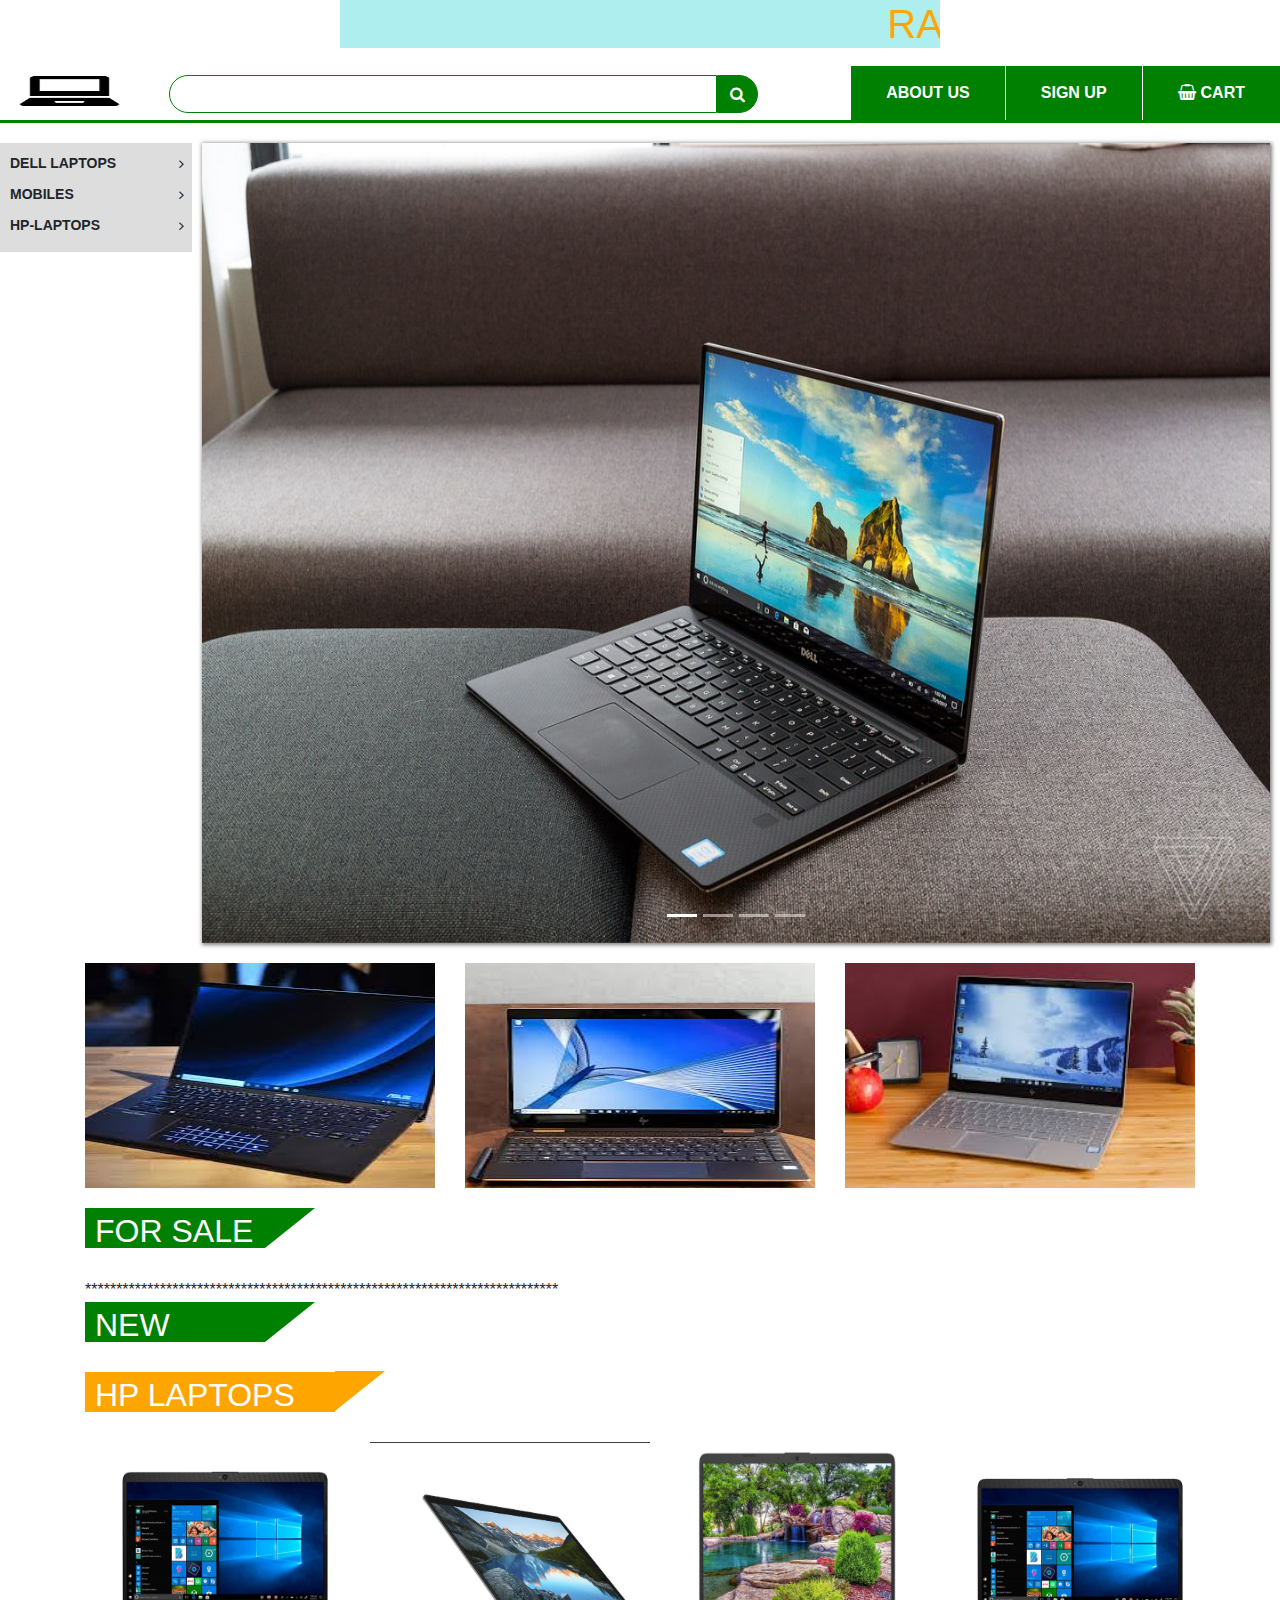
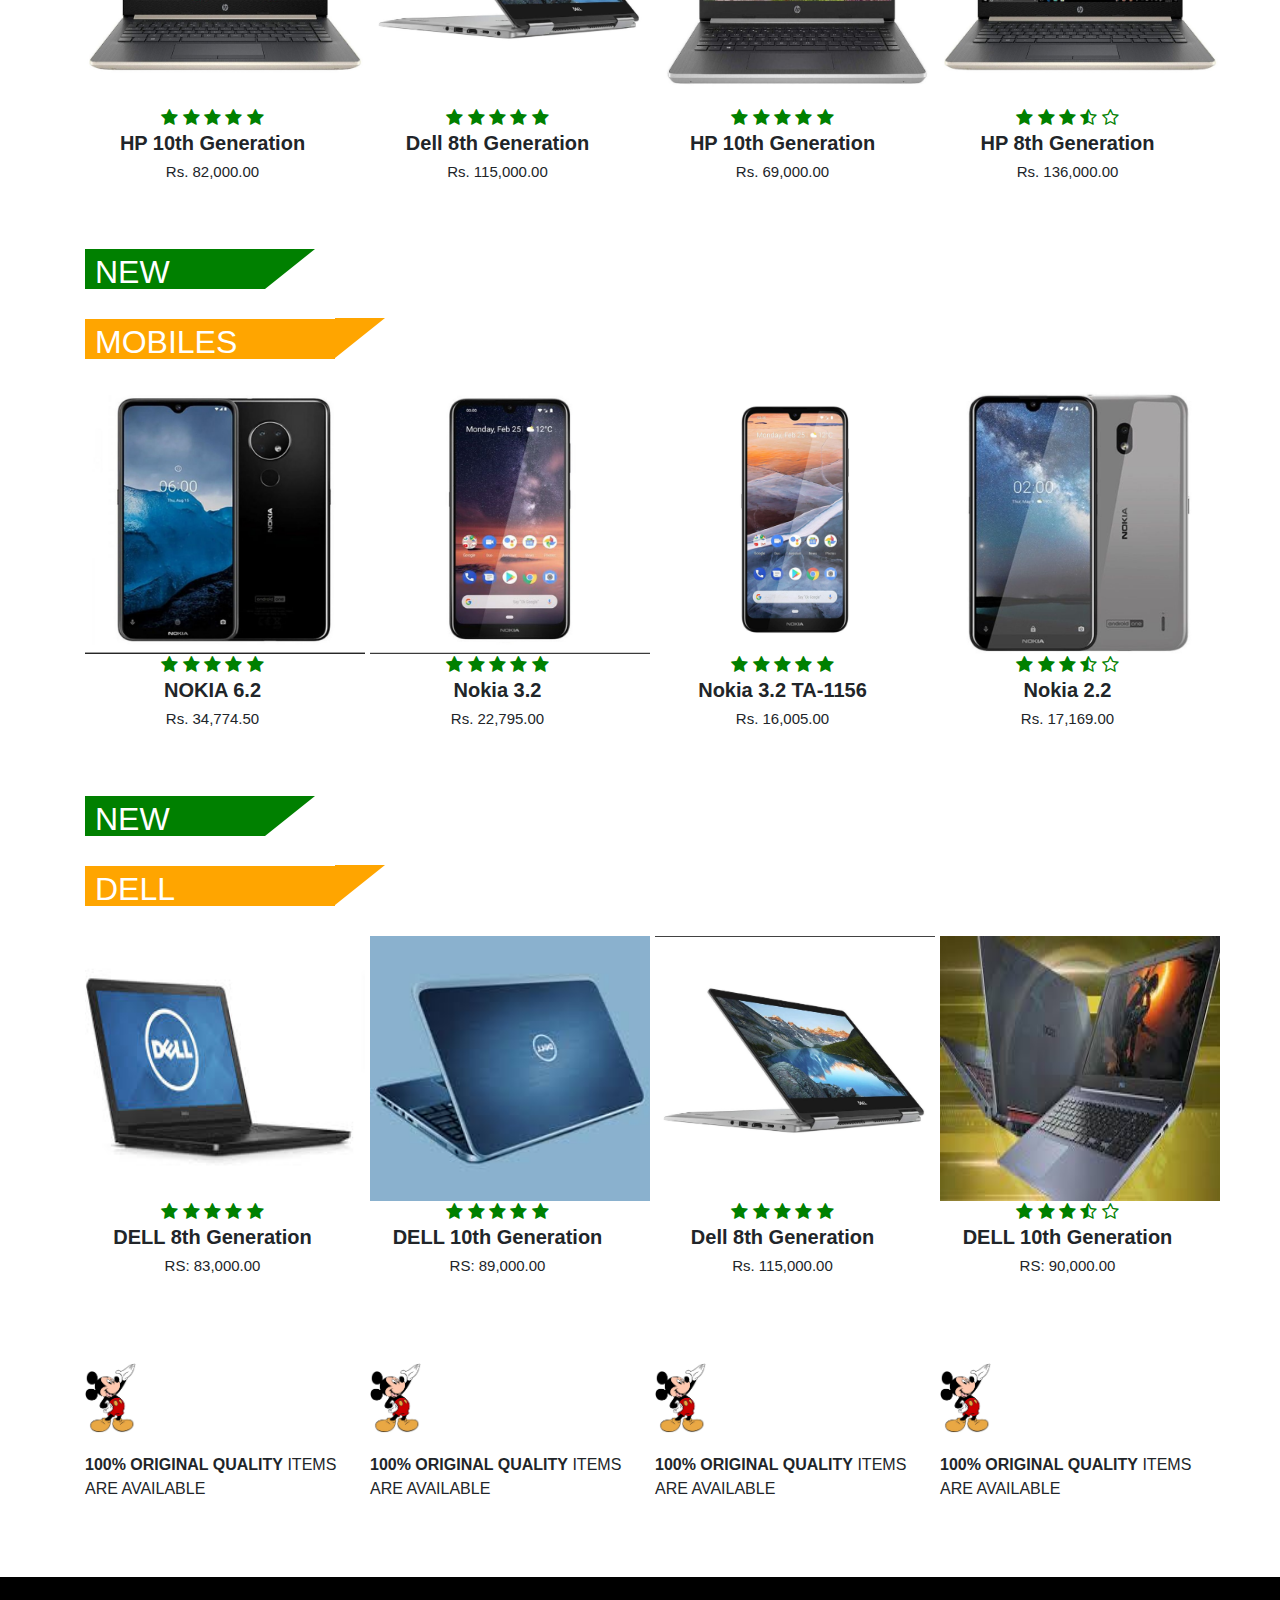
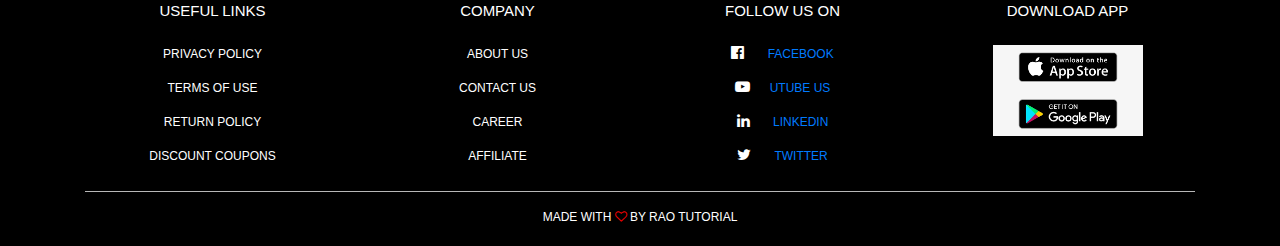
<file: index.html>
<!DOCTYPE html>
<html lang="en">
<head>
    <meta charset="UTF-8">
    <meta name="viewport" content="width=device-width, initial-scale=1.0">
    <title>Document</title>


<!-- css -->

    <link rel="stylesheet" href="Style.css">
    <link rel="stylesheet" href="https://stackpath.bootstrapcdn.com/bootstrap/4.4.1/css/bootstrap.min.css">


    <link rel="stylesheet" href="https://stackpath.bootstrapcdn.com/font-awesome/4.7.0/css/font-awesome.min.css">
<!-- javascript -->

<script src="https://code.jquery.com/jquery-3.4.1.slim.min.js"></script>

<script src="https://stackpath.bootstrapcdn.com/bootstrap/4.4.1/js/bootstrap.min.js" ></script>




</head>

<body>
    <h1 class="name"><marquee>RAO BABER LAPTOP AND MOBILE SHOP </marquee></h1>
   
    <div class="top-nav-bar">
        <div class="search-box">
            <i class="fa fa-bars" id="menu-btn" onclick="openmenu()"></i>
            <i class="fa fa-times" id="close-btn" onclick="closemenu()"></i>


            <img src="images/laptop logo.png" width="170px" class="logo" >
            <input type="text" class="form-control">
            <span class="input-group-text"><i class="fa fa-search"></i></span>
        </div>

        <div class="menu-bar">
            <ul>
                <li><a href="#"><i class="fa fa-shopping-basket"></i>CART</a></li>
                <li><a href="#">SIGN UP</a></li>
                <li><a href="about.html">ABOUT US</a></li>
                
            </ul>
        </div>

    </div>

    <section class="header">
<div class="side-menu" id="side-menu">
<ul>
<li>DELL LAPTOPS <i class="fa fa-angle-right"></i>

    <ul>
<li>Sub Menu-1</li>
<li>Sub Menu-1</li>
<li>Sub Menu-1</li>
    </ul>



</li>
<li>MOBILES<i class="fa fa-angle-right"></i>

    <ul>


<li>Sub Menu-2</li>
<li>Sub Menu-2</li>
<li>Sub Menu-2</li>
<li>Sub Menu-2</li>

    </ul>



</li>
<li>HP-LAPTOPS<i class="fa fa-angle-right"></i>
    <ul>


        <li>Sub Menu-3</li>
        <li>Sub Menu-3</li>
        <li>Sub Menu-3</li>
        <li>Sub Menu-3</li>
        
            </ul>
        
        
</li>
</ul>
</div>
<div class="slider">

    <div id="slider" class="carousel slide carousel-fade" data-ride="carousel">
        <div class="carousel-inner">
          <div class="carousel-item active">
            <img src="images/laptop 16.jpg" class="d-block w-100" width="300px" height="800px">
          </div>
          <div class="carousel-item">
            <img src="images/laptop 15.jpg" class="d-block w-100" width="300px" height="800px">
          </div>
          <div class="carousel-item">
            <img src="images/mobile 15.jpg" class="d-block w-100"width="300px" height="800px">
          </div>
          <div class="carousel-item">
            <img src="images/mobile 16.jpg" class="d-block w-100" width="300px" height="800px">
          </div>
        </div>
        <ol class="carousel-indicators">
            <li data-target="#slider" data-slide-to="0" class="active"></li>
            <li data-target="#slider" data-slide-to="1"></li>
            <li data-target="#slider" data-slide-to="2"></li>
            <li data-target="#slider" data-slide-to="3"></li>
         
        </ol>
      </div>
         </div>
    </section>

    <!-- ----------------------FEATURES-------------------------------------------------- -->
<section class="featured-categories">
    <div class="container">
        <div class="row">
            <div class="col-md-4">
                <img src="images/LAPTOP 2.jpg" width="280px" height="265px">
            </div>
            <div class="col-md-4">
                <img src="images/LAPTOP 3.jpg" width="280px" height="265px">
            </div>
            <div class="col-md-4">
                <img src="images/LAPTOP 5.jpg">
            </div>
        </div>
    </div>
</section>

<!-- --------------------------------SALE POODUCT-------------------------- -->

<section class="on-scale">
    <div class="container">

        <div class="title-box">
            <h2>FOR SALE</h2>
        </div>
        <div>****************************************************************************</div>
        <div class="title-box">
            <h2>NEW</h2>
        </div>
      
        <div class="title-boxer">
            <h2>HP LAPTOPS </h2>
        </div>
        <div class="row">
            <div class="col-md-3">
            <div class="product-top">
            <a href="lap1.html"><img src="images/L1.png" width="280px" height="265px"></a>
   <div class="overlay-right">
       <button type="button" class="btn-btn-secondary" title="Quick Shop">
           <i class="fa fa-eye"></i>
       </button>
  
   <button type="button" class="btn-btn-secondary" title="Add to Whishlist">
    <i class="fa fa-heart-o"></i>
</button>
<button type="button" class="btn-btn-secondary" title="Add To Cart">
    <i class="fa fa-shopping-cart"></i>
</button>
          
</div>
</div>

<div class="product-bottom text-center">

    <i class="fa fa-star"></i>
    <i class="fa fa-star"></i>
    <i class="fa fa-star"></i>
    <i class="fa fa-star"></i>
    <i class="fa fa-star"></i>

    <h3>HP 10th Generation</h3>
    <h5>Rs. 82,000.00</h5>
</div>
</div>



<div class="col-md-3">
    <div class="product-top">
        <a href="lap2.html">   <img src="images/L14.png" width="280px" height="265px"></a>
<div class="overlay-right">
<button type="button" class="btn-btn-secondary" title="Quick Shop">
   <i class="fa fa-eye"></i>
</button>

<button type="button" class="btn-btn-secondary" title="Add to Whishlist">
<i class="fa fa-heart-o"></i>
</button>
<button type="button" class="btn-btn-secondary" title="Add To Cart">
<i class="fa fa-shopping-cart"></i>
</button>
  
</div>
</div>

<div class="product-bottom text-center">

<i class="fa fa-star"></i>
<i class="fa fa-star"></i>
<i class="fa fa-star"></i>
<i class="fa fa-star"></i>
<i class="fa fa-star"></i>

<h3>Dell 8th Generation</h3>
<h5>Rs. 115,000.00</h5>
</div>
</div>







<div class="col-md-3">
    <div class="product-top">
        <a href="lap3.html">    <img src="images/L21.png" width="280px" height="265px"></a>
<div class="overlay-right">
<button type="button" class="btn-btn-secondary" title="Quick Shop">
   <i class="fa fa-eye"></i>
</button>

<button type="button" class="btn-btn-secondary" title="Add to Whishlist">
<i class="fa fa-heart-o"></i>
</button>
<button type="button" class="btn-btn-secondary" title="Add To Cart">
<i class="fa fa-shopping-cart"></i>
</button>
  
</div>
</div>

<div class="product-bottom text-center">

<i class="fa fa-star"></i>
<i class="fa fa-star"></i>
<i class="fa fa-star"></i>
<i class="fa fa-star"></i>
<i class="fa fa-star"></i>

<h3>HP 10th Generation</h3>
<h5>Rs. 69,000.00</h5>
</div>
</div>








<div class="col-md-3">
    <div class="product-top">
        <a href="lap4.html">   <img src="images/L31.png" width="280px" height="265px"></a>
<div class="overlay-right">
<button type="button" class="btn-btn-secondary" title="Quick Shop">
   <i class="fa fa-eye"></i>
</button>

<button type="button" class="btn-btn-secondary" title="Add to Whishlist">
<i class="fa fa-heart-o"></i>
</button>
<button type="button" class="btn-btn-secondary" title="Add To Cart">
<i class="fa fa-shopping-cart"></i>
</button>
  
</div>
</div>

<div class="product-bottom text-center">

<i class="fa fa-star"></i>
<i class="fa fa-star"></i>
<i class="fa fa-star"></i>
<i class="fa fa-star-half-o"></i>
<i class="fa fa-star-o"></i>

<h3>HP 8th Generation</h3>
<h5>Rs. 136,000.00</h5>
</div>
</div>
        </div>
    </div>
</section>



<!-- ---------------------------NEW PRODUCTS------------ -->

<section class="new-products">
    <div class="container">
        <div class="title-box">
            <h2>NEW </h2>
        </div>
        <div class="title-boxer">
            <h2>MOBILES </h2>
        </div>
        <div class="row">
            <div class="col-md-3">
            <div class="product-top">
                <a href="mob1.html"> <img src="images/M1.png" width="280px" height="265px"> </a>
   <div class="overlay-right">
       <button type="button" class="btn-btn-secondary" title="Quick Shop">
           <i class="fa fa-eye"></i>
       </button>
  
   <button type="button" class="btn-btn-secondary" title="Add to Whishlist">
    <i class="fa fa-heart-o"></i>
</button>
<button type="button" class="btn-btn-secondary" title="Add To Cart">
    <i class="fa fa-shopping-cart"></i>
</button>
          
</div>
</div>

<div class="product-bottom text-center">

    <i class="fa fa-star"></i>
    <i class="fa fa-star"></i>
    <i class="fa fa-star"></i>
    <i class="fa fa-star"></i>
    <i class="fa fa-star"></i>

    <h3>NOKIA 6.2</h3>
    <h5>Rs. 34,774.50</h5>
</div>
</div>



<div class="col-md-3">
    <div class="product-top">
        <a href="mob2.html">  <img src="images/M11.png" width="280px" height="265px"></a>
<div class="overlay-right">
<button type="button" class="btn-btn-secondary" title="Quick Shop">
   <i class="fa fa-eye"></i>
</button>

<button type="button" class="btn-btn-secondary" title="Add to Whishlist">
<i class="fa fa-heart-o"></i>
</button>
<button type="button" class="btn-btn-secondary" title="Add To Cart">
<i class="fa fa-shopping-cart"></i>
</button>
  
</div>
</div>

<div class="product-bottom text-center">

<i class="fa fa-star"></i>
<i class="fa fa-star"></i>
<i class="fa fa-star"></i>
<i class="fa fa-star"></i>
<i class="fa fa-star"></i>

<h3>Nokia 3.2</h3>
<h5>Rs. 22,795.00</h5>
</div>
</div>







<div class="col-md-3">
    <div class="product-top">
        <a href="mob3.html">  <img src="images/M21.png" width="280px" height="265px"> </a>
<div class="overlay-right">
<button type="button" class="btn-btn-secondary" title="Quick Shop">
   <i class="fa fa-eye"></i>
</button>

<button type="button" class="btn-btn-secondary" title="Add to Whishlist">
<i class="fa fa-heart-o"></i>
</button>
<button type="button" class="btn-btn-secondary" title="Add To Cart">
<i class="fa fa-shopping-cart"></i>
</button>
  
</div>
</div>

<div class="product-bottom text-center">

<i class="fa fa-star"></i>
<i class="fa fa-star"></i>
<i class="fa fa-star"></i>
<i class="fa fa-star"></i>
<i class="fa fa-star"></i>

<h3>Nokia 3.2 TA-1156</h3>
<h5>Rs. 16,005.00</h5>
</div>
</div>








<div class="col-md-3">
    <div class="product-top">
        <a href="mob4.html">  <img src="images/M31.png" width="280px" height="265px"> </a>
<div class="overlay-right">
<button type="button" class="btn-btn-secondary" title="Quick Shop">
   <i class="fa fa-eye"></i>
</button>

<button type="button" class="btn-btn-secondary" title="Add to Whishlist">
<i class="fa fa-heart-o"></i>
</button>
<button type="button" class="btn-btn-secondary" title="Add To Cart">
<i class="fa fa-shopping-cart"></i>
</button>
  
</div>
</div>

<div class="product-bottom text-center">

<i class="fa fa-star"></i>
<i class="fa fa-star"></i>
<i class="fa fa-star"></i>
<i class="fa fa-star-half-o"></i>
<i class="fa fa-star-o"></i>

<h3>Nokia 2.2</h3>
<h5>Rs. 17,169.00</h5>
</div>
</div>


</div>
</div>

</sectio>


<!-- -------------------------------------------------- -->





<section class="new-products">
    <div class="container">
        <div class="title-box">
            <h2>NEW </h2>
        </div>
        <div class="title-boxer">
            <h2>DELL LAPTOPS</h2>
        </div>
        <div class="row">
<div class="col-md-3">
    <div class="product-top">
        <a href="del1.html">  <img src="images/D1.jpg" width="280px" height="265px"> </a>
<div class="overlay-right">
<button type="button" class="btn-btn-secondary" title="Quick Shop">
   <i class="fa fa-eye"></i>
</button>

<button type="button" class="btn-btn-secondary" title="Add to Whishlist">
<i class="fa fa-heart-o"></i>
</button>
<button type="button" class="btn-btn-secondary" title="Add To Cart">
<i class="fa fa-shopping-cart"></i>
</button>
  
</div>
</div>

<div class="product-bottom text-center">

<i class="fa fa-star"></i>
<i class="fa fa-star"></i>
<i class="fa fa-star"></i>
<i class="fa fa-star"></i>
<i class="fa fa-star"></i>

<h3>DELL 8th Generation</h3>
<h5>RS: 83,000.00</h5>
</div>
</div>



<div class="col-md-3">
<div class="product-top">
    <a href="del2.html"> <img src="images/D11.jpg" width="280px" height="265px"> </a>
<div class="overlay-right">
<button type="button" class="btn-btn-secondary" title="Quick Shop">
<i class="fa fa-eye"></i>
</button>

<button type="button" class="btn-btn-secondary" title="Add to Whishlist">
<i class="fa fa-heart-o"></i>
</button>
<button type="button" class="btn-btn-secondary" title="Add To Cart">
<i class="fa fa-shopping-cart"></i>
</button>

</div>
</div>

<div class="product-bottom text-center">

<i class="fa fa-star"></i>
<i class="fa fa-star"></i>
<i class="fa fa-star"></i>
<i class="fa fa-star"></i>
<i class="fa fa-star"></i>

<h3>DELL 10th Generation</h3>
<h5>RS: 89,000.00</h5>
</div>
</div>







<div class="col-md-3">
    <div class="product-top">
        <a href="lap2.html">   <img src="images/L14.png" width="280px" height="265px"></a>
<div class="overlay-right">
<button type="button" class="btn-btn-secondary" title="Quick Shop">
   <i class="fa fa-eye"></i>
</button>

<button type="button" class="btn-btn-secondary" title="Add to Whishlist">
<i class="fa fa-heart-o"></i>
</button>
<button type="button" class="btn-btn-secondary" title="Add To Cart">
<i class="fa fa-shopping-cart"></i>
</button>
  
</div>
</div>

<div class="product-bottom text-center">

<i class="fa fa-star"></i>
<i class="fa fa-star"></i>
<i class="fa fa-star"></i>
<i class="fa fa-star"></i>
<i class="fa fa-star"></i>

<h3>Dell 8th Generation</h3>
<h5>Rs. 115,000.00</h5>
</div>
</div>











<div class="col-md-3">
<div class="product-top">
 <a href="del4.html"><img src="images/LAPTOP 8.jpg" width="280px" height="265px"> </a>
<div class="overlay-right">
<button type="button" class="btn-btn-secondary" title="Quick Shop">
<i class="fa fa-eye"></i>
</button>

<button type="button" class="btn-btn-secondary" title="Add to Whishlist">
<i class="fa fa-heart-o"></i>
</button>
<button type="button" class="btn-btn-secondary" title="Add To Cart">
<i class="fa fa-shopping-cart"></i>
</button>

</div>
</div>

<div class="product-bottom text-center">

<i class="fa fa-star"></i>
<i class="fa fa-star"></i>
<i class="fa fa-star"></i>
<i class="fa fa-star-half-o"></i>
<i class="fa fa-star-o"></i>

<h3>DELL 10th Generation</h3>
<h5>RS: 90,000.00</h5>
</div>
</div>



        </div>
    </div>

</section>


<!-- .............WEBSITE FEATURES.............. -->
<section class="website-features">
    <div class="container">
        <div class="row">
            <div class="col-md-3 feature-box">
                <img src="images/mickymouse.jpg" >
                <div class="feature-text">
                    <p><b>100% ORIGINAL QUALITY</b> ITEMS ARE AVAILABLE</p>
                </div>
            </div>

            <div class="col-md-3 feature-box">
                <img src="images/mickymouse.jpg" >
                <div class="feature-text">
                    <p><b>100% ORIGINAL QUALITY</b> ITEMS ARE AVAILABLE</p>
                </div>
            </div>

            <div class="col-md-3 feature-box">
                <img src="images/mickymouse.jpg" >
                <div class="feature-text">
                    <p><b>100% ORIGINAL QUALITY</b> ITEMS ARE AVAILABLE</p>
                </div>
            </div>

            <div class="col-md-3 feature-box">
                <img src="images/mickymouse.jpg" >
                <div class="feature-text">
                    <p><b>100% ORIGINAL QUALITY</b> ITEMS ARE AVAILABLE</p>
                </div>
            </div>
            
            
        </div>
    </div>
</section>



<!-- .............FOOTER............. -->
<section class="footer">
    <div class="container text-center">
        <div class="row">
            <div class="col-md-3">
                <h1>USEFUL LINKS</h1>
                <P>PRIVACY POLICY</P>
                <p>TERMS OF USE</p>
                <P>RETURN POLICY</P>
                <p>DISCOUNT COUPONS</p>
            </div>


            <div class="col-md-3">
              <h1>COMPANY</h1>
                <P>ABOUT US</P>
                <p>CONTACT US</p>
                <P>CAREER</P>
                <p>AFFILIATE</p>
            </div>



            <div class="col-md-3">
                <h1>FOLLOW US ON</h1>
                <P><i class="fa fa-facebook-official"></i> <a href="https://www.facebook.com/profile.php?id=100007139746553&ref=bookmarks" target="_blank" >FACEBOOK </P></a>
                <p><i class="fa fa-youtube-play"></i><a href="https://www.youtube.com/" target="_balnk">UTUBE US</p></a>
                <P><i class="fa fa-linkedin"></i> <a href="https://www.linkedin.com/home?originalSubdomain=pk" target="_balnk">LINKEDIN</P></a>
                <p><i class="fa fa-twitter"></i> <a href="https://twitter.com/" target="_balnk">TWITTER</p></a>
            </div>
<div class="col-md-3 footer-image">
    <h1>DOWNLOAD APP</h1>
   <a href="https://play.google.com/store/apps?hl=en" target="_blank"> <img src="images/downloadapp logo.png" >   </a>
</div>

        </div>

        <hr>
        <p class="copyright"> MADE WITH   <i class="fa fa-heart-o"></i>   BY RAO TUTORIAL</p>
    </div>
</section>









    <script>
function openmenu()
{
    document.getElementById("side-menu").style.display="block";
    document.getElementById("menu-btn").style.display="none";
    document.getElementById("close-btn").style.display="block";
}
function closemenu()
{
    document.getElementById("side-menu").style.display="none";
    document.getElementById("menu-btn").style.display="block";
    document.getElementById("close-btn").style.display="none";
}


    </script>
    
</body>
</html>
</file>
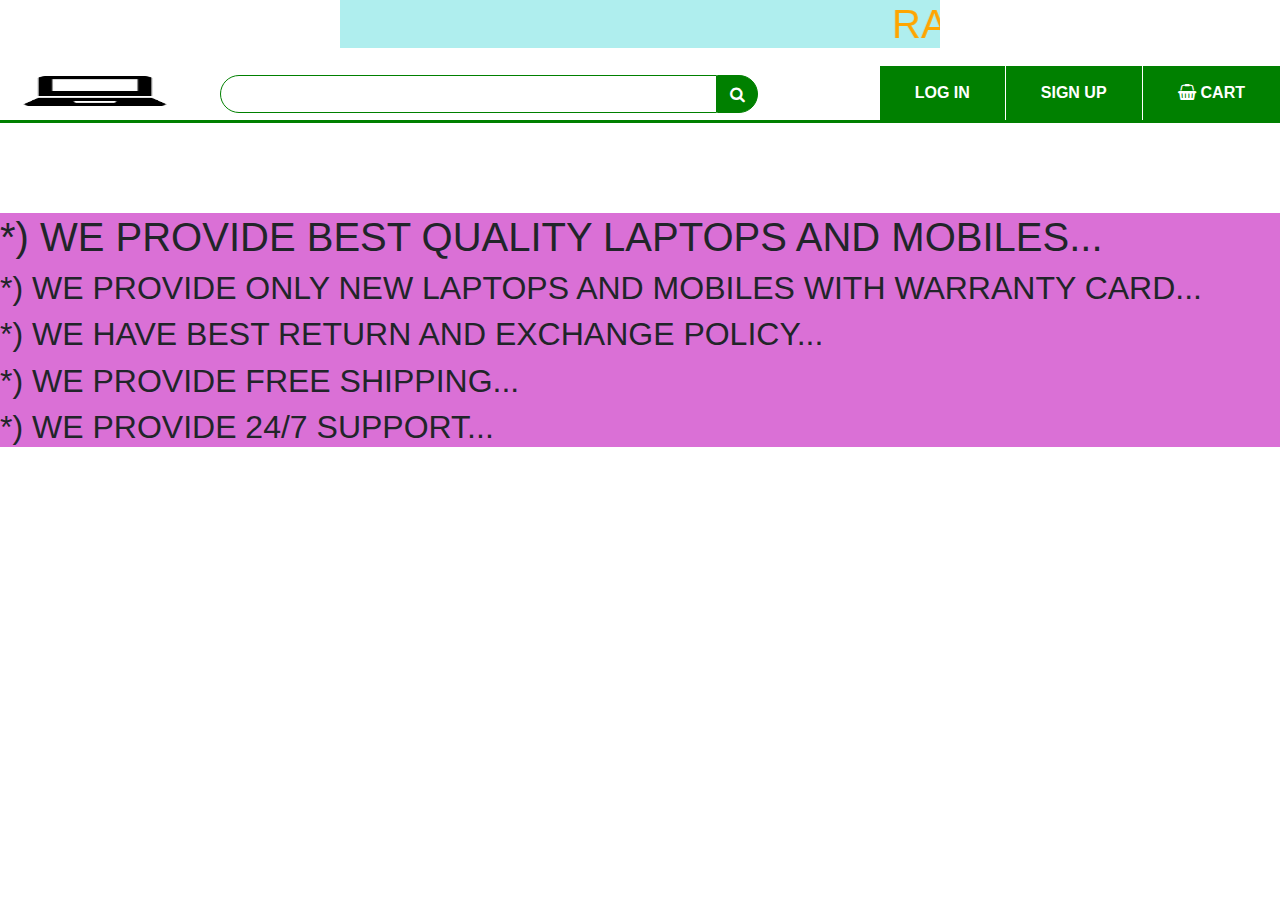
<file: about.html>
<!DOCTYPE html>
<html lang="en">
<head>
    <meta charset="UTF-8">
    <meta name="viewport" content="width=device-width, initial-scale=1.0">
    <title>ABOUT US</title>


    <link rel="stylesheet" href="Style.css">
    <link rel="stylesheet" href="https://stackpath.bootstrapcdn.com/bootstrap/4.4.1/css/bootstrap.min.css">


    <link rel="stylesheet" href="https://stackpath.bootstrapcdn.com/font-awesome/4.7.0/css/font-awesome.min.css">
<!------------ javascript ------------->

<script src="https://code.jquery.com/jquery-3.4.1.slim.min.js"></script>

<script src="https://stackpath.bootstrapcdn.com/bootstrap/4.4.1/js/bootstrap.min.js" ></script>




</head>
<body>
    <h1 class="name"><marquee>RAO BABER LAPTOP AND MOBILE SHOP </marquee></h1>
   
    <div class="top-nav-bar">
        <div class="search-box">
            <!-- <i class="fa fa-bars" id="menu-btn" onclick="openmenu()"></i>
            <i class="fa fa-times" id="close-btn" onclick="closemenu()"></i> -->


       <a href="index.html"><img src="images/laptop logo.png" width="170px" class="logo" ></a>
            <input type="text" class="form-control">
            <span class="input-group-text"><i class="fa fa-search"></i></span>
        </div>

        <div class="menu-bar">
            <ul>
                <li><a href="#"><i class="fa fa-shopping-basket"></i>CART</a></li>
                <li><a href="#">SIGN UP</a></li>
                <li><a href="#">LOG IN</a></li>
            </ul>
        </div>

    </div>

<div  class="about" style="background-color: orchid; margin-top: 90px; " >
    
<h1> *) WE PROVIDE BEST QUALITY LAPTOPS AND MOBILES...</h1>

<h2> *) WE PROVIDE ONLY NEW LAPTOPS AND MOBILES WITH WARRANTY CARD...</h2>

<h2> *) WE HAVE BEST RETURN AND EXCHANGE POLICY...</h2>

<h2> *) WE PROVIDE FREE SHIPPING...</h2>

<h2> *) WE PROVIDE 24/7 SUPPORT...</h2>

</div>

</body>
</html>
</file>
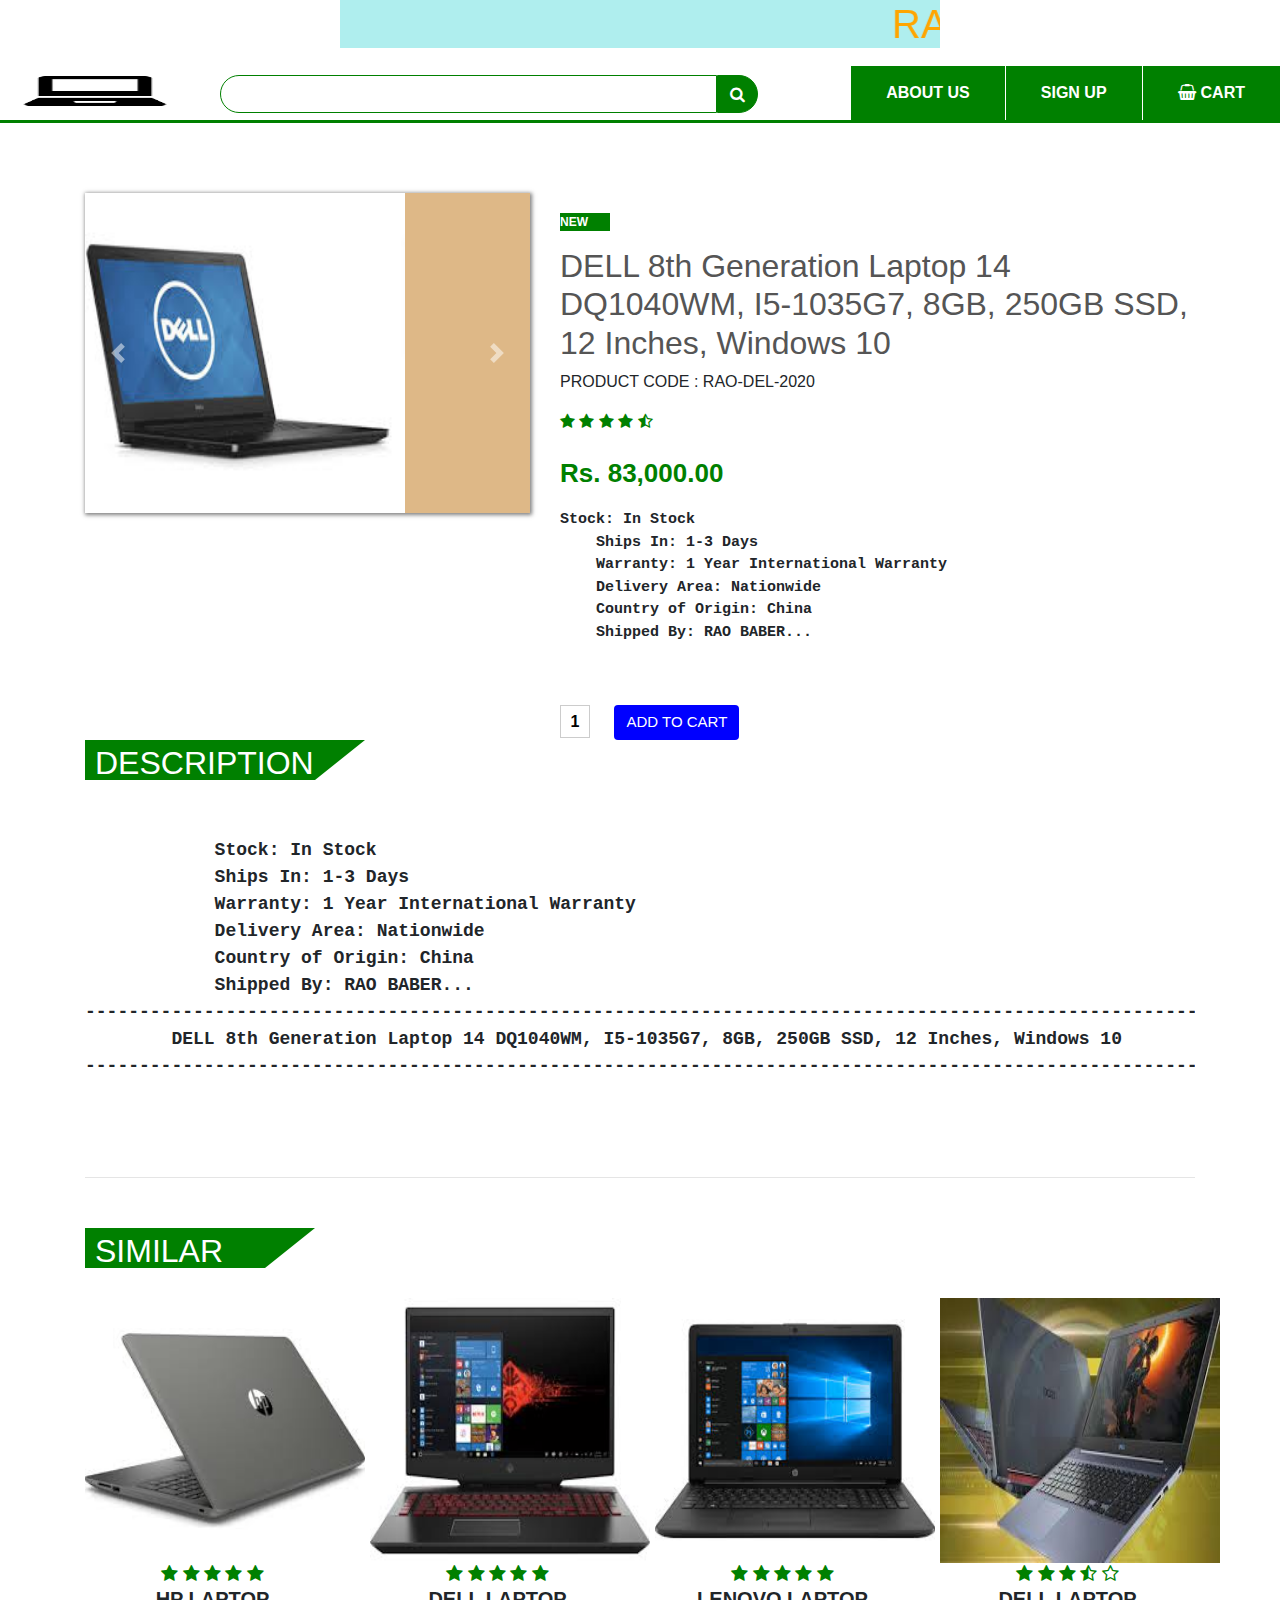
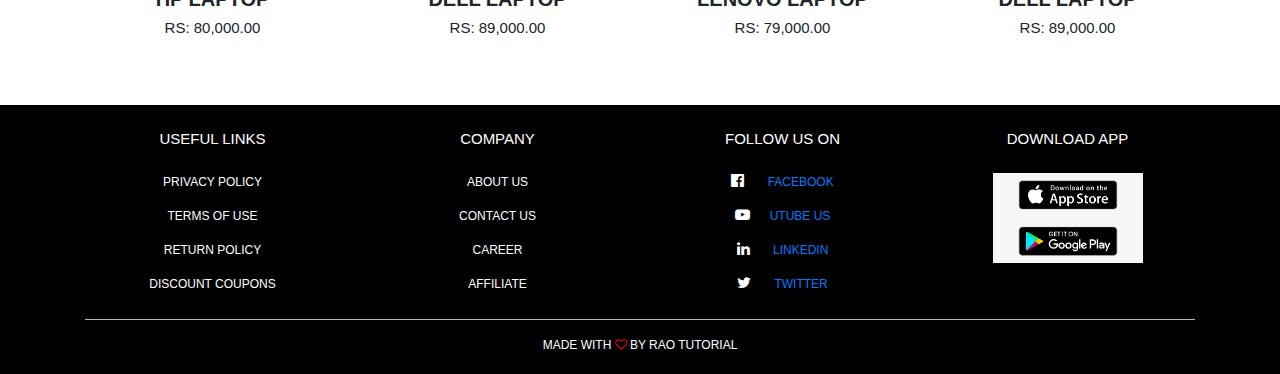
<file: del1.html>
<!DOCTYPE html>
<html lang="en">
<head>
    <meta charset="UTF-8">
    <meta name="viewport" content="width=device-width, initial-scale=1.0">
    <title>E-COMMERCE WESITE SINGLE PRODUCT</title>


<!-- css -->

    <link rel="stylesheet" href="Style.css">
    <link rel="stylesheet" href="https://stackpath.bootstrapcdn.com/bootstrap/4.4.1/css/bootstrap.min.css">


    <link rel="stylesheet" href="https://stackpath.bootstrapcdn.com/font-awesome/4.7.0/css/font-awesome.min.css">
<!-- javascript -->

<script src="https://code.jquery.com/jquery-3.4.1.slim.min.js"></script>

<script src="https://stackpath.bootstrapcdn.com/bootstrap/4.4.1/js/bootstrap.min.js" ></script>




</head>

<body>
    <h1 class="name"><marquee>RAO BABER LAPTOP AND MOBILE SHOP </marquee></h1>
   
    <div class="top-nav-bar">
        <div class="search-box">
            <i class="fa fa-bars" id="menu-btn" onclick="openmenu()"></i>
            <i class="fa fa-times" id="close-btn" onclick="closemenu()"></i>


       <a href="index.html"><img src="images/laptop logo.png" width="170px" class="logo" ></a>
            <input type="text" class="form-control">
            <span class="input-group-text"><i class="fa fa-search"></i></span>
        </div>

        <div class="menu-bar">
            <ul>
                <li><a href="#"><i class="fa fa-shopping-basket"></i>CART</a></li>
                <li><a href="#">SIGN UP</a></li>
                <li><a href="about.html">ABOUT US</a></li>
                
            </ul>
        </div>

    </div>


<!-- ..........SINGLE PRODUCT-------------------- -->


<section class="single-product">
    <div class="container">
        <div class="row">
            <div class="col-md-5">
                <div id="product-slider" style="background-color:black;" class="carousel slide carousel-fade" data-ride="carousel">
                    <div class="carousel-inner" style="background-color: blueviolet;">
                      <div class="carousel-item active" style="background-color: burlywood;">
                        <img src="images/D1.jpg" width="320px" height="320px" class="d-block">
                      </div>
                      <div class="carousel-item">
                        <img src="images/D2.jpg"  width="320px" height="320px" class="d-block" >
                      </div>
                      <div class="carousel-item">
                        <img src="images/D3.jpg"  width="320px" height="320px" class="d-block">
                      </div>
                      <div class="carousel-item">
                        <img src="images/D4.jpg" width="320px" height="320px" class="d-block">
                      </div>
                      <a class="carousel-control-prev" href="#product-slider" role="button" data-slide="prev">
                        <span class="carousel-control-prev-icon" aria-hidden="true"></span>
                        <span class="sr-only">Previous</span>
                      </a>
                      <a class="carousel-control-next" href="#product-slider" role="button" data-slide="next">
                        <span class="carousel-control-next-icon" aria-hidden="true"></span>
                        <span class="sr-only">Next</span>
                      </a>


                      
                      </div>
                  </div>
            </div>

        <div class="col-md-7">
            <p class="new-arrival text-canter">NEW</p>
                   <H2>DELL 8th Generation Laptop 14 DQ1040WM, I5-1035G7, 8GB, 250GB SSD, 12 Inches, Windows 10</H2>
                <P>PRODUCT CODE : RAO-DEL-2020</P>

                <i class="fa fa-star"></i>
<i class="fa fa-star"></i>
<i class="fa fa-star"></i>
<i class="fa fa-star"></i>
<i class="fa fa-star-half-o"></i>

<p class="price">Rs. 83,000.00</p>
<Pre style="font-weight: bold; font-size: 15px;"><b>Stock: In Stock
    Ships In: 1-3 Days
    Warranty: 1 Year International Warranty
    Delivery Area: Nationwide
    Country of Origin: China
    Shipped By: RAO BABER...
    
    </b></Pre>
<input type="text" value="1">

<button type="button" class="btn btn-primary">ADD TO CART</button>

</div>


        </div>
    </div>
</section>



<!-- ..........DESCRIPTION........ -->

<section class="product-description">
    <div class="container">
        <!-- <h6 style="font-size: 24px; color: white; font-weight: bolder; background-color: orange; padding: 10px 10px;margin-right: 800px;"><u>PRODUCT DESCRIPTION  :</u></h6>
        -->
        <div class="title-box1">
            <h2>DESCRIPTION </h2>
        </div>
       
        <pre style="font-size: 18px; font-weight: bold;">
            
            Stock: In Stock
            Ships In: 1-3 Days
            Warranty: 1 Year International Warranty
            Delivery Area: Nationwide
            Country of Origin: China
            Shipped By: RAO BABER...
---------------------------------------------------------------------------------------------------------------
        DELL 8th Generation Laptop 14 DQ1040WM, I5-1035G7, 8GB, 250GB SSD, 12 Inches, Windows 10
---------------------------------------------------------------------------------------------------------------
 

            
</pre>

        <hr>
    </div>


    <div class="container">
        <div class="title-box">
            <h2>SIMILAR</h2>
        </div>
        <div class="row">
            <div class="col-md-3">
            <div class="product-top">
                <img src="images/LAPTOP 6.jpg" width="280px" height="265px">
   <div class="overlay-right">
       <button type="button" class="btn-btn-secondary" title="Quick Shop">
           <i class="fa fa-eye"></i>
       </button>
  
   <button type="button" class="btn-btn-secondary" title="Add to Whishlist">
    <i class="fa fa-heart-o"></i>
</button>
<button type="button" class="btn-btn-secondary" title="Add To Cart">
    <i class="fa fa-shopping-cart"></i>
</button>
          
</div>
</div>

<div class="product-bottom text-center">

    <i class="fa fa-star"></i>
    <i class="fa fa-star"></i>
    <i class="fa fa-star"></i>
    <i class="fa fa-star"></i>
    <i class="fa fa-star"></i>

    <h3>HP LAPTOP</h3>
    <h5>RS: 80,000.00</h5>
</div>
</div>



<div class="col-md-3">
    <div class="product-top">
        <img src="images/LAPTOP 4.jpg" width="280px" height="265px">
<div class="overlay-right">
<button type="button" class="btn-btn-secondary" title="Quick Shop">
   <i class="fa fa-eye"></i>
</button>

<button type="button" class="btn-btn-secondary" title="Add to Whishlist">
<i class="fa fa-heart-o"></i>
</button>
<button type="button" class="btn-btn-secondary" title="Add To Cart">
<i class="fa fa-shopping-cart"></i>
</button>
  
</div>
</div>

<div class="product-bottom text-center">

<i class="fa fa-star"></i>
<i class="fa fa-star"></i>
<i class="fa fa-star"></i>
<i class="fa fa-star"></i>
<i class="fa fa-star"></i>

<h3>DELL LAPTOP</h3>
<h5>RS: 89,000.00</h5>
</div>
</div>







<div class="col-md-3">
    <div class="product-top">
        <img src="images/LAPTOP7.jpg" width="280px" height="265px">
<div class="overlay-right">
<button type="button" class="btn-btn-secondary" title="Quick Shop">
   <i class="fa fa-eye"></i>
</button>

<button type="button" class="btn-btn-secondary" title="Add to Whishlist">
<i class="fa fa-heart-o"></i>
</button>
<button type="button" class="btn-btn-secondary" title="Add To Cart">
<i class="fa fa-shopping-cart"></i>
</button>
  
</div>
</div>

<div class="product-bottom text-center">

<i class="fa fa-star"></i>
<i class="fa fa-star"></i>
<i class="fa fa-star"></i>
<i class="fa fa-star"></i>
<i class="fa fa-star"></i>

<h3>LENOVO LAPTOP</h3>
<h5>RS: 79,000.00</h5>
</div>
</div>








<div class="col-md-3">
    <div class="product-top">
        <img src="images/LAPTOP 8.jpg" width="280px" height="265px">
<div class="overlay-right">
<button type="button" class="btn-btn-secondary" title="Quick Shop">
   <i class="fa fa-eye"></i>
</button>

<button type="button" class="btn-btn-secondary" title="Add to Whishlist">
<i class="fa fa-heart-o"></i>
</button>
<button type="button" class="btn-btn-secondary" title="Add To Cart">
<i class="fa fa-shopping-cart"></i>
</button>
  
</div>
</div>

<div class="product-bottom text-center">

<i class="fa fa-star"></i>
<i class="fa fa-star"></i>
<i class="fa fa-star"></i>
<i class="fa fa-star-half-o"></i>
<i class="fa fa-star-o"></i>

<h3>DELL LAPTOP</h3>
<h5>RS: 89,000.00</h5>
</div>
</div>
        </div>
    </div>



</section>













<!-- .............FOOTER............. -->
<section class="footer">
    <div class="container text-center">
        <div class="row">
            <div class="col-md-3">
                <h1>USEFUL LINKS</h1>
                <P>PRIVACY POLICY</P>
                <p>TERMS OF USE</p>
                <P>RETURN POLICY</P>
                <p>DISCOUNT COUPONS</p>
            </div>


            <div class="col-md-3">
              <h1>COMPANY</h1>
                <P>ABOUT US</P>
                <p>CONTACT US</p>
                <P>CAREER</P>
                <p>AFFILIATE</p>
            </div>



            <div class="col-md-3">
                <h1>FOLLOW US ON</h1>
                <P><i class="fa fa-facebook-official"></i> <a href="https://www.facebook.com/profile.php?id=100007139746553&ref=bookmarks" target="_blank" >FACEBOOK </P></a>
                <p><i class="fa fa-youtube-play"></i><a href="https://www.youtube.com/" target="_balnk">UTUBE US</p></a>
                <P><i class="fa fa-linkedin"></i> <a href="https://www.linkedin.com/home?originalSubdomain=pk" target="_balnk">LINKEDIN</P></a>
                <p><i class="fa fa-twitter"></i> <a href="https://twitter.com/" target="_balnk">TWITTER</p></a>
            </div>
<div class="col-md-3 footer-image">
    <h1>DOWNLOAD APP</h1>
   <a href="https://play.google.com/store/apps?hl=en" target="_blank"> <img src="images/downloadapp logo.png" >   </a>
</div>

        </div>

        <hr>
        <p class="copyright"> MADE WITH   <i class="fa fa-heart-o"></i>   BY RAO TUTORIAL</p>
    </div>
</section>









    <script>
function openmenu()
{
    document.getElementById("side-menu").style.display="block";
    document.getElementById("menu-btn").style.display="none";
    document.getElementById("close-btn").style.display="block";
}
function closemenu()
{
    document.getElementById("side-menu").style.display="none";
    document.getElementById("menu-btn").style.display="block";
    document.getElementById("close-btn").style.display="none";
}


    </script>
    


    </body>
</file>
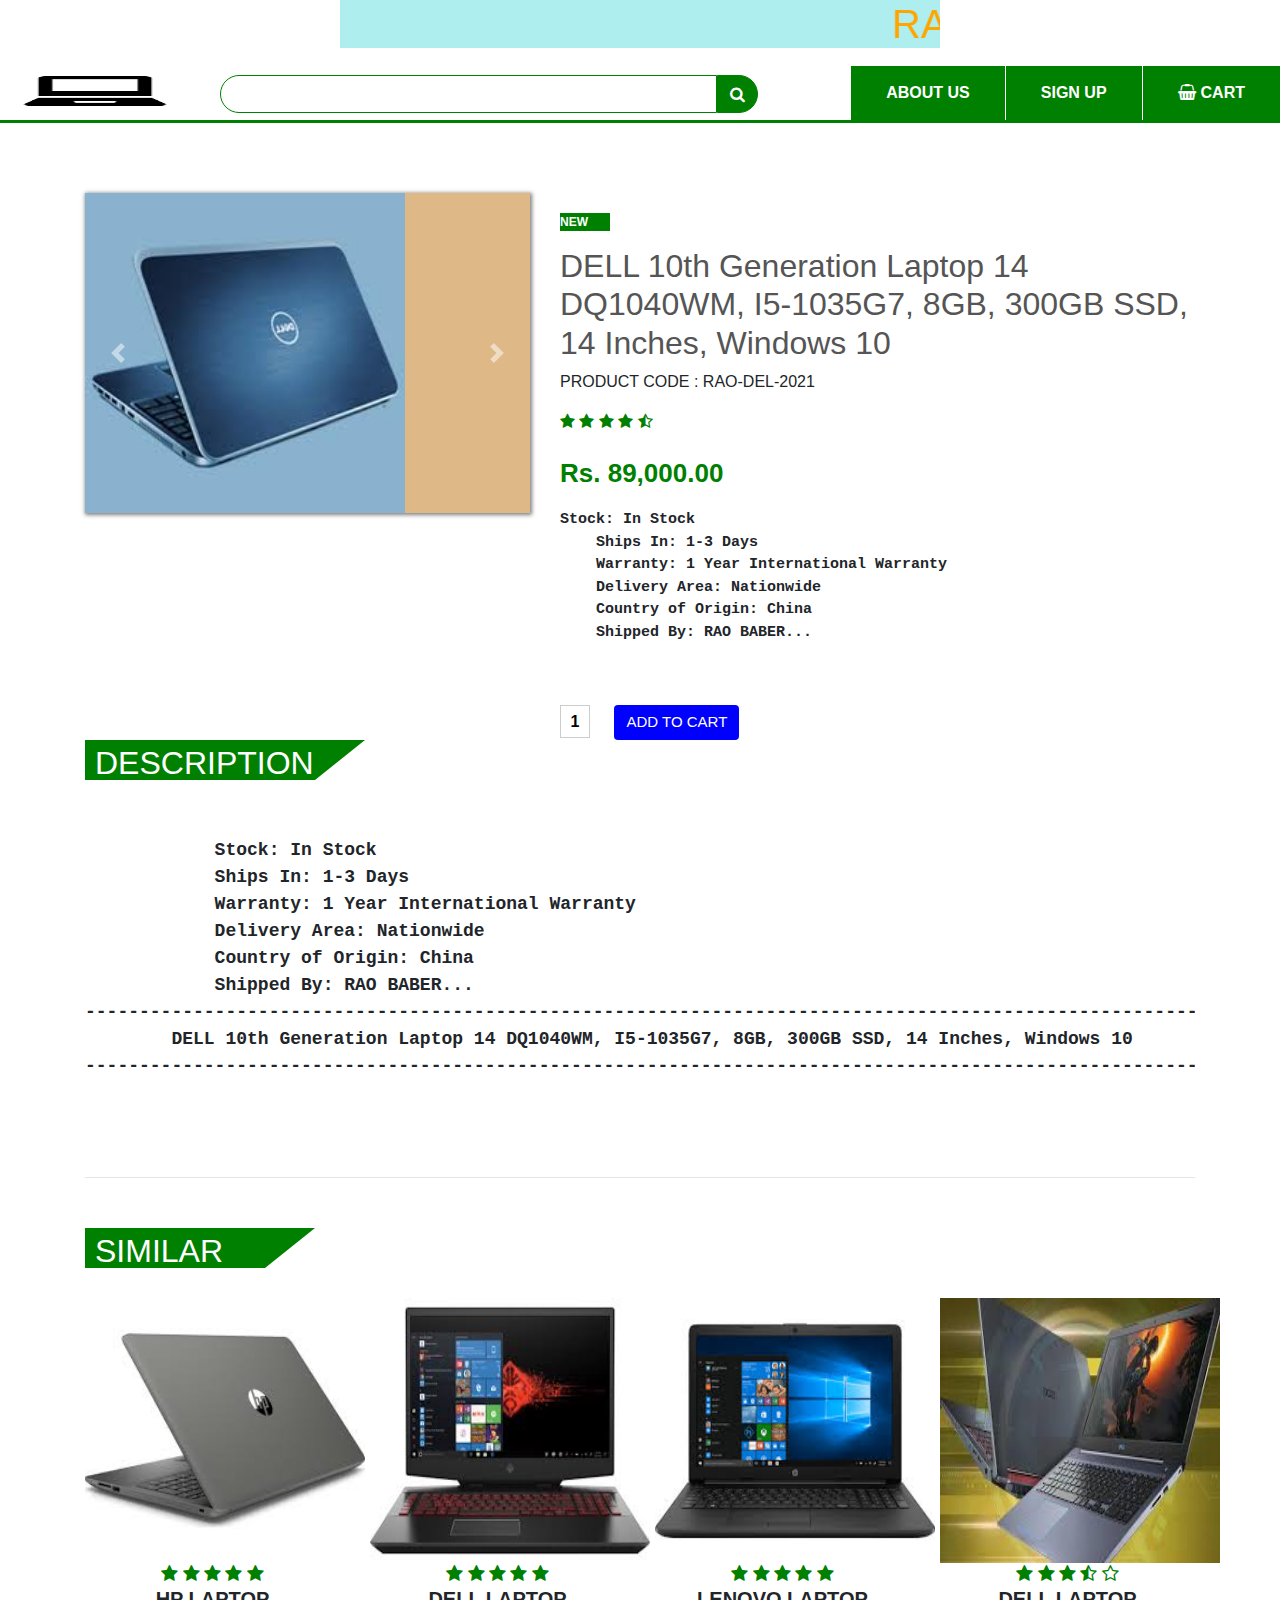
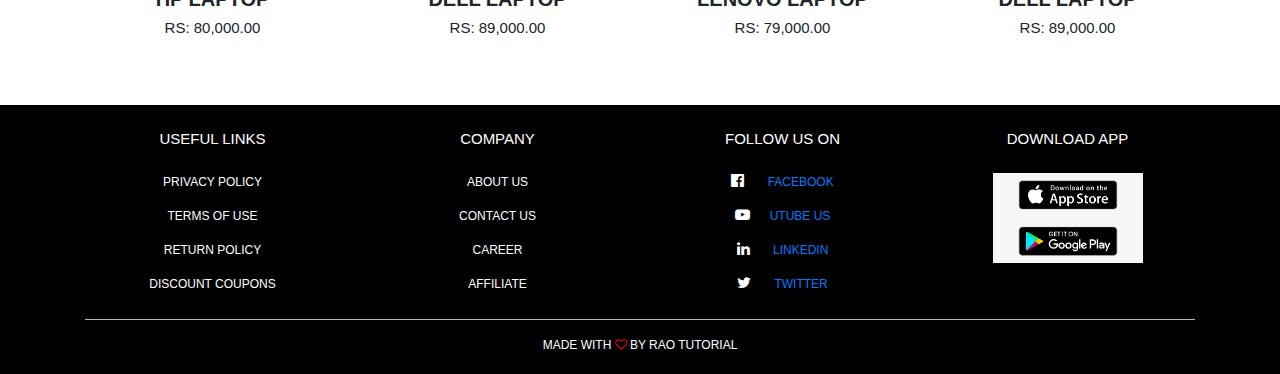
<file: del2.html>
<!DOCTYPE html>
<html lang="en">
<head>
    <meta charset="UTF-8">
    <meta name="viewport" content="width=device-width, initial-scale=1.0">
    <title>E-COMMERCE WESITE SINGLE PRODUCT</title>


<!-- css -->

    <link rel="stylesheet" href="Style.css">
    <link rel="stylesheet" href="https://stackpath.bootstrapcdn.com/bootstrap/4.4.1/css/bootstrap.min.css">


    <link rel="stylesheet" href="https://stackpath.bootstrapcdn.com/font-awesome/4.7.0/css/font-awesome.min.css">
<!-- javascript -->

<script src="https://code.jquery.com/jquery-3.4.1.slim.min.js"></script>

<script src="https://stackpath.bootstrapcdn.com/bootstrap/4.4.1/js/bootstrap.min.js" ></script>




</head>

<body>
    <h1 class="name"><marquee>RAO BABER LAPTOP AND MOBILE SHOP </marquee></h1>
   
    <div class="top-nav-bar">
        <div class="search-box">
            <i class="fa fa-bars" id="menu-btn" onclick="openmenu()"></i>
            <i class="fa fa-times" id="close-btn" onclick="closemenu()"></i>


       <a href="index.html"><img src="images/laptop logo.png" width="170px" class="logo" ></a>
            <input type="text" class="form-control">
            <span class="input-group-text"><i class="fa fa-search"></i></span>
        </div>

        <div class="menu-bar">
            <ul>
                <li><a href="#"><i class="fa fa-shopping-basket"></i>CART</a></li>
                <li><a href="#">SIGN UP</a></li>
                <li><a href="about.html">ABOUT US</a></li>
                
            </ul>
        </div>

    </div>


<!-- ..........SINGLE PRODUCT-------------------- -->


<section class="single-product">
    <div class="container">
        <div class="row">
            <div class="col-md-5">
                <div id="product-slider" style="background-color:black;" class="carousel slide carousel-fade" data-ride="carousel">
                    <div class="carousel-inner" style="background-color: blueviolet;">
                      <div class="carousel-item active" style="background-color: burlywood;">
                        <img src="images/D11.jpg" width="320px" height="320px" class="d-block">
                      </div>
                      <div class="carousel-item">
                        <img src="images/D12.jpg"  width="320px" height="320px" class="d-block" >
                      </div>
                      <div class="carousel-item">
                        <img src="images/D13.jpg"  width="320px" height="320px" class="d-block">
                      </div>
                      <div class="carousel-item">
                        <img src="images/D14.jpg" width="320px" height="320px" class="d-block">
                      </div>
                      <a class="carousel-control-prev" href="#product-slider" role="button" data-slide="prev">
                        <span class="carousel-control-prev-icon" aria-hidden="true"></span>
                        <span class="sr-only">Previous</span>
                      </a>
                      <a class="carousel-control-next" href="#product-slider" role="button" data-slide="next">
                        <span class="carousel-control-next-icon" aria-hidden="true"></span>
                        <span class="sr-only">Next</span>
                      </a>


                      
                      </div>
                  </div>
            </div>

        <div class="col-md-7">
            <p class="new-arrival text-canter">NEW</p>
                   <H2>DELL 10th Generation Laptop 14 DQ1040WM, I5-1035G7, 8GB, 300GB SSD, 14 Inches, Windows 10</H2>
                <P>PRODUCT CODE : RAO-DEL-2021</P>

                <i class="fa fa-star"></i>
<i class="fa fa-star"></i>
<i class="fa fa-star"></i>
<i class="fa fa-star"></i>
<i class="fa fa-star-half-o"></i>

<p class="price">Rs. 89,000.00</p>
<Pre style="font-weight: bold; font-size: 15px;"><b>Stock: In Stock
    Ships In: 1-3 Days
    Warranty: 1 Year International Warranty
    Delivery Area: Nationwide
    Country of Origin: China
    Shipped By: RAO BABER...
    
    </b></Pre>
<input type="text" value="1">

<button type="button" class="btn btn-primary">ADD TO CART</button>

</div>


        </div>
    </div>
</section>



<!-- ..........DESCRIPTION........ -->

<section class="product-description">
    <div class="container">
        <!-- <h6 style="font-size: 24px; color: white; font-weight: bolder; background-color: orange; padding: 10px 10px;margin-right: 800px;"><u>PRODUCT DESCRIPTION  :</u></h6>
        -->
        <div class="title-box1">
            <h2>DESCRIPTION </h2>
        </div>
       
        <pre style="font-size: 18px; font-weight: bold;">
            
            Stock: In Stock
            Ships In: 1-3 Days
            Warranty: 1 Year International Warranty
            Delivery Area: Nationwide
            Country of Origin: China
            Shipped By: RAO BABER...
---------------------------------------------------------------------------------------------------------------
        DELL 10th Generation Laptop 14 DQ1040WM, I5-1035G7, 8GB, 300GB SSD, 14 Inches, Windows 10
---------------------------------------------------------------------------------------------------------------
 

            
</pre>

        <hr>
    </div>


    <div class="container">
        <div class="title-box">
            <h2>SIMILAR</h2>
        </div>
        <div class="row">
            <div class="col-md-3">
            <div class="product-top">
                <img src="images/LAPTOP 6.jpg" width="280px" height="265px">
   <div class="overlay-right">
       <button type="button" class="btn-btn-secondary" title="Quick Shop">
           <i class="fa fa-eye"></i>
       </button>
  
   <button type="button" class="btn-btn-secondary" title="Add to Whishlist">
    <i class="fa fa-heart-o"></i>
</button>
<button type="button" class="btn-btn-secondary" title="Add To Cart">
    <i class="fa fa-shopping-cart"></i>
</button>
          
</div>
</div>

<div class="product-bottom text-center">

    <i class="fa fa-star"></i>
    <i class="fa fa-star"></i>
    <i class="fa fa-star"></i>
    <i class="fa fa-star"></i>
    <i class="fa fa-star"></i>

    <h3>HP LAPTOP</h3>
    <h5>RS: 80,000.00</h5>
</div>
</div>



<div class="col-md-3">
    <div class="product-top">
        <img src="images/LAPTOP 4.jpg" width="280px" height="265px">
<div class="overlay-right">
<button type="button" class="btn-btn-secondary" title="Quick Shop">
   <i class="fa fa-eye"></i>
</button>

<button type="button" class="btn-btn-secondary" title="Add to Whishlist">
<i class="fa fa-heart-o"></i>
</button>
<button type="button" class="btn-btn-secondary" title="Add To Cart">
<i class="fa fa-shopping-cart"></i>
</button>
  
</div>
</div>

<div class="product-bottom text-center">

<i class="fa fa-star"></i>
<i class="fa fa-star"></i>
<i class="fa fa-star"></i>
<i class="fa fa-star"></i>
<i class="fa fa-star"></i>

<h3>DELL LAPTOP</h3>
<h5>RS: 89,000.00</h5>
</div>
</div>







<div class="col-md-3">
    <div class="product-top">
        <img src="images/LAPTOP7.jpg" width="280px" height="265px">
<div class="overlay-right">
<button type="button" class="btn-btn-secondary" title="Quick Shop">
   <i class="fa fa-eye"></i>
</button>

<button type="button" class="btn-btn-secondary" title="Add to Whishlist">
<i class="fa fa-heart-o"></i>
</button>
<button type="button" class="btn-btn-secondary" title="Add To Cart">
<i class="fa fa-shopping-cart"></i>
</button>
  
</div>
</div>

<div class="product-bottom text-center">

<i class="fa fa-star"></i>
<i class="fa fa-star"></i>
<i class="fa fa-star"></i>
<i class="fa fa-star"></i>
<i class="fa fa-star"></i>

<h3>LENOVO LAPTOP</h3>
<h5>RS: 79,000.00</h5>
</div>
</div>








<div class="col-md-3">
    <div class="product-top">
        <img src="images/LAPTOP 8.jpg" width="280px" height="265px">
<div class="overlay-right">
<button type="button" class="btn-btn-secondary" title="Quick Shop">
   <i class="fa fa-eye"></i>
</button>

<button type="button" class="btn-btn-secondary" title="Add to Whishlist">
<i class="fa fa-heart-o"></i>
</button>
<button type="button" class="btn-btn-secondary" title="Add To Cart">
<i class="fa fa-shopping-cart"></i>
</button>
  
</div>
</div>

<div class="product-bottom text-center">

<i class="fa fa-star"></i>
<i class="fa fa-star"></i>
<i class="fa fa-star"></i>
<i class="fa fa-star-half-o"></i>
<i class="fa fa-star-o"></i>

<h3>DELL LAPTOP</h3>
<h5>RS: 89,000.00</h5>
</div>
</div>
        </div>
    </div>



</section>













<!-- .............FOOTER............. -->
<section class="footer">
    <div class="container text-center">
        <div class="row">
            <div class="col-md-3">
                <h1>USEFUL LINKS</h1>
                <P>PRIVACY POLICY</P>
                <p>TERMS OF USE</p>
                <P>RETURN POLICY</P>
                <p>DISCOUNT COUPONS</p>
            </div>


            <div class="col-md-3">
              <h1>COMPANY</h1>
                <P>ABOUT US</P>
                <p>CONTACT US</p>
                <P>CAREER</P>
                <p>AFFILIATE</p>
            </div>



            <div class="col-md-3">
                <h1>FOLLOW US ON</h1>
                <P><i class="fa fa-facebook-official"></i> <a href="https://www.facebook.com/profile.php?id=100007139746553&ref=bookmarks" target="_blank" >FACEBOOK </P></a>
                <p><i class="fa fa-youtube-play"></i><a href="https://www.youtube.com/" target="_balnk">UTUBE US</p></a>
                <P><i class="fa fa-linkedin"></i> <a href="https://www.linkedin.com/home?originalSubdomain=pk" target="_balnk">LINKEDIN</P></a>
                <p><i class="fa fa-twitter"></i> <a href="https://twitter.com/" target="_balnk">TWITTER</p></a>
            </div>
<div class="col-md-3 footer-image">
    <h1>DOWNLOAD APP</h1>
   <a href="https://play.google.com/store/apps?hl=en" target="_blank"> <img src="images/downloadapp logo.png" >   </a>
</div>

        </div>

        <hr>
        <p class="copyright"> MADE WITH   <i class="fa fa-heart-o"></i>   BY RAO TUTORIAL</p>
    </div>
</section>









    <script>
function openmenu()
{
    document.getElementById("side-menu").style.display="block";
    document.getElementById("menu-btn").style.display="none";
    document.getElementById("close-btn").style.display="block";
}
function closemenu()
{
    document.getElementById("side-menu").style.display="none";
    document.getElementById("menu-btn").style.display="block";
    document.getElementById("close-btn").style.display="none";
}


    </script>
    


    </body>
</file>
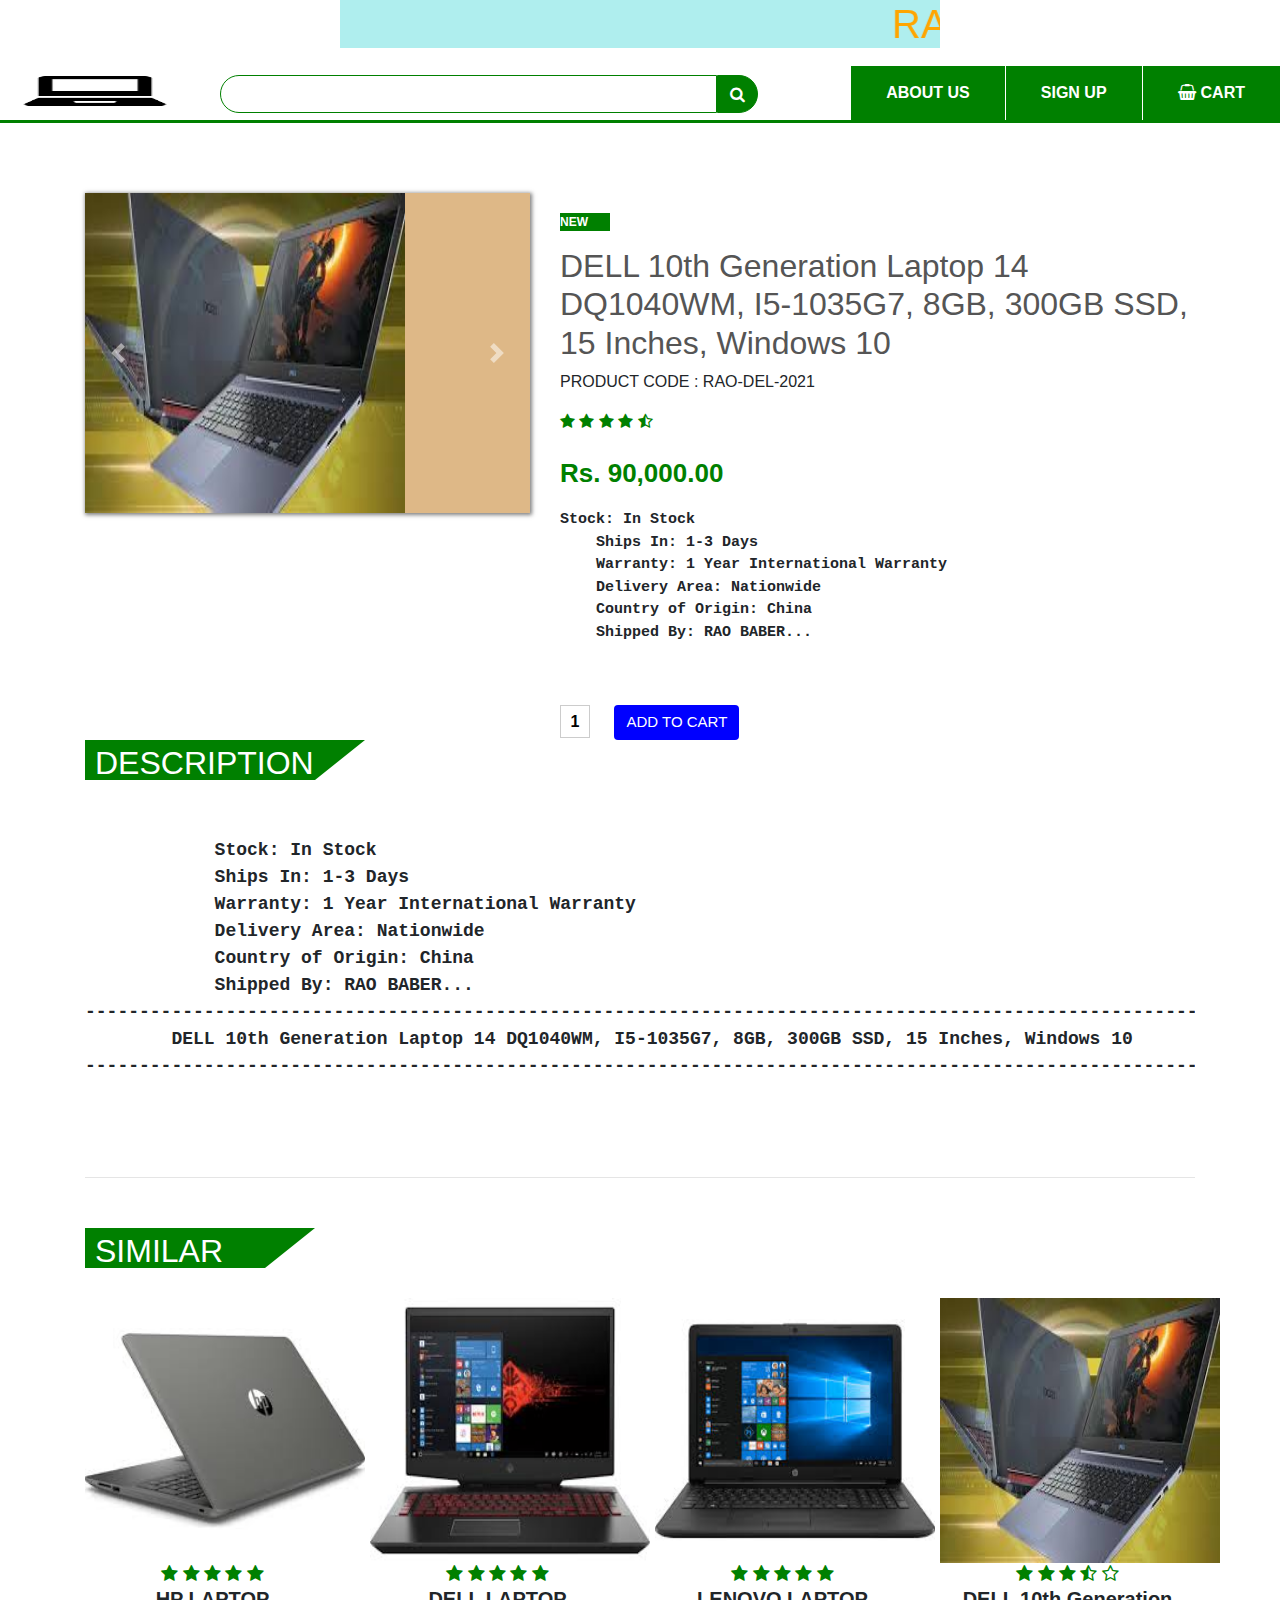
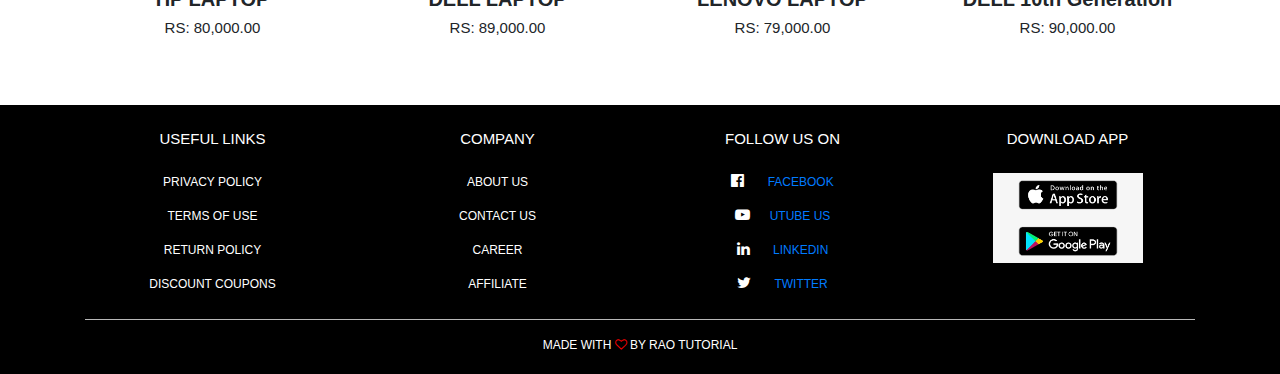
<file: del4.html>
<!DOCTYPE html>
<html lang="en">
<head>
    <meta charset="UTF-8">
    <meta name="viewport" content="width=device-width, initial-scale=1.0">
    <title>E-COMMERCE WESITE SINGLE PRODUCT</title>


<!-- css -->

    <link rel="stylesheet" href="Style.css">
    <link rel="stylesheet" href="https://stackpath.bootstrapcdn.com/bootstrap/4.4.1/css/bootstrap.min.css">


    <link rel="stylesheet" href="https://stackpath.bootstrapcdn.com/font-awesome/4.7.0/css/font-awesome.min.css">
<!-- javascript -->

<script src="https://code.jquery.com/jquery-3.4.1.slim.min.js"></script>

<script src="https://stackpath.bootstrapcdn.com/bootstrap/4.4.1/js/bootstrap.min.js" ></script>




</head>

<body>
    <h1 class="name"><marquee>RAO BABER LAPTOP AND MOBILE SHOP </marquee></h1>
   
    <div class="top-nav-bar">
        <div class="search-box">
            <i class="fa fa-bars" id="menu-btn" onclick="openmenu()"></i>
            <i class="fa fa-times" id="close-btn" onclick="closemenu()"></i>


       <a href="index.html"><img src="images/laptop logo.png" width="170px" class="logo" ></a>
            <input type="text" class="form-control">
            <span class="input-group-text"><i class="fa fa-search"></i></span>
        </div>

        <div class="menu-bar">
            <ul>
                <li><a href="#"><i class="fa fa-shopping-basket"></i>CART</a></li>
                <li><a href="#">SIGN UP</a></li>
                <li><a href="about.html">ABOUT US</a></li>
                
            </ul>
        </div>

    </div>


<!-- ..........SINGLE PRODUCT-------------------- -->


<section class="single-product">
    <div class="container">
        <div class="row">
            <div class="col-md-5">
                <div id="product-slider" style="background-color:black;" class="carousel slide carousel-fade" data-ride="carousel">
                    <div class="carousel-inner" style="background-color: blueviolet;">
                      <div class="carousel-item active" style="background-color: burlywood;">
                        <img src="images/LAPTOP 8.jpg" width="320px" height="320px" class="d-block">
                      </div>
                      <div class="carousel-item">
                        <img src="images/D21.jpg"  width="320px" height="320px" class="d-block" >
                      </div>
                      <div class="carousel-item">
                        <img src="images/D22.jpg"  width="320px" height="320px" class="d-block">
                      </div>
                      <div class="carousel-item">
                        <img src="images/D23.jpg" width="320px" height="320px" class="d-block">
                      </div>
                      <a class="carousel-control-prev" href="#product-slider" role="button" data-slide="prev">
                        <span class="carousel-control-prev-icon" aria-hidden="true"></span>
                        <span class="sr-only">Previous</span>
                      </a>
                      <a class="carousel-control-next" href="#product-slider" role="button" data-slide="next">
                        <span class="carousel-control-next-icon" aria-hidden="true"></span>
                        <span class="sr-only">Next</span>
                      </a>


                      
                      </div>
                  </div>
            </div>

        <div class="col-md-7">
            <p class="new-arrival text-canter">NEW</p>
                   <H2>DELL 10th Generation Laptop 14 DQ1040WM, I5-1035G7, 8GB, 300GB SSD, 15 Inches, Windows 10</H2>
                <P>PRODUCT CODE : RAO-DEL-2021</P>

                <i class="fa fa-star"></i>
<i class="fa fa-star"></i>
<i class="fa fa-star"></i>
<i class="fa fa-star"></i>
<i class="fa fa-star-half-o"></i>

<p class="price">Rs. 90,000.00</p>
<Pre style="font-weight: bold; font-size: 15px;"><b>Stock: In Stock
    Ships In: 1-3 Days
    Warranty: 1 Year International Warranty
    Delivery Area: Nationwide
    Country of Origin: China
    Shipped By: RAO BABER...
    
    </b></Pre>
<input type="text" value="1">

<button type="button" class="btn btn-primary">ADD TO CART</button>

</div>


        </div>
    </div>
</section>



<!-- ..........DESCRIPTION........ -->

<section class="product-description">
    <div class="container">
        <!-- <h6 style="font-size: 24px; color: white; font-weight: bolder; background-color: orange; padding: 10px 10px;margin-right: 800px;"><u>PRODUCT DESCRIPTION  :</u></h6>
        -->
        <div class="title-box1">
            <h2>DESCRIPTION </h2>
        </div>
       
        <pre style="font-size: 18px; font-weight: bold;">
            
            Stock: In Stock
            Ships In: 1-3 Days
            Warranty: 1 Year International Warranty
            Delivery Area: Nationwide
            Country of Origin: China
            Shipped By: RAO BABER...
---------------------------------------------------------------------------------------------------------------
        DELL 10th Generation Laptop 14 DQ1040WM, I5-1035G7, 8GB, 300GB SSD, 15 Inches, Windows 10
---------------------------------------------------------------------------------------------------------------
 

            
</pre>

        <hr>
    </div>


    <div class="container">
        <div class="title-box">
            <h2>SIMILAR</h2>
        </div>
        <div class="row">
            <div class="col-md-3">
            <div class="product-top">
                <img src="images/LAPTOP 6.jpg" width="280px" height="265px">
   <div class="overlay-right">
       <button type="button" class="btn-btn-secondary" title="Quick Shop">
           <i class="fa fa-eye"></i>
       </button>
  
   <button type="button" class="btn-btn-secondary" title="Add to Whishlist">
    <i class="fa fa-heart-o"></i>
</button>
<button type="button" class="btn-btn-secondary" title="Add To Cart">
    <i class="fa fa-shopping-cart"></i>
</button>
          
</div>
</div>

<div class="product-bottom text-center">

    <i class="fa fa-star"></i>
    <i class="fa fa-star"></i>
    <i class="fa fa-star"></i>
    <i class="fa fa-star"></i>
    <i class="fa fa-star"></i>

    <h3>HP LAPTOP</h3>
    <h5>RS: 80,000.00</h5>
</div>
</div>



<div class="col-md-3">
    <div class="product-top">
        <img src="images/LAPTOP 4.jpg" width="280px" height="265px">
<div class="overlay-right">
<button type="button" class="btn-btn-secondary" title="Quick Shop">
   <i class="fa fa-eye"></i>
</button>

<button type="button" class="btn-btn-secondary" title="Add to Whishlist">
<i class="fa fa-heart-o"></i>
</button>
<button type="button" class="btn-btn-secondary" title="Add To Cart">
<i class="fa fa-shopping-cart"></i>
</button>
  
</div>
</div>

<div class="product-bottom text-center">

<i class="fa fa-star"></i>
<i class="fa fa-star"></i>
<i class="fa fa-star"></i>
<i class="fa fa-star"></i>
<i class="fa fa-star"></i>

<h3>DELL LAPTOP</h3>
<h5>RS: 89,000.00</h5>
</div>
</div>







<div class="col-md-3">
    <div class="product-top">
        <img src="images/LAPTOP7.jpg" width="280px" height="265px">
<div class="overlay-right">
<button type="button" class="btn-btn-secondary" title="Quick Shop">
   <i class="fa fa-eye"></i>
</button>

<button type="button" class="btn-btn-secondary" title="Add to Whishlist">
<i class="fa fa-heart-o"></i>
</button>
<button type="button" class="btn-btn-secondary" title="Add To Cart">
<i class="fa fa-shopping-cart"></i>
</button>
  
</div>
</div>

<div class="product-bottom text-center">

<i class="fa fa-star"></i>
<i class="fa fa-star"></i>
<i class="fa fa-star"></i>
<i class="fa fa-star"></i>
<i class="fa fa-star"></i>

<h3>LENOVO LAPTOP</h3>
<h5>RS: 79,000.00</h5>
</div>
</div>








<div class="col-md-3">
    <div class="product-top">
    <a href="del4.html">    <img src="images/LAPTOP 8.jpg" width="280px" height="265px"> </a>
<div class="overlay-right">
<button type="button" class="btn-btn-secondary" title="Quick Shop">
   <i class="fa fa-eye"></i>
</button>

<button type="button" class="btn-btn-secondary" title="Add to Whishlist">
<i class="fa fa-heart-o"></i>
</button>
<button type="button" class="btn-btn-secondary" title="Add To Cart">
<i class="fa fa-shopping-cart"></i>
</button>
  
</div>
</div>

<div class="product-bottom text-center">

<i class="fa fa-star"></i>
<i class="fa fa-star"></i>
<i class="fa fa-star"></i>
<i class="fa fa-star-half-o"></i>
<i class="fa fa-star-o"></i>

<h3>DELL 10th Generation</h3>
<h5>RS: 90,000.00</h5>
</div>
</div>
        </div>
    </div>



</section>













<!-- .............FOOTER............. -->
<section class="footer">
    <div class="container text-center">
        <div class="row">
            <div class="col-md-3">
                <h1>USEFUL LINKS</h1>
                <P>PRIVACY POLICY</P>
                <p>TERMS OF USE</p>
                <P>RETURN POLICY</P>
                <p>DISCOUNT COUPONS</p>
            </div>


            <div class="col-md-3">
              <h1>COMPANY</h1>
                <P>ABOUT US</P>
                <p>CONTACT US</p>
                <P>CAREER</P>
                <p>AFFILIATE</p>
            </div>



            <div class="col-md-3">
                <h1>FOLLOW US ON</h1>
                <P><i class="fa fa-facebook-official"></i> <a href="https://www.facebook.com/profile.php?id=100007139746553&ref=bookmarks" target="_blank" >FACEBOOK </P></a>
                <p><i class="fa fa-youtube-play"></i><a href="https://www.youtube.com/" target="_balnk">UTUBE US</p></a>
                <P><i class="fa fa-linkedin"></i> <a href="https://www.linkedin.com/home?originalSubdomain=pk" target="_balnk">LINKEDIN</P></a>
                <p><i class="fa fa-twitter"></i> <a href="https://twitter.com/" target="_balnk">TWITTER</p></a>
            </div>
<div class="col-md-3 footer-image">
    <h1>DOWNLOAD APP</h1>
   <a href="https://play.google.com/store/apps?hl=en" target="_blank"> <img src="images/downloadapp logo.png" >   </a>
</div>

        </div>

        <hr>
        <p class="copyright"> MADE WITH   <i class="fa fa-heart-o"></i>   BY RAO TUTORIAL</p>
    </div>
</section>









    <script>
function openmenu()
{
    document.getElementById("side-menu").style.display="block";
    document.getElementById("menu-btn").style.display="none";
    document.getElementById("close-btn").style.display="block";
}
function closemenu()
{
    document.getElementById("side-menu").style.display="none";
    document.getElementById("menu-btn").style.display="block";
    document.getElementById("close-btn").style.display="none";
}


    </script>
    


    </body>
</file>
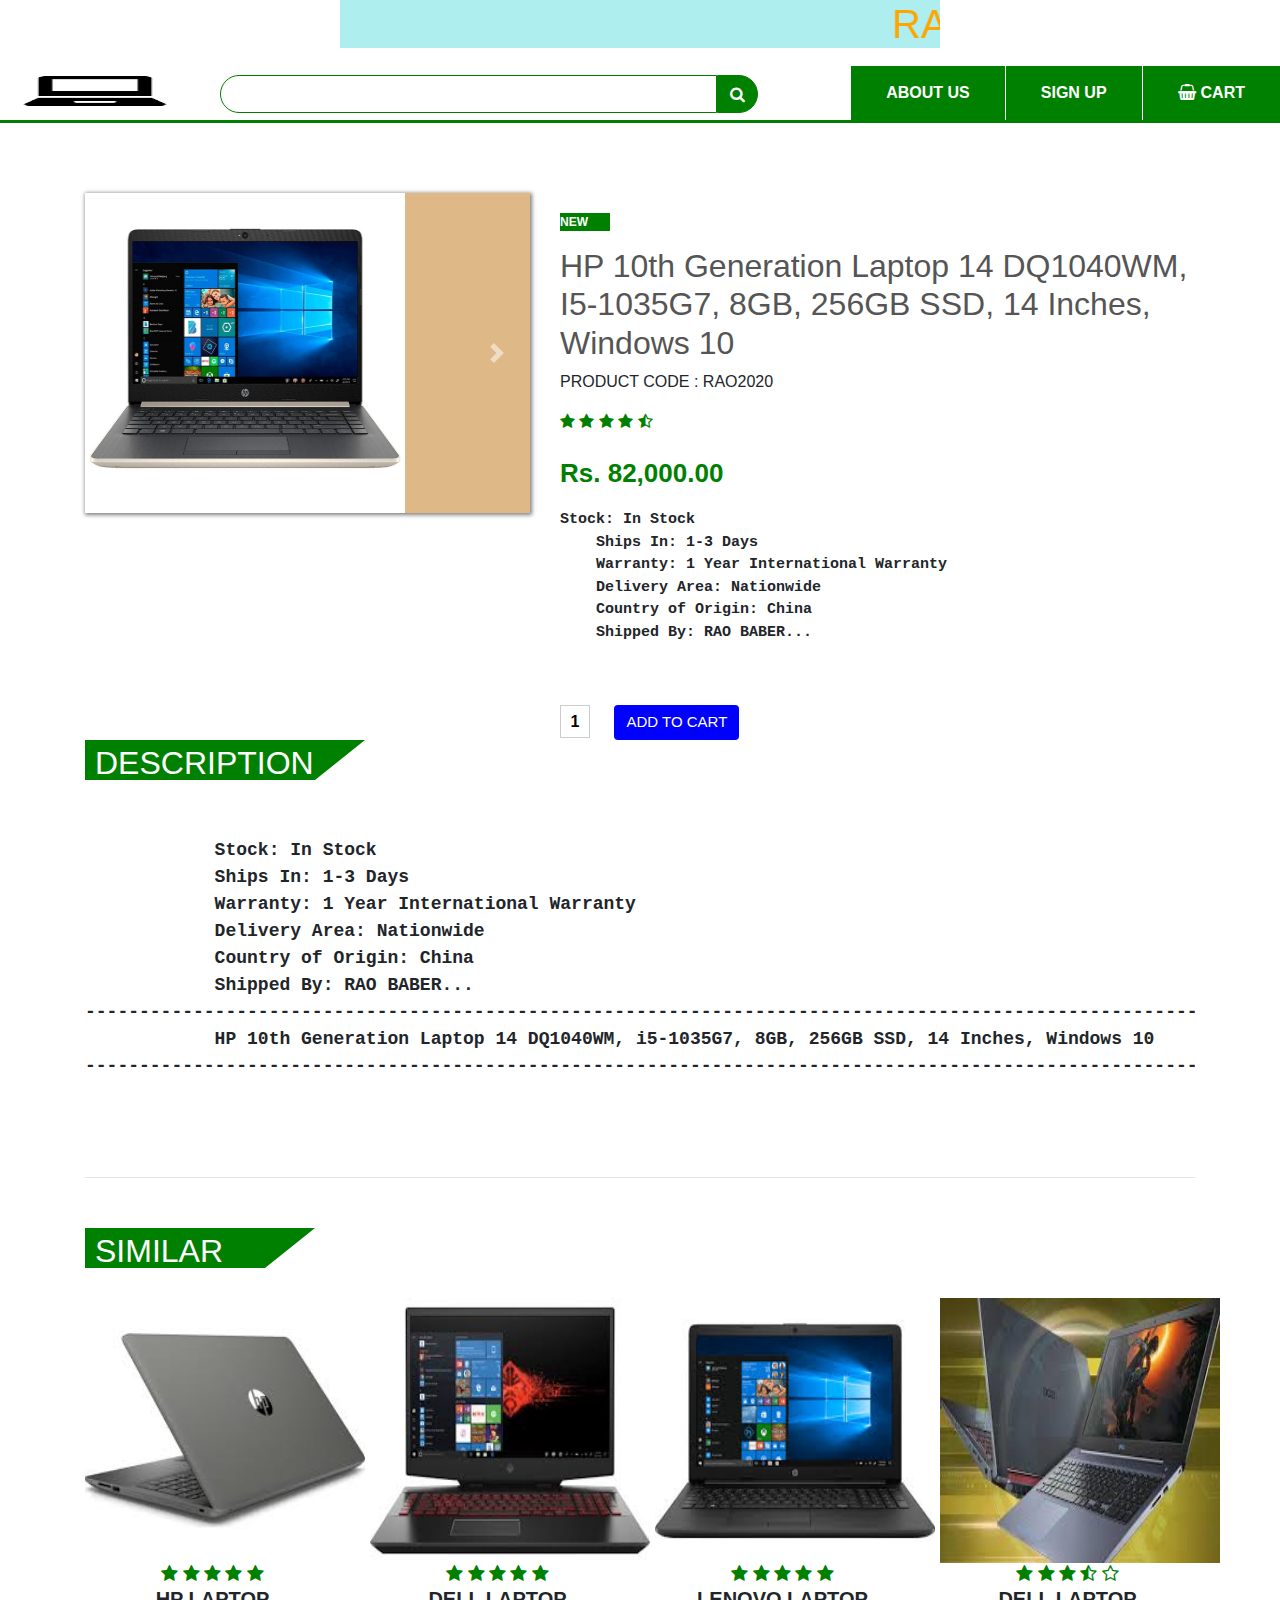
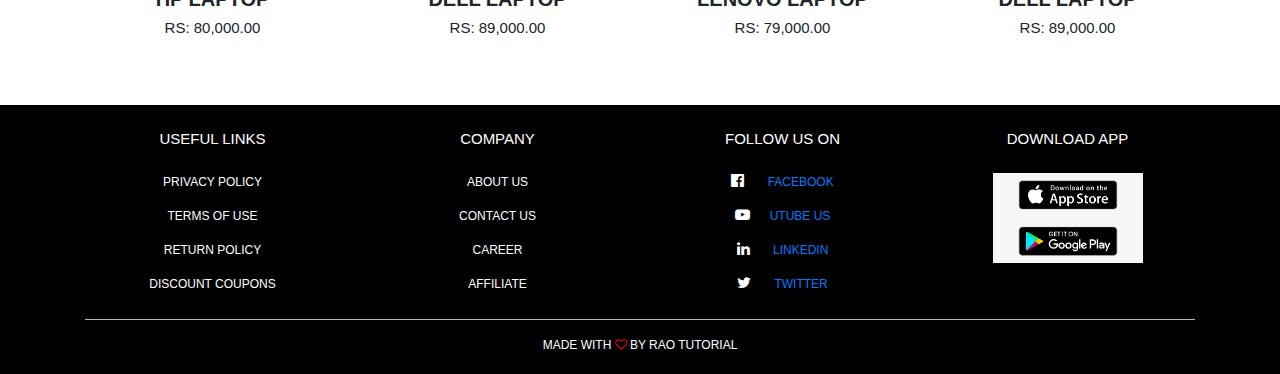
<file: lap1.html>
<!DOCTYPE html>
<html lang="en">
<head>
    <meta charset="UTF-8">
    <meta name="viewport" content="width=device-width, initial-scale=1.0">
    <title>E-COMMERCE WESITE SINGLE PRODUCT</title>


<!-- css -->

    <link rel="stylesheet" href="Style.css">
    <link rel="stylesheet" href="https://stackpath.bootstrapcdn.com/bootstrap/4.4.1/css/bootstrap.min.css">


    <link rel="stylesheet" href="https://stackpath.bootstrapcdn.com/font-awesome/4.7.0/css/font-awesome.min.css">
<!-- javascript -->

<script src="https://code.jquery.com/jquery-3.4.1.slim.min.js"></script>

<script src="https://stackpath.bootstrapcdn.com/bootstrap/4.4.1/js/bootstrap.min.js" ></script>




</head>

<body>
    <h1 class="name"><marquee>RAO BABER LAPTOP AND MOBILE SHOP </marquee></h1>
   
    <div class="top-nav-bar">
        <div class="search-box">
            <i class="fa fa-bars" id="menu-btn" onclick="openmenu()"></i>
            <i class="fa fa-times" id="close-btn" onclick="closemenu()"></i>


       <a href="index.html"><img src="images/laptop logo.png" width="170px" class="logo" ></a>
            <input type="text" class="form-control">
            <span class="input-group-text"><i class="fa fa-search"></i></span>
        </div>

        <div class="menu-bar">
            <ul>
                <li><a href="#"><i class="fa fa-shopping-basket"></i>CART</a></li>
                <li><a href="#">SIGN UP</a></li>
                <li><a href="about.html">ABOUT US</a></li>
                
            </ul>
        </div>

    </div>


<!-- ..........SINGLE PRODUCT-------------------- -->


<section class="single-product">
    <div class="container">
        <div class="row">
            <div class="col-md-5">
                <div id="product-slider" style="background-color:black;" class="carousel slide carousel-fade" data-ride="carousel">
                    <div class="carousel-inner" style="background-color: blueviolet;">
                      <div class="carousel-item active" style="background-color: burlywood;">
                        <img src="images/L1.png" width="320px" height="320px" class="d-block">
                      </div>
                      <div class="carousel-item">
                        <img src="images/L2.png"  width="320px" height="320px" class="d-block" >
                      </div>
                      <div class="carousel-item">
                        <img src="images/L3.png"  width="320px" height="320px" class="d-block">
                      </div>
                      <div class="carousel-item">
                        <img src="images/L4.png" width="320px" height="320px" class="d-block">
                      </div>
                      <a class="carousel-control-prev" href="#product-slider" role="button" data-slide="prev">
                        <span class="carousel-control-prev-icon" aria-hidden="true"></span>
                        <span class="sr-only">Previous</span>
                      </a>
                      <a class="carousel-control-next" href="#product-slider" role="button" data-slide="next">
                        <span class="carousel-control-next-icon" aria-hidden="true"></span>
                        <span class="sr-only">Next</span>
                      </a>


                      
                      </div>
                  </div>
            </div>

        <div class="col-md-7">
            <p class="new-arrival text-canter">NEW</p>
                   <H2>HP 10th Generation Laptop 14 DQ1040WM, I5-1035G7, 8GB, 256GB SSD, 14 Inches, Windows 10</H2>
                <P>PRODUCT CODE : RAO2020</P>

                <i class="fa fa-star"></i>
<i class="fa fa-star"></i>
<i class="fa fa-star"></i>
<i class="fa fa-star"></i>
<i class="fa fa-star-half-o"></i>

<p class="price">Rs. 82,000.00</p>
<Pre style="font-weight: bold; font-size: 15px;"><b>Stock: In Stock
    Ships In: 1-3 Days
    Warranty: 1 Year International Warranty
    Delivery Area: Nationwide
    Country of Origin: China
    Shipped By: RAO BABER...
    
    </b></Pre>
<input type="text" value="1">

<button type="button" class="btn btn-primary">ADD TO CART</button>

</div>


        </div>
    </div>
</section>



<!-- ..........DESCRIPTION........ -->

<section class="product-description">
    <div class="container">
        <!-- <h6 style="font-size: 24px; color: white; font-weight: bolder; background-color: orange; padding: 10px 10px;margin-right: 800px;"><u>PRODUCT DESCRIPTION  :</u></h6>
        -->
        <div class="title-box1">
            <h2>DESCRIPTION </h2>
        </div>
       
        <pre style="font-size: 18px; font-weight: bold;">
            
            Stock: In Stock
            Ships In: 1-3 Days
            Warranty: 1 Year International Warranty
            Delivery Area: Nationwide
            Country of Origin: China
            Shipped By: RAO BABER...
---------------------------------------------------------------------------------------------------------------
            HP 10th Generation Laptop 14 DQ1040WM, i5-1035G7, 8GB, 256GB SSD, 14 Inches, Windows 10
---------------------------------------------------------------------------------------------------------------
 

            
</pre>

        <hr>
    </div>


    <div class="container">
        <div class="title-box">
            <h2>SIMILAR</h2>
        </div>
        <div class="row">
            <div class="col-md-3">
            <div class="product-top">
                <img src="images/LAPTOP 6.jpg" width="280px" height="265px">
   <div class="overlay-right">
       <button type="button" class="btn-btn-secondary" title="Quick Shop">
           <i class="fa fa-eye"></i>
       </button>
  
   <button type="button" class="btn-btn-secondary" title="Add to Whishlist">
    <i class="fa fa-heart-o"></i>
</button>
<button type="button" class="btn-btn-secondary" title="Add To Cart">
    <i class="fa fa-shopping-cart"></i>
</button>
          
</div>
</div>

<div class="product-bottom text-center">

    <i class="fa fa-star"></i>
    <i class="fa fa-star"></i>
    <i class="fa fa-star"></i>
    <i class="fa fa-star"></i>
    <i class="fa fa-star"></i>

    <h3>HP LAPTOP</h3>
    <h5>RS: 80,000.00</h5>
</div>
</div>



<div class="col-md-3">
    <div class="product-top">
        <img src="images/LAPTOP 4.jpg" width="280px" height="265px">
<div class="overlay-right">
<button type="button" class="btn-btn-secondary" title="Quick Shop">
   <i class="fa fa-eye"></i>
</button>

<button type="button" class="btn-btn-secondary" title="Add to Whishlist">
<i class="fa fa-heart-o"></i>
</button>
<button type="button" class="btn-btn-secondary" title="Add To Cart">
<i class="fa fa-shopping-cart"></i>
</button>
  
</div>
</div>

<div class="product-bottom text-center">

<i class="fa fa-star"></i>
<i class="fa fa-star"></i>
<i class="fa fa-star"></i>
<i class="fa fa-star"></i>
<i class="fa fa-star"></i>

<h3>DELL LAPTOP</h3>
<h5>RS: 89,000.00</h5>
</div>
</div>







<div class="col-md-3">
    <div class="product-top">
        <img src="images/LAPTOP7.jpg" width="280px" height="265px">
<div class="overlay-right">
<button type="button" class="btn-btn-secondary" title="Quick Shop">
   <i class="fa fa-eye"></i>
</button>

<button type="button" class="btn-btn-secondary" title="Add to Whishlist">
<i class="fa fa-heart-o"></i>
</button>
<button type="button" class="btn-btn-secondary" title="Add To Cart">
<i class="fa fa-shopping-cart"></i>
</button>
  
</div>
</div>

<div class="product-bottom text-center">

<i class="fa fa-star"></i>
<i class="fa fa-star"></i>
<i class="fa fa-star"></i>
<i class="fa fa-star"></i>
<i class="fa fa-star"></i>

<h3>LENOVO LAPTOP</h3>
<h5>RS: 79,000.00</h5>
</div>
</div>








<div class="col-md-3">
    <div class="product-top">
        <img src="images/LAPTOP 8.jpg" width="280px" height="265px">
<div class="overlay-right">
<button type="button" class="btn-btn-secondary" title="Quick Shop">
   <i class="fa fa-eye"></i>
</button>

<button type="button" class="btn-btn-secondary" title="Add to Whishlist">
<i class="fa fa-heart-o"></i>
</button>
<button type="button" class="btn-btn-secondary" title="Add To Cart">
<i class="fa fa-shopping-cart"></i>
</button>
  
</div>
</div>

<div class="product-bottom text-center">

<i class="fa fa-star"></i>
<i class="fa fa-star"></i>
<i class="fa fa-star"></i>
<i class="fa fa-star-half-o"></i>
<i class="fa fa-star-o"></i>

<h3>DELL LAPTOP</h3>
<h5>RS: 89,000.00</h5>
</div>
</div>
        </div>
    </div>



</section>













<!-- .............FOOTER............. -->
<section class="footer">
    <div class="container text-center">
        <div class="row">
            <div class="col-md-3">
                <h1>USEFUL LINKS</h1>
                <P>PRIVACY POLICY</P>
                <p>TERMS OF USE</p>
                <P>RETURN POLICY</P>
                <p>DISCOUNT COUPONS</p>
            </div>


            <div class="col-md-3">
              <h1>COMPANY</h1>
                <P>ABOUT US</P>
                <p>CONTACT US</p>
                <P>CAREER</P>
                <p>AFFILIATE</p>
            </div>



            <div class="col-md-3">
                <h1>FOLLOW US ON</h1>
                <P><i class="fa fa-facebook-official"></i> <a href="https://www.facebook.com/profile.php?id=100007139746553&ref=bookmarks" target="_blank" >FACEBOOK </P></a>
                <p><i class="fa fa-youtube-play"></i><a href="https://www.youtube.com/" target="_balnk">UTUBE US</p></a>
                <P><i class="fa fa-linkedin"></i> <a href="https://www.linkedin.com/home?originalSubdomain=pk" target="_balnk">LINKEDIN</P></a>
                <p><i class="fa fa-twitter"></i> <a href="https://twitter.com/" target="_balnk">TWITTER</p></a>
            </div>
<div class="col-md-3 footer-image">
    <h1>DOWNLOAD APP</h1>
   <a href="https://play.google.com/store/apps?hl=en" target="_blank"> <img src="images/downloadapp logo.png" >   </a>
</div>

        </div>

        <hr>
        <p class="copyright"> MADE WITH   <i class="fa fa-heart-o"></i>   BY RAO TUTORIAL</p>
    </div>
</section>









    <script>
function openmenu()
{
    document.getElementById("side-menu").style.display="block";
    document.getElementById("menu-btn").style.display="none";
    document.getElementById("close-btn").style.display="block";
}
function closemenu()
{
    document.getElementById("side-menu").style.display="none";
    document.getElementById("menu-btn").style.display="block";
    document.getElementById("close-btn").style.display="none";
}


    </script>
    


    </body>
</file>
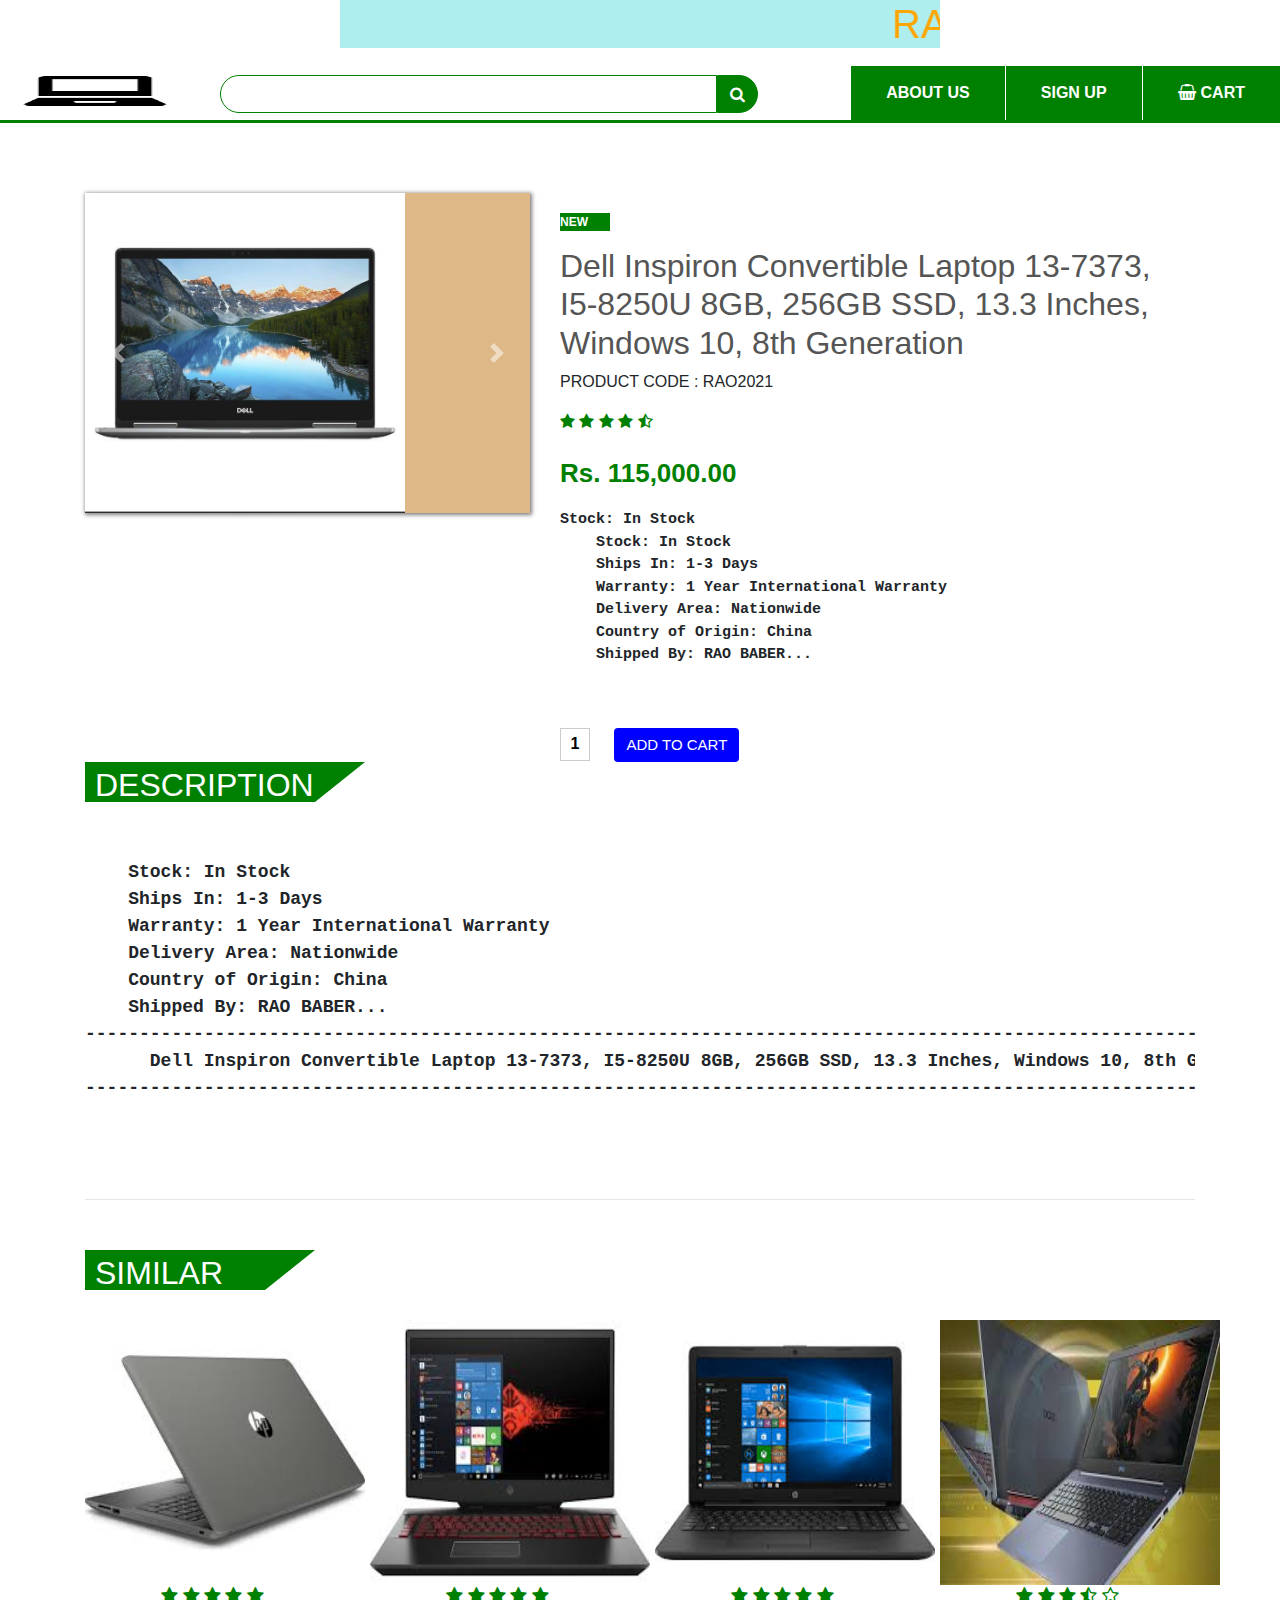
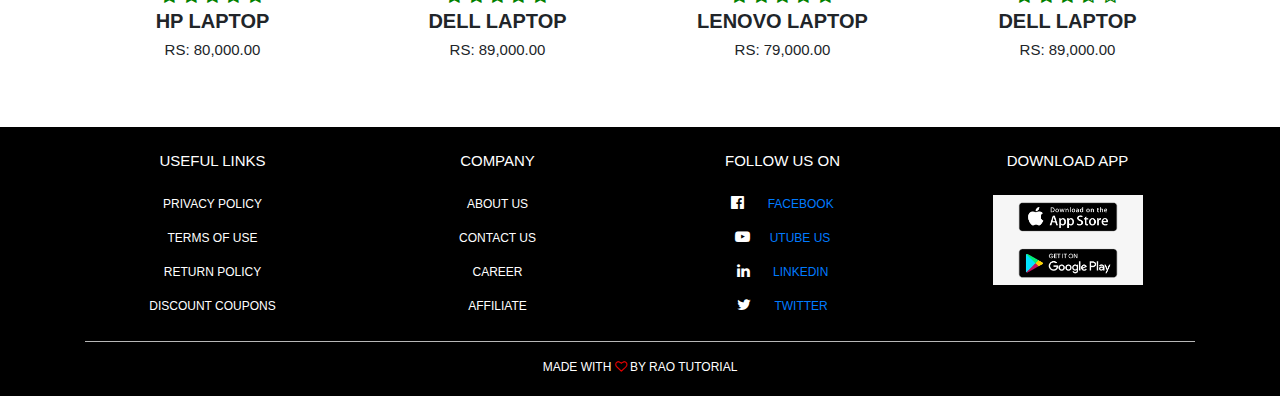
<file: lap2.html>
<!DOCTYPE html>
<html lang="en">
<head>
    <meta charset="UTF-8">
    <meta name="viewport" content="width=device-width, initial-scale=1.0">
    <title>E-COMMERCE WESITE SINGLE PRODUCT</title>


<!-- css -->

    <link rel="stylesheet" href="Style.css">
    <link rel="stylesheet" href="https://stackpath.bootstrapcdn.com/bootstrap/4.4.1/css/bootstrap.min.css">


    <link rel="stylesheet" href="https://stackpath.bootstrapcdn.com/font-awesome/4.7.0/css/font-awesome.min.css">
<!-- javascript -->

<script src="https://code.jquery.com/jquery-3.4.1.slim.min.js"></script>

<script src="https://stackpath.bootstrapcdn.com/bootstrap/4.4.1/js/bootstrap.min.js" ></script>




</head>

<body>
    <h1 class="name"><marquee>RAO BABER LAPTOP AND MOBILE SHOP </marquee></h1>
   
    <div class="top-nav-bar">
        <div class="search-box">
            <i class="fa fa-bars" id="menu-btn" onclick="openmenu()"></i>
            <i class="fa fa-times" id="close-btn" onclick="closemenu()"></i>


       <a href="index.html"><img src="images/laptop logo.png" width="170px" class="logo" ></a>
            <input type="text" class="form-control">
            <span class="input-group-text"><i class="fa fa-search"></i></span>
        </div>

        <div class="menu-bar">
            <ul>
                <li><a href="#"><i class="fa fa-shopping-basket"></i>CART</a></li>
                <li><a href="#">SIGN UP</a></li>
                <li><a href="about.html">ABOUT US</a></li>
                
            </ul>
        </div>

    </div>


<!-- ..........SINGLE PRODUCT-------------------- -->


<section class="single-product">
    <div class="container">
        <div class="row">
            <div class="col-md-5">
                <div id="product-slider" style="background-color:black;" class="carousel slide carousel-fade" data-ride="carousel">
                    <div class="carousel-inner" style="background-color: blueviolet;">
                      <div class="carousel-item active" style="background-color: burlywood;">
                        <img src="images/L11.png" width="320px" height="320px" class="d-block">
                      </div>
                      <div class="carousel-item">
                        <img src="images/L12.png"  width="320px" height="320px" class="d-block" >
                      </div>
                      <div class="carousel-item">
                        <img src="images/L13.png"  width="320px" height="320px" class="d-block">
                      </div>
                      <div class="carousel-item">
                        <img src="images/L14.png" width="320px" height="320px" class="d-block">
                      </div>
                      <a class="carousel-control-prev" href="#product-slider" role="button" data-slide="prev">
                        <span class="carousel-control-prev-icon" aria-hidden="true"></span>
                        <span class="sr-only">Previous</span>
                      </a>
                      <a class="carousel-control-next" href="#product-slider" role="button" data-slide="next">
                        <span class="carousel-control-next-icon" aria-hidden="true"></span>
                        <span class="sr-only">Next</span>
                      </a>


                      
                      </div>
                  </div>
            </div>

        <div class="col-md-7">
            <p class="new-arrival text-canter">NEW</p>
                   <H2>Dell Inspiron Convertible Laptop 13-7373, I5-8250U 8GB, 256GB SSD, 13.3 Inches, Windows 10, 8th Generation</H2>
                
                   <P>PRODUCT CODE : RAO2021</P>

                <i class="fa fa-star"></i>
<i class="fa fa-star"></i>
<i class="fa fa-star"></i>
<i class="fa fa-star"></i>
<i class="fa fa-star-half-o"></i>

<p class="price">Rs. 115,000.00</p>
<Pre style="font-weight: bold; font-size: 15px;"><b>Stock: In Stock
    Stock: In Stock
    Ships In: 1-3 Days
    Warranty: 1 Year International Warranty
    Delivery Area: Nationwide
    Country of Origin: China
    Shipped By: RAO BABER...
    
    </b></Pre>
<input type="text" value="1">

<button type="button" class="btn btn-primary">ADD TO CART</button>

</div>


        </div>
    </div>
</section>



<!-- ..........DESCRIPTION........ -->

<section class="product-description">
    <div class="container">
        <!-- <h6 style="font-size: 24px; color: white; font-weight: bolder; background-color: orange; padding: 10px 10px;margin-right: 800px;"><u>PRODUCT DESCRIPTION  :</u></h6>
        -->
        <div class="title-box1">
            <h2>DESCRIPTION </h2>
        </div>
       
        <pre style="font-size: 18px; font-weight: bold;">
            
    Stock: In Stock
    Ships In: 1-3 Days
    Warranty: 1 Year International Warranty
    Delivery Area: Nationwide
    Country of Origin: China
    Shipped By: RAO BABER...
---------------------------------------------------------------------------------------------------------------
      Dell Inspiron Convertible Laptop 13-7373, I5-8250U 8GB, 256GB SSD, 13.3 Inches, Windows 10, 8th Generation
---------------------------------------------------------------------------------------------------------------
 

            
</pre>

        <hr>
    </div>


    <div class="container">
        <div class="title-box">
            <h2>SIMILAR</h2>
        </div>
        <div class="row">
            <div class="col-md-3">
            <div class="product-top">
                <img src="images/LAPTOP 6.jpg" width="280px" height="265px">
   <div class="overlay-right">
       <button type="button" class="btn-btn-secondary" title="Quick Shop">
           <i class="fa fa-eye"></i>
       </button>
  
   <button type="button" class="btn-btn-secondary" title="Add to Whishlist">
    <i class="fa fa-heart-o"></i>
</button>
<button type="button" class="btn-btn-secondary" title="Add To Cart">
    <i class="fa fa-shopping-cart"></i>
</button>
          
</div>
</div>

<div class="product-bottom text-center">

    <i class="fa fa-star"></i>
    <i class="fa fa-star"></i>
    <i class="fa fa-star"></i>
    <i class="fa fa-star"></i>
    <i class="fa fa-star"></i>

    <h3>HP LAPTOP</h3>
    <h5>RS: 80,000.00</h5>
</div>
</div>



<div class="col-md-3">
    <div class="product-top">
        <img src="images/LAPTOP 4.jpg" width="280px" height="265px">
<div class="overlay-right">
<button type="button" class="btn-btn-secondary" title="Quick Shop">
   <i class="fa fa-eye"></i>
</button>

<button type="button" class="btn-btn-secondary" title="Add to Whishlist">
<i class="fa fa-heart-o"></i>
</button>
<button type="button" class="btn-btn-secondary" title="Add To Cart">
<i class="fa fa-shopping-cart"></i>
</button>
  
</div>
</div>

<div class="product-bottom text-center">

<i class="fa fa-star"></i>
<i class="fa fa-star"></i>
<i class="fa fa-star"></i>
<i class="fa fa-star"></i>
<i class="fa fa-star"></i>

<h3>DELL LAPTOP</h3>
<h5>RS: 89,000.00</h5>
</div>
</div>







<div class="col-md-3">
    <div class="product-top">
        <img src="images/LAPTOP7.jpg" width="280px" height="265px">
<div class="overlay-right">
<button type="button" class="btn-btn-secondary" title="Quick Shop">
   <i class="fa fa-eye"></i>
</button>

<button type="button" class="btn-btn-secondary" title="Add to Whishlist">
<i class="fa fa-heart-o"></i>
</button>
<button type="button" class="btn-btn-secondary" title="Add To Cart">
<i class="fa fa-shopping-cart"></i>
</button>
  
</div>
</div>

<div class="product-bottom text-center">

<i class="fa fa-star"></i>
<i class="fa fa-star"></i>
<i class="fa fa-star"></i>
<i class="fa fa-star"></i>
<i class="fa fa-star"></i>

<h3>LENOVO LAPTOP</h3>
<h5>RS: 79,000.00</h5>
</div>
</div>








<div class="col-md-3">
    <div class="product-top">
        <img src="images/LAPTOP 8.jpg" width="280px" height="265px">
<div class="overlay-right">
<button type="button" class="btn-btn-secondary" title="Quick Shop">
   <i class="fa fa-eye"></i>
</button>

<button type="button" class="btn-btn-secondary" title="Add to Whishlist">
<i class="fa fa-heart-o"></i>
</button>
<button type="button" class="btn-btn-secondary" title="Add To Cart">
<i class="fa fa-shopping-cart"></i>
</button>
  
</div>
</div>

<div class="product-bottom text-center">

<i class="fa fa-star"></i>
<i class="fa fa-star"></i>
<i class="fa fa-star"></i>
<i class="fa fa-star-half-o"></i>
<i class="fa fa-star-o"></i>

<h3>DELL LAPTOP</h3>
<h5>RS: 89,000.00</h5>
</div>
</div>
        </div>
    </div>



</section>













<!-- .............FOOTER............. -->
<section class="footer">
    <div class="container text-center">
        <div class="row">
            <div class="col-md-3">
                <h1>USEFUL LINKS</h1>
                <P>PRIVACY POLICY</P>
                <p>TERMS OF USE</p>
                <P>RETURN POLICY</P>
                <p>DISCOUNT COUPONS</p>
            </div>


            <div class="col-md-3">
              <h1>COMPANY</h1>
                <P>ABOUT US</P>
                <p>CONTACT US</p>
                <P>CAREER</P>
                <p>AFFILIATE</p>
            </div>



            <div class="col-md-3">
                <h1>FOLLOW US ON</h1>
                <P><i class="fa fa-facebook-official"></i> <a href="https://www.facebook.com/profile.php?id=100007139746553&ref=bookmarks" target="_blank" >FACEBOOK </P></a>
                <p><i class="fa fa-youtube-play"></i><a href="https://www.youtube.com/" target="_balnk">UTUBE US</p></a>
                <P><i class="fa fa-linkedin"></i> <a href="https://www.linkedin.com/home?originalSubdomain=pk" target="_balnk">LINKEDIN</P></a>
                <p><i class="fa fa-twitter"></i> <a href="https://twitter.com/" target="_balnk">TWITTER</p></a>
            </div>
<div class="col-md-3 footer-image">
    <h1>DOWNLOAD APP</h1>
   <a href="https://play.google.com/store/apps?hl=en" target="_blank"> <img src="images/downloadapp logo.png" >   </a>
</div>

        </div>

        <hr>
        <p class="copyright"> MADE WITH   <i class="fa fa-heart-o"></i>   BY RAO TUTORIAL</p>
    </div>
</section>









    <script>
function openmenu()
{
    document.getElementById("side-menu").style.display="block";
    document.getElementById("menu-btn").style.display="none";
    document.getElementById("close-btn").style.display="block";
}
function closemenu()
{
    document.getElementById("side-menu").style.display="none";
    document.getElementById("menu-btn").style.display="block";
    document.getElementById("close-btn").style.display="none";
}


    </script>
    
    </body>
</file>
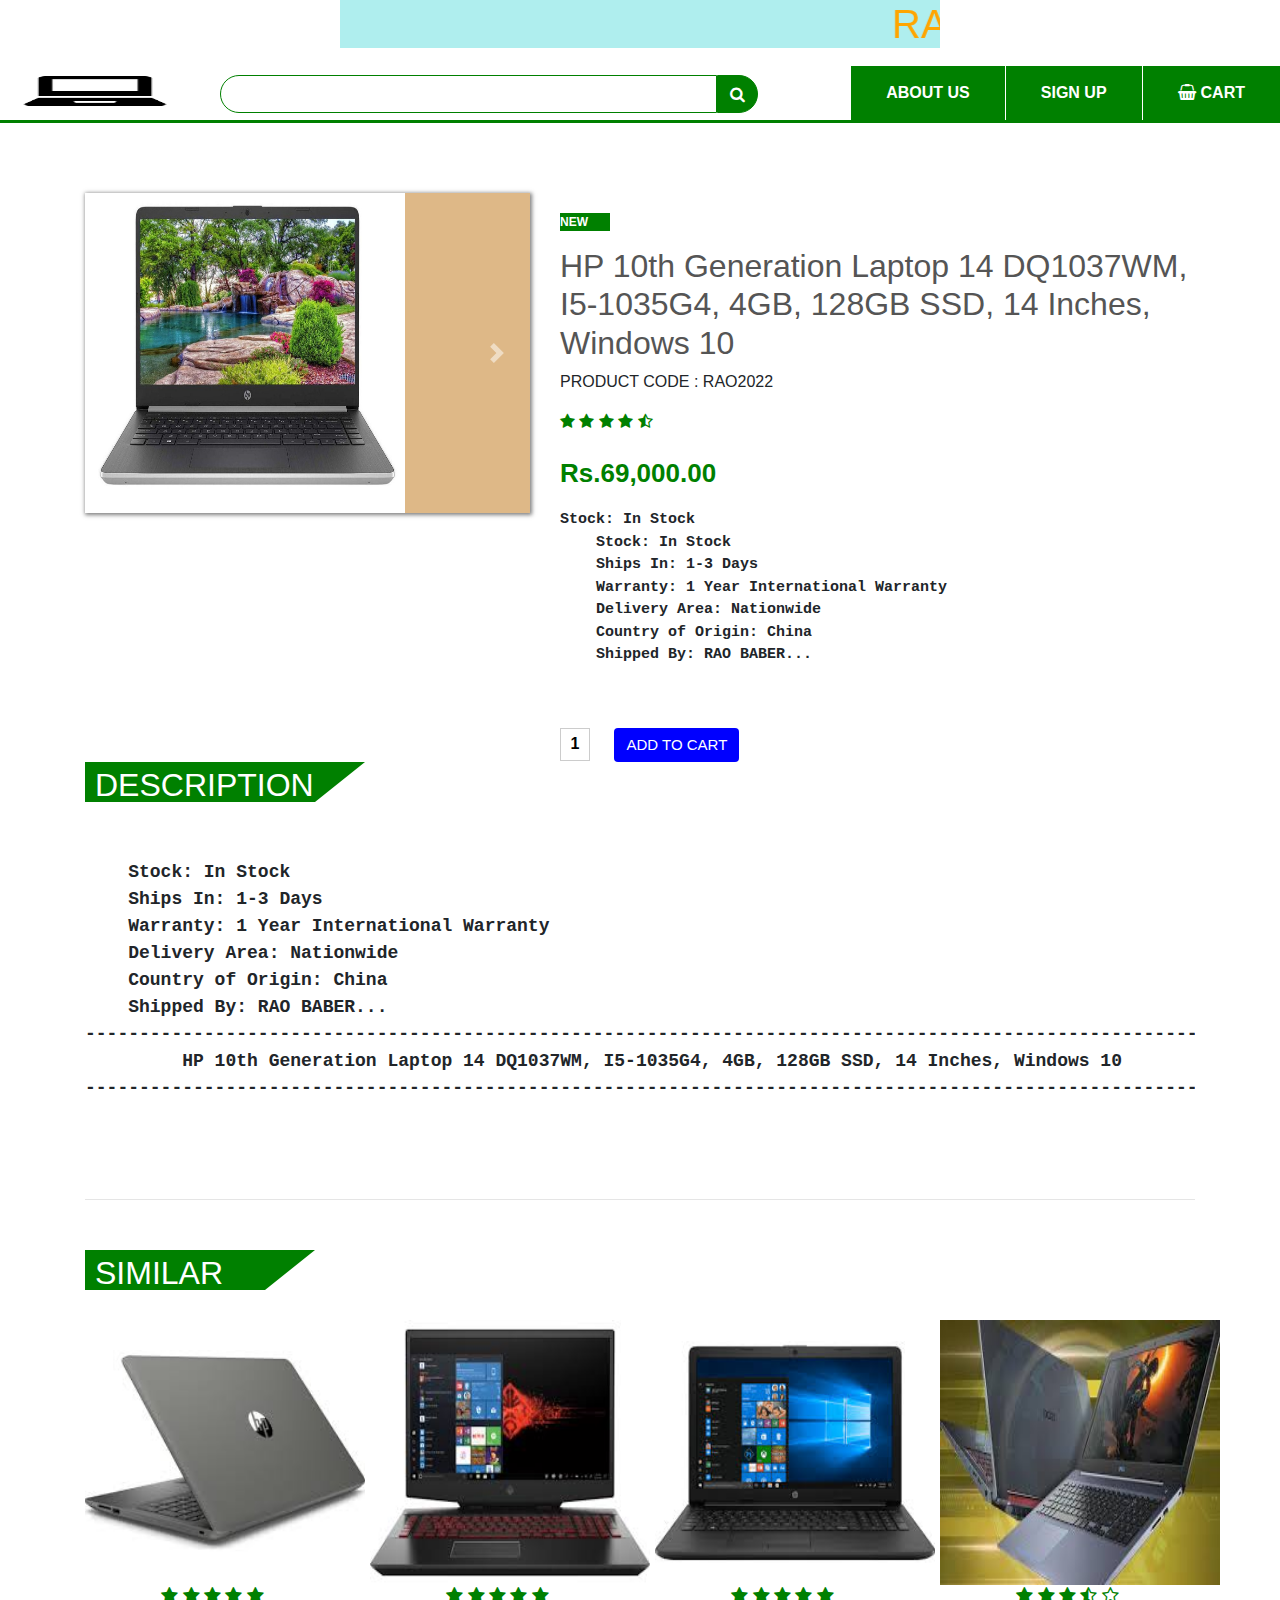
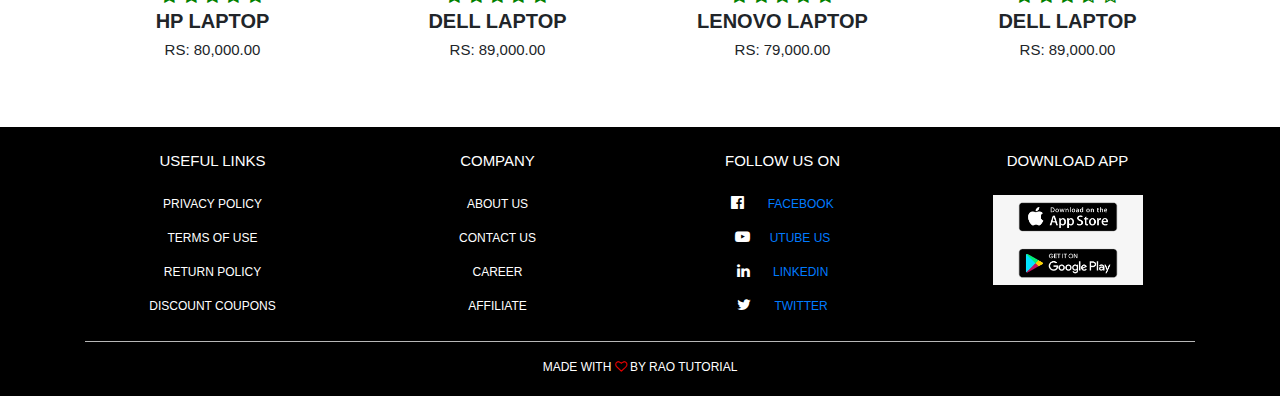
<file: lap3.html>
<!DOCTYPE html>
<html lang="en">
<head>
    <meta charset="UTF-8">
    <meta name="viewport" content="width=device-width, initial-scale=1.0">
    <title>E-COMMERCE WESITE SINGLE PRODUCT</title>


<!-- css -->

    <link rel="stylesheet" href="Style.css">
    <link rel="stylesheet" href="https://stackpath.bootstrapcdn.com/bootstrap/4.4.1/css/bootstrap.min.css">


    <link rel="stylesheet" href="https://stackpath.bootstrapcdn.com/font-awesome/4.7.0/css/font-awesome.min.css">
<!-- javascript -->

<script src="https://code.jquery.com/jquery-3.4.1.slim.min.js"></script>

<script src="https://stackpath.bootstrapcdn.com/bootstrap/4.4.1/js/bootstrap.min.js" ></script>




</head>

<body>
    <h1 class="name"><marquee>RAO BABER LAPTOP AND MOBILE SHOP </marquee></h1>
   
    <div class="top-nav-bar">
        <div class="search-box">
            <i class="fa fa-bars" id="menu-btn" onclick="openmenu()"></i>
            <i class="fa fa-times" id="close-btn" onclick="closemenu()"></i>


       <a href="index.html"><img src="images/laptop logo.png" width="170px" class="logo" ></a>
            <input type="text" class="form-control">
            <span class="input-group-text"><i class="fa fa-search"></i></span>
        </div>

        <div class="menu-bar">
            <ul>
                <li><a href="#"><i class="fa fa-shopping-basket"></i>CART</a></li>
                <li><a href="#">SIGN UP</a></li>
                <li><a href="about.html">ABOUT US</a></li>
                

            </ul>
        </div>

    </div>


<!-- ..........SINGLE PRODUCT-------------------- -->


<section class="single-product">
    <div class="container">
        <div class="row">
            <div class="col-md-5">
                <div id="product-slider" style="background-color:black;" class="carousel slide carousel-fade" data-ride="carousel">
                    <div class="carousel-inner" style="background-color: blueviolet;">
                      <div class="carousel-item active" style="background-color: burlywood;">
                        <img src="images/L21.png" width="320px" height="320px" class="d-block">
                      </div>
                      <div class="carousel-item">
                        <img src="images/L22.png"  width="320px" height="320px" class="d-block" >
                      </div>
                      <div class="carousel-item">
                        <img src="images//L23.png"  width="320px" height="320px" class="d-block">
                      </div>
                      <div class="carousel-item">
                        <img src="images/L24.png" width="320px" height="320px" class="d-block">
                      </div>
                      <div class="carousel-item">
                        <img src="images/L25.png" width="320px" height="320px" class="d-block">
                      </div>
                      <a class="carousel-control-prev" href="#product-slider" role="button" data-slide="prev">
                        <span class="carousel-control-prev-icon" aria-hidden="true"></span>
                        <span class="sr-only">Previous</span>
                      </a>
                      <a class="carousel-control-next" href="#product-slider" role="button" data-slide="next">
                        <span class="carousel-control-next-icon" aria-hidden="true"></span>
                        <span class="sr-only">Next</span>
                      </a>


                      
                      </div>
                  </div>
            </div>

        <div class="col-md-7">
            <p class="new-arrival text-canter">NEW</p>
                   <H2>HP 10th Generation Laptop 14 DQ1037WM, I5-1035G4, 4GB, 128GB SSD, 14 Inches, Windows 10</H2>
                
                   <P>PRODUCT CODE : RAO2022</P>

                <i class="fa fa-star"></i>
<i class="fa fa-star"></i>
<i class="fa fa-star"></i>
<i class="fa fa-star"></i>
<i class="fa fa-star-half-o"></i>

<p class="price">Rs.69,000.00</p>
<Pre style="font-weight: bold; font-size: 15px;"><b>Stock: In Stock
    Stock: In Stock
    Ships In: 1-3 Days
    Warranty: 1 Year International Warranty
    Delivery Area: Nationwide
    Country of Origin: China
    Shipped By: RAO BABER...
    
    </b></Pre>
<input type="text" value="1">

<button type="button" class="btn btn-primary">ADD TO CART</button>

</div>


        </div>
    </div>
</section>



<!-- ..........DESCRIPTION........ -->

<section class="product-description">
    <div class="container">
        <!-- <h6 style="font-size: 24px; color: white; font-weight: bolder; background-color: orange; padding: 10px 10px;margin-right: 800px;"><u>PRODUCT DESCRIPTION  :</u></h6>
        -->
        <div class="title-box1">
            <h2>DESCRIPTION </h2>
        </div>
       
        <pre style="font-size: 18px; font-weight: bold;">
            
    Stock: In Stock
    Ships In: 1-3 Days
    Warranty: 1 Year International Warranty
    Delivery Area: Nationwide
    Country of Origin: China
    Shipped By: RAO BABER...
---------------------------------------------------------------------------------------------------------------
         HP 10th Generation Laptop 14 DQ1037WM, I5-1035G4, 4GB, 128GB SSD, 14 Inches, Windows 10
---------------------------------------------------------------------------------------------------------------
 

            
</pre>

        <hr>
    </div>


    <div class="container">
        <div class="title-box">
            <h2>SIMILAR</h2>
        </div>
        <div class="row">
            <div class="col-md-3">
            <div class="product-top">
                <img src="images/LAPTOP 6.jpg" width="280px" height="265px">
   <div class="overlay-right">
       <button type="button" class="btn-btn-secondary" title="Quick Shop">
           <i class="fa fa-eye"></i>
       </button>
  
   <button type="button" class="btn-btn-secondary" title="Add to Whishlist">
    <i class="fa fa-heart-o"></i>
</button>
<button type="button" class="btn-btn-secondary" title="Add To Cart">
    <i class="fa fa-shopping-cart"></i>
</button>
          
</div>
</div>

<div class="product-bottom text-center">

    <i class="fa fa-star"></i>
    <i class="fa fa-star"></i>
    <i class="fa fa-star"></i>
    <i class="fa fa-star"></i>
    <i class="fa fa-star"></i>

    <h3>HP LAPTOP</h3>
    <h5>RS: 80,000.00</h5>
</div>
</div>



<div class="col-md-3">
    <div class="product-top">
        <img src="images/LAPTOP 4.jpg" width="280px" height="265px">
<div class="overlay-right">
<button type="button" class="btn-btn-secondary" title="Quick Shop">
   <i class="fa fa-eye"></i>
</button>

<button type="button" class="btn-btn-secondary" title="Add to Whishlist">
<i class="fa fa-heart-o"></i>
</button>
<button type="button" class="btn-btn-secondary" title="Add To Cart">
<i class="fa fa-shopping-cart"></i>
</button>
  
</div>
</div>

<div class="product-bottom text-center">

<i class="fa fa-star"></i>
<i class="fa fa-star"></i>
<i class="fa fa-star"></i>
<i class="fa fa-star"></i>
<i class="fa fa-star"></i>

<h3>DELL LAPTOP</h3>
<h5>RS: 89,000.00</h5>
</div>
</div>







<div class="col-md-3">
    <div class="product-top">
        <img src="images/LAPTOP7.jpg" width="280px" height="265px">
<div class="overlay-right">
<button type="button" class="btn-btn-secondary" title="Quick Shop">
   <i class="fa fa-eye"></i>
</button>

<button type="button" class="btn-btn-secondary" title="Add to Whishlist">
<i class="fa fa-heart-o"></i>
</button>
<button type="button" class="btn-btn-secondary" title="Add To Cart">
<i class="fa fa-shopping-cart"></i>
</button>
  
</div>
</div>

<div class="product-bottom text-center">

<i class="fa fa-star"></i>
<i class="fa fa-star"></i>
<i class="fa fa-star"></i>
<i class="fa fa-star"></i>
<i class="fa fa-star"></i>

<h3>LENOVO LAPTOP</h3>
<h5>RS: 79,000.00</h5>
</div>
</div>








<div class="col-md-3">
    <div class="product-top">
        <img src="images/LAPTOP 8.jpg" width="280px" height="265px">
<div class="overlay-right">
<button type="button" class="btn-btn-secondary" title="Quick Shop">
   <i class="fa fa-eye"></i>
</button>

<button type="button" class="btn-btn-secondary" title="Add to Whishlist">
<i class="fa fa-heart-o"></i>
</button>
<button type="button" class="btn-btn-secondary" title="Add To Cart">
<i class="fa fa-shopping-cart"></i>
</button>
  
</div>
</div>

<div class="product-bottom text-center">

<i class="fa fa-star"></i>
<i class="fa fa-star"></i>
<i class="fa fa-star"></i>
<i class="fa fa-star-half-o"></i>
<i class="fa fa-star-o"></i>

<h3>DELL LAPTOP</h3>
<h5>RS: 89,000.00</h5>
</div>
</div>
        </div>
    </div>



</section>













<!-- .............FOOTER............. -->
<section class="footer">
    <div class="container text-center">
        <div class="row">
            <div class="col-md-3">
                <h1>USEFUL LINKS</h1>
                <P>PRIVACY POLICY</P>
                <p>TERMS OF USE</p>
                <P>RETURN POLICY</P>
                <p>DISCOUNT COUPONS</p>
            </div>


            <div class="col-md-3">
              <h1>COMPANY</h1>
                <P>ABOUT US</P>
                <p>CONTACT US</p>
                <P>CAREER</P>
                <p>AFFILIATE</p>
            </div>



            <div class="col-md-3">
                <h1>FOLLOW US ON</h1>
                <P><i class="fa fa-facebook-official"></i> <a href="https://www.facebook.com/profile.php?id=100007139746553&ref=bookmarks" target="_blank" >FACEBOOK </P></a>
                <p><i class="fa fa-youtube-play"></i><a href="https://www.youtube.com/" target="_balnk">UTUBE US</p></a>
                <P><i class="fa fa-linkedin"></i> <a href="https://www.linkedin.com/home?originalSubdomain=pk" target="_balnk">LINKEDIN</P></a>
                <p><i class="fa fa-twitter"></i> <a href="https://twitter.com/" target="_balnk">TWITTER</p></a>
            </div>
<div class="col-md-3 footer-image">
    <h1>DOWNLOAD APP</h1>
   <a href="https://play.google.com/store/apps?hl=en" target="_blank"> <img src="images/downloadapp logo.png" >   </a>
</div>

        </div>

        <hr>
        <p class="copyright"> MADE WITH   <i class="fa fa-heart-o"></i>   BY RAO TUTORIAL</p>
    </div>
</section>









    <script>
function openmenu()
{
    document.getElementById("side-menu").style.display="block";
    document.getElementById("menu-btn").style.display="none";
    document.getElementById("close-btn").style.display="block";
}
function closemenu()
{
    document.getElementById("side-menu").style.display="none";
    document.getElementById("menu-btn").style.display="block";
    document.getElementById("close-btn").style.display="none";
}


    </script>
    

    </body>
</file>
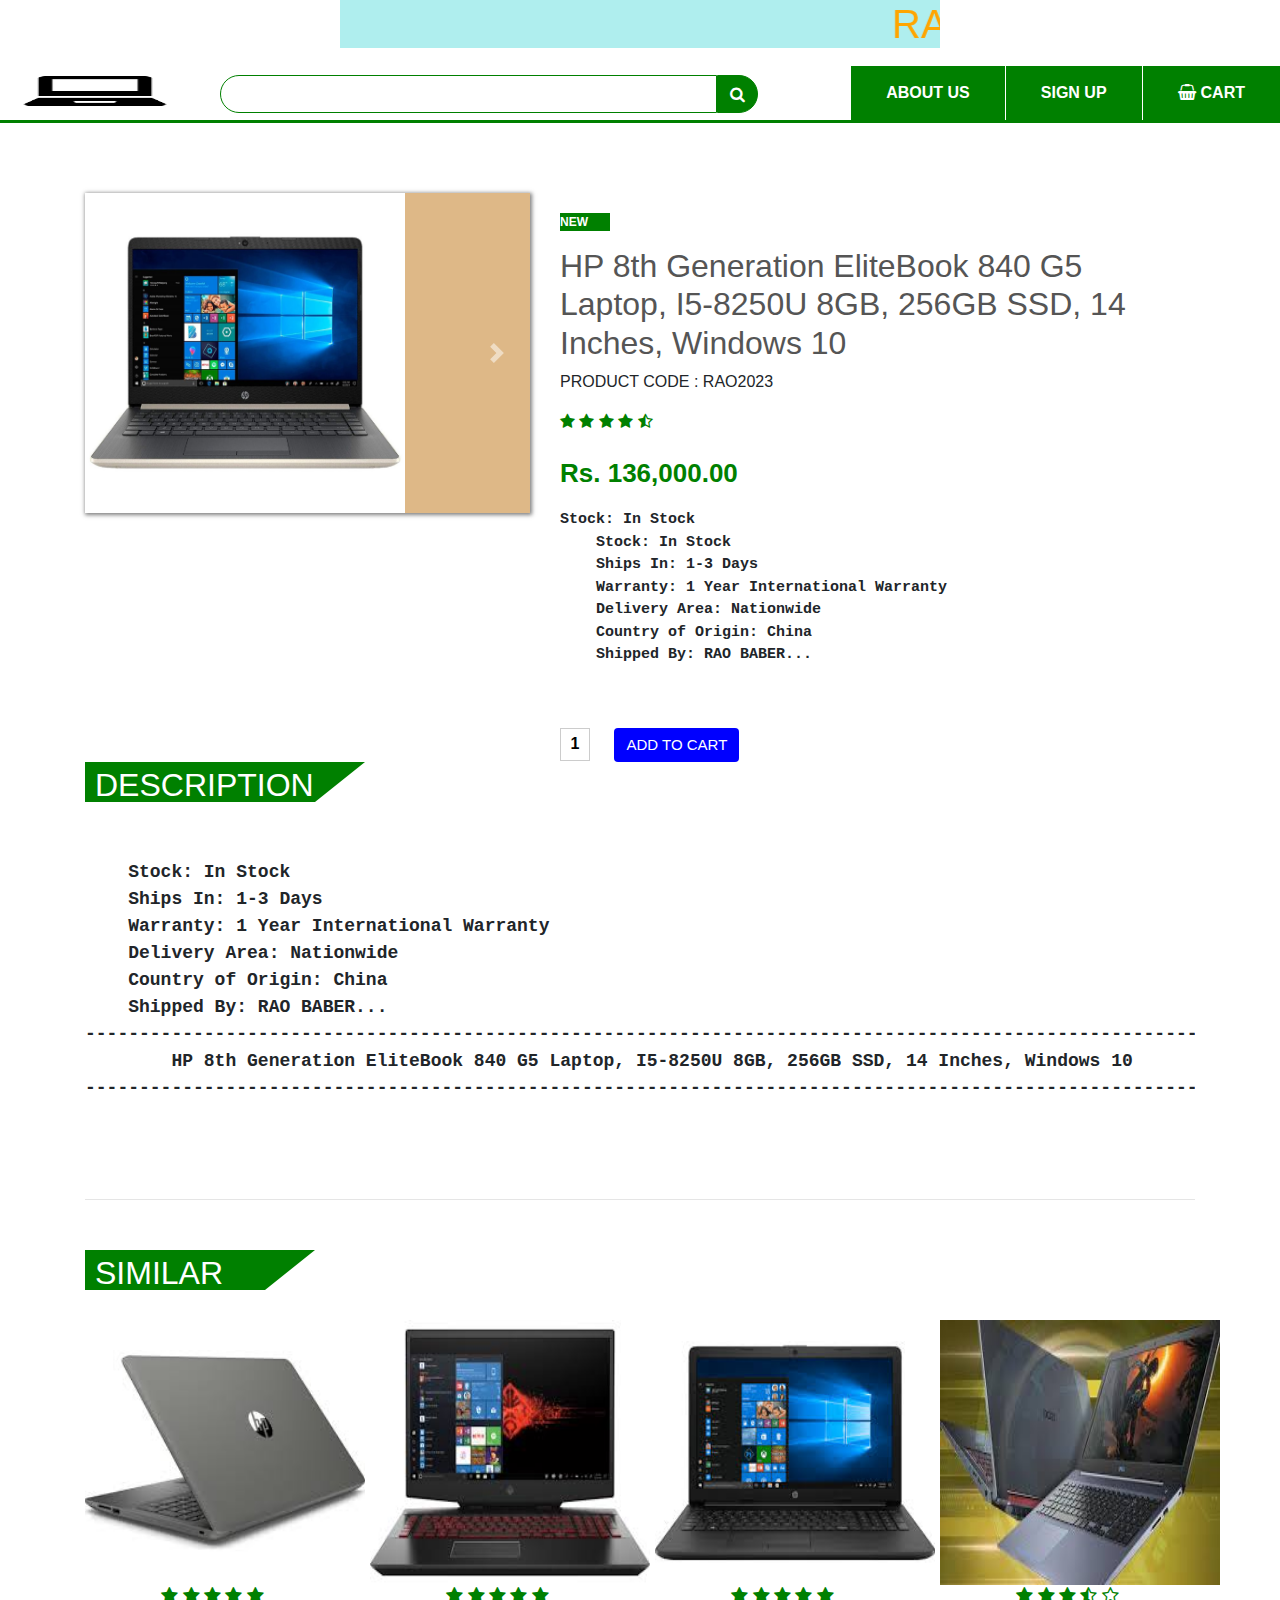
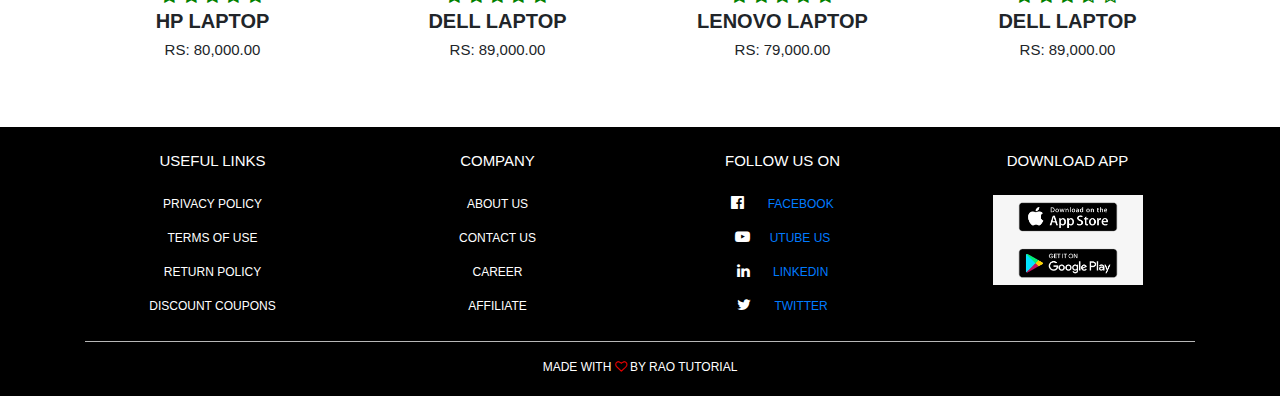
<file: lap4.html>
<!DOCTYPE html>
<html lang="en">
<head>
    <meta charset="UTF-8">
    <meta name="viewport" content="width=device-width, initial-scale=1.0">
    <title>E-COMMERCE WESITE SINGLE PRODUCT</title>


<!-- css -->

    <link rel="stylesheet" href="Style.css">
    <link rel="stylesheet" href="https://stackpath.bootstrapcdn.com/bootstrap/4.4.1/css/bootstrap.min.css">


    <link rel="stylesheet" href="https://stackpath.bootstrapcdn.com/font-awesome/4.7.0/css/font-awesome.min.css">
<!-- javascript -->

<script src="https://code.jquery.com/jquery-3.4.1.slim.min.js"></script>

<script src="https://stackpath.bootstrapcdn.com/bootstrap/4.4.1/js/bootstrap.min.js" ></script>




</head>

<body>
    <h1 class="name"><marquee>RAO BABER LAPTOP AND MOBILE SHOP </marquee></h1>
   
    <div class="top-nav-bar">
        <div class="search-box">
            <i class="fa fa-bars" id="menu-btn" onclick="openmenu()"></i>
            <i class="fa fa-times" id="close-btn" onclick="closemenu()"></i>


       <a href="index.html"><img src="images/laptop logo.png" width="170px" class="logo" ></a>
            <input type="text" class="form-control">
            <span class="input-group-text"><i class="fa fa-search"></i></span>
        </div>

        <div class="menu-bar">
            <ul>
                <li><a href="#"><i class="fa fa-shopping-basket"></i>CART</a></li>
                <li><a href="#">SIGN UP</a></li>
                <li><a href="about.html">ABOUT US</a></li>
                
            </ul>
        </div>

    </div>


<!-- ..........SINGLE PRODUCT-------------------- -->


<section class="single-product">
    <div class="container">
        <div class="row">
            <div class="col-md-5">
                <div id="product-slider" style="background-color:black;" class="carousel slide carousel-fade" data-ride="carousel">
                    <div class="carousel-inner" style="background-color: blueviolet;">
                      <div class="carousel-item active" style="background-color: burlywood;">
                        <img src="images/L31.png" width="320px" height="320px" class="d-block">
                      </div>
                      <div class="carousel-item">
                        <img src="images/L32.png"  width="320px" height="320px" class="d-block" >
                      </div>
                      <div class="carousel-item">
                        <img src="images//L33.png"  width="320px" height="320px" class="d-block">
                      </div>
                      <div class="carousel-item">
                        <img src="images/L24.png" width="320px" height="320px" class="d-block">
                      </div>
                      <div class="carousel-item">
                        <img src="images/L34.png" width="320px" height="320px" class="d-block">
                      </div>
                      <a class="carousel-control-prev" href="#product-slider" role="button" data-slide="prev">
                        <span class="carousel-control-prev-icon" aria-hidden="true"></span>
                        <span class="sr-only">Previous</span>
                      </a>
                      <a class="carousel-control-next" href="#product-slider" role="button" data-slide="next">
                        <span class="carousel-control-next-icon" aria-hidden="true"></span>
                        <span class="sr-only">Next</span>
                      </a>


                      
                      </div>
                  </div>
            </div>

        <div class="col-md-7">
            <p class="new-arrival text-canter">NEW</p>
                   <H2>HP 8th Generation EliteBook 840 G5 Laptop, I5-8250U 8GB, 256GB SSD, 14 Inches, Windows 10</H2>
                
                   <P>PRODUCT CODE : RAO2023</P>

                <i class="fa fa-star"></i>
<i class="fa fa-star"></i>
<i class="fa fa-star"></i>
<i class="fa fa-star"></i>
<i class="fa fa-star-half-o"></i>

<p class="price">Rs. 136,000.00</p>
<Pre style="font-weight: bold; font-size: 15px;"><b>Stock: In Stock
    Stock: In Stock
    Ships In: 1-3 Days
    Warranty: 1 Year International Warranty
    Delivery Area: Nationwide
    Country of Origin: China
    Shipped By: RAO BABER...
    
    </b></Pre>
<input type="text" value="1">

<button type="button" class="btn btn-primary">ADD TO CART</button>

</div>


        </div>
    </div>
</section>



<!-- ..........DESCRIPTION........ -->

<section class="product-description">
    <div class="container">
        <!-- <h6 style="font-size: 24px; color: white; font-weight: bolder; background-color: orange; padding: 10px 10px;margin-right: 800px;"><u>PRODUCT DESCRIPTION  :</u></h6>
        -->
        <div class="title-box1">
            <h2>DESCRIPTION </h2>
        </div>
       
        <pre style="font-size: 18px; font-weight: bold;">
            
    Stock: In Stock
    Ships In: 1-3 Days
    Warranty: 1 Year International Warranty
    Delivery Area: Nationwide
    Country of Origin: China
    Shipped By: RAO BABER...
---------------------------------------------------------------------------------------------------------------
        HP 8th Generation EliteBook 840 G5 Laptop, I5-8250U 8GB, 256GB SSD, 14 Inches, Windows 10
---------------------------------------------------------------------------------------------------------------
 

            
</pre>

        <hr>
    </div>


    <div class="container">
        <div class="title-box">
            <h2>SIMILAR</h2>
        </div>
        <div class="row">
            <div class="col-md-3">
            <div class="product-top">
                <img src="images/LAPTOP 6.jpg" width="280px" height="265px">
   <div class="overlay-right">
       <button type="button" class="btn-btn-secondary" title="Quick Shop">
           <i class="fa fa-eye"></i>
       </button>
  
   <button type="button" class="btn-btn-secondary" title="Add to Whishlist">
    <i class="fa fa-heart-o"></i>
</button>
<button type="button" class="btn-btn-secondary" title="Add To Cart">
    <i class="fa fa-shopping-cart"></i>
</button>
          
</div>
</div>

<div class="product-bottom text-center">

    <i class="fa fa-star"></i>
    <i class="fa fa-star"></i>
    <i class="fa fa-star"></i>
    <i class="fa fa-star"></i>
    <i class="fa fa-star"></i>

    <h3>HP LAPTOP</h3>
    <h5>RS: 80,000.00</h5>
</div>
</div>



<div class="col-md-3">
    <div class="product-top">
        <img src="images/LAPTOP 4.jpg" width="280px" height="265px">
<div class="overlay-right">
<button type="button" class="btn-btn-secondary" title="Quick Shop">
   <i class="fa fa-eye"></i>
</button>

<button type="button" class="btn-btn-secondary" title="Add to Whishlist">
<i class="fa fa-heart-o"></i>
</button>
<button type="button" class="btn-btn-secondary" title="Add To Cart">
<i class="fa fa-shopping-cart"></i>
</button>
  
</div>
</div>

<div class="product-bottom text-center">

<i class="fa fa-star"></i>
<i class="fa fa-star"></i>
<i class="fa fa-star"></i>
<i class="fa fa-star"></i>
<i class="fa fa-star"></i>

<h3>DELL LAPTOP</h3>
<h5>RS: 89,000.00</h5>
</div>
</div>







<div class="col-md-3">
    <div class="product-top">
        <img src="images/LAPTOP7.jpg" width="280px" height="265px">
<div class="overlay-right">
<button type="button" class="btn-btn-secondary" title="Quick Shop">
   <i class="fa fa-eye"></i>
</button>

<button type="button" class="btn-btn-secondary" title="Add to Whishlist">
<i class="fa fa-heart-o"></i>
</button>
<button type="button" class="btn-btn-secondary" title="Add To Cart">
<i class="fa fa-shopping-cart"></i>
</button>
  
</div>
</div>

<div class="product-bottom text-center">

<i class="fa fa-star"></i>
<i class="fa fa-star"></i>
<i class="fa fa-star"></i>
<i class="fa fa-star"></i>
<i class="fa fa-star"></i>

<h3>LENOVO LAPTOP</h3>
<h5>RS: 79,000.00</h5>
</div>
</div>








<div class="col-md-3">
    <div class="product-top">
        <img src="images/LAPTOP 8.jpg" width="280px" height="265px">
<div class="overlay-right">
<button type="button" class="btn-btn-secondary" title="Quick Shop">
   <i class="fa fa-eye"></i>
</button>

<button type="button" class="btn-btn-secondary" title="Add to Whishlist">
<i class="fa fa-heart-o"></i>
</button>
<button type="button" class="btn-btn-secondary" title="Add To Cart">
<i class="fa fa-shopping-cart"></i>
</button>
  
</div>
</div>

<div class="product-bottom text-center">

<i class="fa fa-star"></i>
<i class="fa fa-star"></i>
<i class="fa fa-star"></i>
<i class="fa fa-star-half-o"></i>
<i class="fa fa-star-o"></i>

<h3>DELL LAPTOP</h3>
<h5>RS: 89,000.00</h5>
</div>
</div>
        </div>
    </div>



</section>













<!-- .............FOOTER............. -->
<section class="footer">
    <div class="container text-center">
        <div class="row">
            <div class="col-md-3">
                <h1>USEFUL LINKS</h1>
                <P>PRIVACY POLICY</P>
                <p>TERMS OF USE</p>
                <P>RETURN POLICY</P>
                <p>DISCOUNT COUPONS</p>
            </div>


            <div class="col-md-3">
              <h1>COMPANY</h1>
                <P>ABOUT US</P>
                <p>CONTACT US</p>
                <P>CAREER</P>
                <p>AFFILIATE</p>
            </div>



            <div class="col-md-3">
                <h1>FOLLOW US ON</h1>
                <P><i class="fa fa-facebook-official"></i> <a href="https://www.facebook.com/profile.php?id=100007139746553&ref=bookmarks" target="_blank" >FACEBOOK </P></a>
                <p><i class="fa fa-youtube-play"></i><a href="https://www.youtube.com/" target="_balnk">UTUBE US</p></a>
                <P><i class="fa fa-linkedin"></i> <a href="https://www.linkedin.com/home?originalSubdomain=pk" target="_balnk">LINKEDIN</P></a>
                <p><i class="fa fa-twitter"></i> <a href="https://twitter.com/" target="_balnk">TWITTER</p></a>
            </div>
<div class="col-md-3 footer-image">
    <h1>DOWNLOAD APP</h1>
   <a href="https://play.google.com/store/apps?hl=en" target="_blank"> <img src="images/downloadapp logo.png" >   </a>
</div>

        </div>

        <hr>
        <p class="copyright"> MADE WITH   <i class="fa fa-heart-o"></i>   BY RAO TUTORIAL</p>
    </div>
</section>









    <script>
function openmenu()
{
    document.getElementById("side-menu").style.display="block";
    document.getElementById("menu-btn").style.display="none";
    document.getElementById("close-btn").style.display="block";
}
function closemenu()
{
    document.getElementById("side-menu").style.display="none";
    document.getElementById("menu-btn").style.display="block";
    document.getElementById("close-btn").style.display="none";
}


    </script>
    


    </body>
</file>
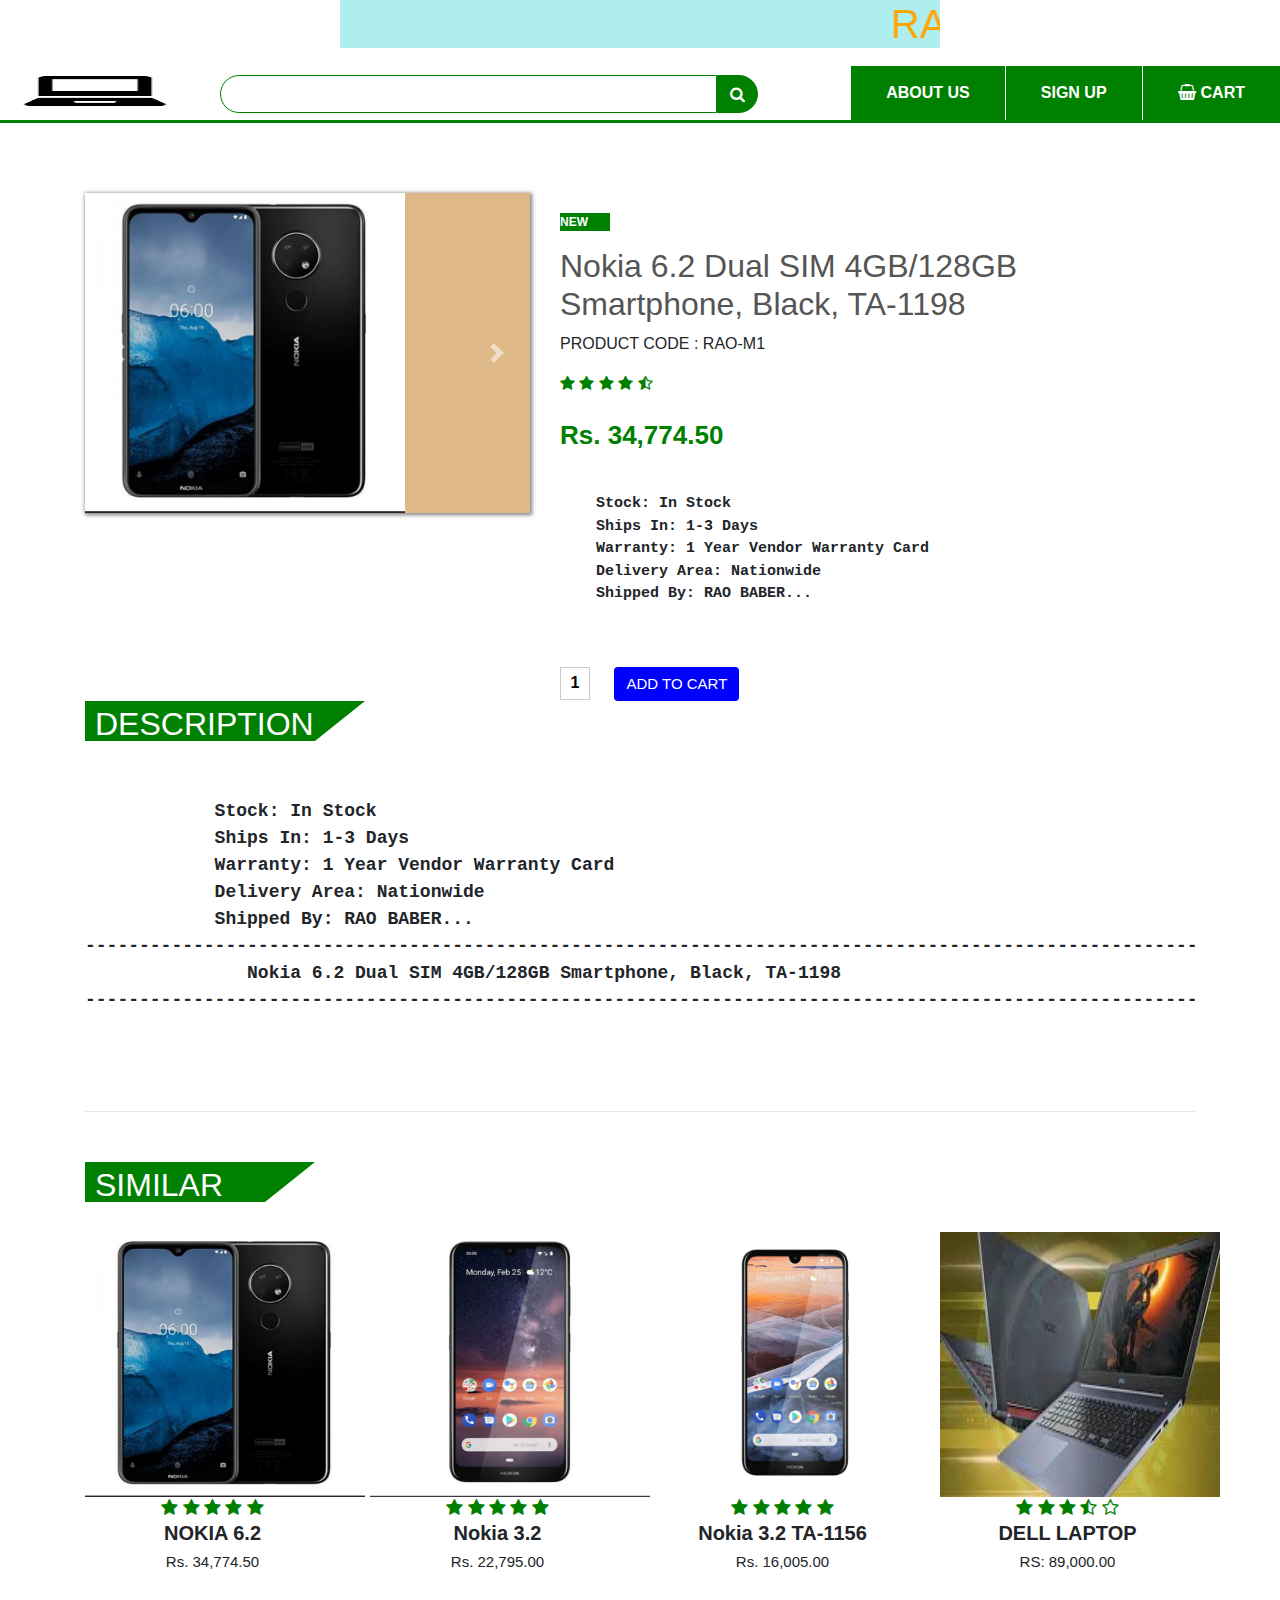
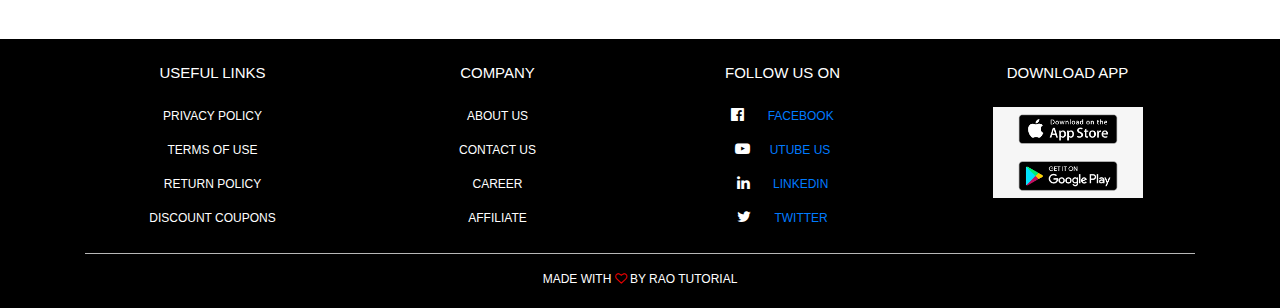
<file: mob1.html>
<!DOCTYPE html>
<html lang="en">
<head>
    <meta charset="UTF-8">
    <meta name="viewport" content="width=device-width, initial-scale=1.0">
    <title>E-COMMERCE WESITE SINGLE PRODUCT</title>


<!-- css -->

    <link rel="stylesheet" href="Style.css">
    <link rel="stylesheet" href="https://stackpath.bootstrapcdn.com/bootstrap/4.4.1/css/bootstrap.min.css">


    <link rel="stylesheet" href="https://stackpath.bootstrapcdn.com/font-awesome/4.7.0/css/font-awesome.min.css">
<!-- javascript -->

<script src="https://code.jquery.com/jquery-3.4.1.slim.min.js"></script>

<script src="https://stackpath.bootstrapcdn.com/bootstrap/4.4.1/js/bootstrap.min.js" ></script>




</head>

<body>
    <h1 class="name"><marquee>RAO BABER LAPTOP AND MOBILE SHOP </marquee></h1>
   
    <div class="top-nav-bar">
        <div class="search-box">
            <i class="fa fa-bars" id="menu-btn" onclick="openmenu()"></i>
            <i class="fa fa-times" id="close-btn" onclick="closemenu()"></i>


       <a href="index.html"><img src="images/laptop logo.png" width="170px" class="logo" ></a>
            <input type="text" class="form-control">
            <span class="input-group-text"><i class="fa fa-search"></i></span>
        </div>

        <div class="menu-bar">
            <ul>
                <li><a href="#"><i class="fa fa-shopping-basket"></i>CART</a></li>
                <li><a href="#">SIGN UP</a></li>
                <li><a href="about.html">ABOUT US</a></li>
                
            </ul>
        </div>

    </div>


<!-- ..........SINGLE PRODUCT-------------------- -->


<section class="single-product">
    <div class="container">
        <div class="row">
            <div class="col-md-5">
                <div id="product-slider" style="background-color:black;" class="carousel slide carousel-fade" data-ride="carousel">
                    <div class="carousel-inner" style="background-color: blueviolet;">
                      <div class="carousel-item active" style="background-color: burlywood;">
                        <img src="images/M1.png" width="320px" height="320px" class="d-block">
                      </div>
                      <div class="carousel-item">
                        <img src="images/M2.png"  width="320px" height="320px" class="d-block" >
                      </div>
                      <div class="carousel-item">
                        <img src="images/M3.png"  width="320px" height="320px" class="d-block">
                      </div>
                      <div class="carousel-item">
                        <img src="images/M4.png" width="320px" height="320px" class="d-block">
                      </div>
                      <a class="carousel-control-prev" href="#product-slider" role="button" data-slide="prev">
                        <span class="carousel-control-prev-icon" aria-hidden="true"></span>
                        <span class="sr-only">Previous</span>
                      </a>
                      <a class="carousel-control-next" href="#product-slider" role="button" data-slide="next">
                        <span class="carousel-control-next-icon" aria-hidden="true"></span>
                        <span class="sr-only">Next</span>
                      </a>


                      
                      </div>
                  </div>
            </div>

        <div class="col-md-7">
            <p class="new-arrival text-canter">NEW</p>
                   <H2>Nokia 6.2 Dual SIM 4GB/128GB Smartphone, Black, TA-1198</H2>
                <P>PRODUCT CODE : RAO-M1</P>

                <i class="fa fa-star"></i>
<i class="fa fa-star"></i>
<i class="fa fa-star"></i>
<i class="fa fa-star"></i>
<i class="fa fa-star-half-o"></i>

<p class="price">Rs. 34,774.50</p>
<Pre style="font-weight: bold; font-size: 15px;"><b>
    Stock: In Stock
    Ships In: 1-3 Days
    Warranty: 1 Year Vendor Warranty Card
    Delivery Area: Nationwide
    Shipped By: RAO BABER...
    
    </b></Pre>
<input type="text" value="1">

<button type="button" class="btn btn-primary">ADD TO CART</button>

</div>


        </div>
    </div>
</section>



<!-- ..........DESCRIPTION........ -->

<section class="product-description">
    <div class="container">
        <!-- <h6 style="font-size: 24px; color: white; font-weight: bolder; background-color: orange; padding: 10px 10px;margin-right: 800px;"><u>PRODUCT DESCRIPTION  :</u></h6>
        -->
        <div class="title-box1">
            <h2>DESCRIPTION </h2>
        </div>
       
        <pre style="font-size: 18px; font-weight: bold;">
            
            Stock: In Stock
            Ships In: 1-3 Days
            Warranty: 1 Year Vendor Warranty Card
            Delivery Area: Nationwide
            Shipped By: RAO BABER...
---------------------------------------------------------------------------------------------------------------
               Nokia 6.2 Dual SIM 4GB/128GB Smartphone, Black, TA-1198
---------------------------------------------------------------------------------------------------------------
 

            
</pre>

        <hr>
    </div>


    <div class="container">
        <div class="title-box">
            <h2>SIMILAR</h2>
        </div>
        <div class="row">
            <div class="col-md-3">
            <div class="product-top">
                <a href="mob1.html"> <img src="images/M1.png" width="280px" height="265px"> </a>
   <div class="overlay-right">
       <button type="button" class="btn-btn-secondary" title="Quick Shop">
           <i class="fa fa-eye"></i>
       </button>
  
   <button type="button" class="btn-btn-secondary" title="Add to Whishlist">
    <i class="fa fa-heart-o"></i>
</button>
<button type="button" class="btn-btn-secondary" title="Add To Cart">
    <i class="fa fa-shopping-cart"></i>
</button>
          
</div>
</div>

<div class="product-bottom text-center">

    <i class="fa fa-star"></i>
    <i class="fa fa-star"></i>
    <i class="fa fa-star"></i>
    <i class="fa fa-star"></i>
    <i class="fa fa-star"></i>

    <h3>NOKIA 6.2</h3>
    <h5>Rs. 34,774.50</h5>
</div>
</div>



<div class="col-md-3">
    <div class="product-top">
        <a href="mob2.html">  <img src="images/M11.png" width="280px" height="265px"></a>
<div class="overlay-right">
<button type="button" class="btn-btn-secondary" title="Quick Shop">
   <i class="fa fa-eye"></i>
</button>

<button type="button" class="btn-btn-secondary" title="Add to Whishlist">
<i class="fa fa-heart-o"></i>
</button>
<button type="button" class="btn-btn-secondary" title="Add To Cart">
<i class="fa fa-shopping-cart"></i>
</button>
  
</div>
</div>

<div class="product-bottom text-center">

<i class="fa fa-star"></i>
<i class="fa fa-star"></i>
<i class="fa fa-star"></i>
<i class="fa fa-star"></i>
<i class="fa fa-star"></i>

<h3>Nokia 3.2</h3>
<h5>Rs. 22,795.00</h5>
</div>
</div>







<div class="col-md-3">
    <div class="product-top">
        <a href="mob3.html">  <img src="images/M21.png" width="280px" height="265px"> </a>
<div class="overlay-right">
<button type="button" class="btn-btn-secondary" title="Quick Shop">
   <i class="fa fa-eye"></i>
</button>

<button type="button" class="btn-btn-secondary" title="Add to Whishlist">
<i class="fa fa-heart-o"></i>
</button>
<button type="button" class="btn-btn-secondary" title="Add To Cart">
<i class="fa fa-shopping-cart"></i>
</button>
  
</div>
</div>

<div class="product-bottom text-center">

<i class="fa fa-star"></i>
<i class="fa fa-star"></i>
<i class="fa fa-star"></i>
<i class="fa fa-star"></i>
<i class="fa fa-star"></i>

<h3>Nokia 3.2 TA-1156</h3>
<h5>Rs. 16,005.00</h5>
</div>
</div>








<div class="col-md-3">
    <div class="product-top">
        <img src="images/LAPTOP 8.jpg" width="280px" height="265px">
<div class="overlay-right">
<button type="button" class="btn-btn-secondary" title="Quick Shop">
   <i class="fa fa-eye"></i>
</button>

<button type="button" class="btn-btn-secondary" title="Add to Whishlist">
<i class="fa fa-heart-o"></i>
</button>
<button type="button" class="btn-btn-secondary" title="Add To Cart">
<i class="fa fa-shopping-cart"></i>
</button>
  
</div>
</div>

<div class="product-bottom text-center">

<i class="fa fa-star"></i>
<i class="fa fa-star"></i>
<i class="fa fa-star"></i>
<i class="fa fa-star-half-o"></i>
<i class="fa fa-star-o"></i>

<h3>DELL LAPTOP</h3>
<h5>RS: 89,000.00</h5>
</div>
</div>
        </div>
    </div>



</section>













<!-- .............FOOTER............. -->
<section class="footer">
    <div class="container text-center">
        <div class="row">
            <div class="col-md-3">
                <h1>USEFUL LINKS</h1>
                <P>PRIVACY POLICY</P>
                <p>TERMS OF USE</p>
                <P>RETURN POLICY</P>
                <p>DISCOUNT COUPONS</p>
            </div>


            <div class="col-md-3">
              <h1>COMPANY</h1>
                <P>ABOUT US</P>
                <p>CONTACT US</p>
                <P>CAREER</P>
                <p>AFFILIATE</p>
            </div>



            <div class="col-md-3">
                <h1>FOLLOW US ON</h1>
                <P><i class="fa fa-facebook-official"></i> <a href="https://www.facebook.com/profile.php?id=100007139746553&ref=bookmarks" target="_blank" >FACEBOOK </P></a>
                <p><i class="fa fa-youtube-play"></i><a href="https://www.youtube.com/" target="_balnk">UTUBE US</p></a>
                <P><i class="fa fa-linkedin"></i> <a href="https://www.linkedin.com/home?originalSubdomain=pk" target="_balnk">LINKEDIN</P></a>
                <p><i class="fa fa-twitter"></i> <a href="https://twitter.com/" target="_balnk">TWITTER</p></a>
            </div>
<div class="col-md-3 footer-image">
    <h1>DOWNLOAD APP</h1>
   <a href="https://play.google.com/store/apps?hl=en" target="_blank"> <img src="images/downloadapp logo.png" >   </a>
</div>

        </div>

        <hr>
        <p class="copyright"> MADE WITH   <i class="fa fa-heart-o"></i>   BY RAO TUTORIAL</p>
    </div>
</section>









    <script>
function openmenu()
{
    document.getElementById("side-menu").style.display="block";
    document.getElementById("menu-btn").style.display="none";
    document.getElementById("close-btn").style.display="block";
}
function closemenu()
{
    document.getElementById("side-menu").style.display="none";
    document.getElementById("menu-btn").style.display="block";
    document.getElementById("close-btn").style.display="none";
}


    </script>
    
        


    </body>
</file>
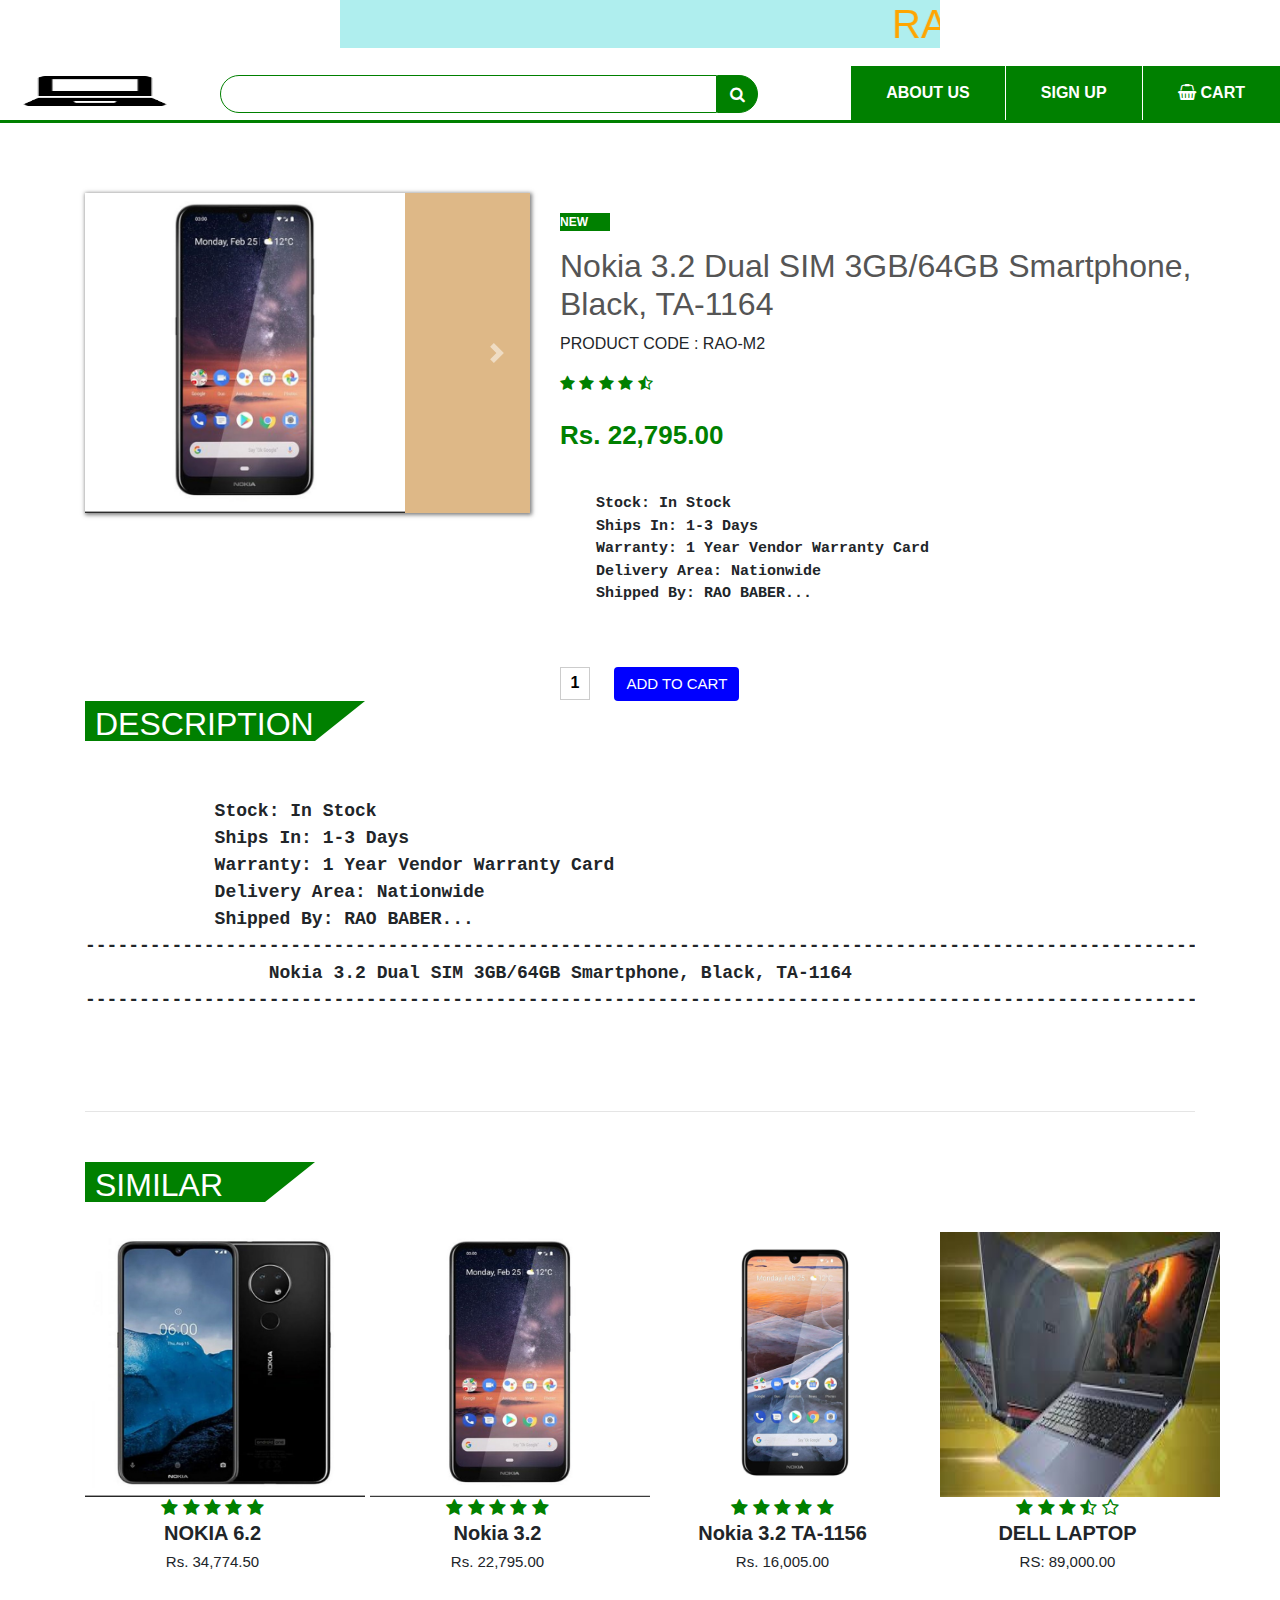
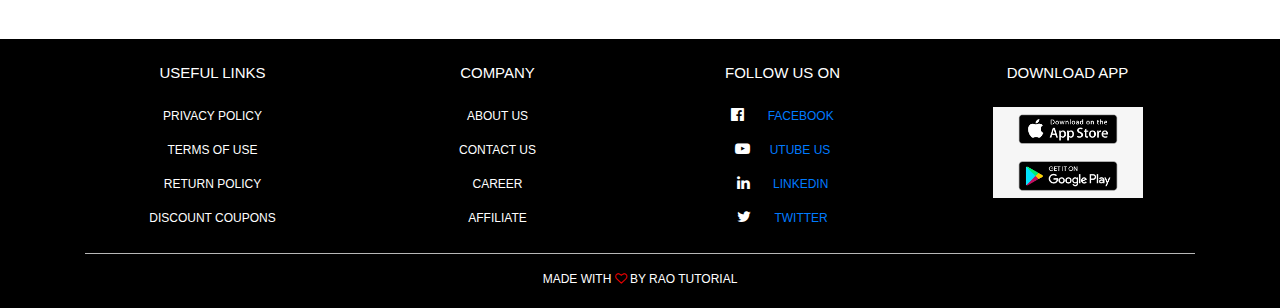
<file: mob2.html>
<!DOCTYPE html>
<html lang="en">
<head>
    <meta charset="UTF-8">
    <meta name="viewport" content="width=device-width, initial-scale=1.0">
    <title>E-COMMERCE WESITE SINGLE PRODUCT</title>


<!-- css -->

    <link rel="stylesheet" href="Style.css">
    <link rel="stylesheet" href="https://stackpath.bootstrapcdn.com/bootstrap/4.4.1/css/bootstrap.min.css">


    <link rel="stylesheet" href="https://stackpath.bootstrapcdn.com/font-awesome/4.7.0/css/font-awesome.min.css">
<!-- javascript -->

<script src="https://code.jquery.com/jquery-3.4.1.slim.min.js"></script>

<script src="https://stackpath.bootstrapcdn.com/bootstrap/4.4.1/js/bootstrap.min.js" ></script>




</head>

<body>
    <h1 class="name"><marquee>RAO BABER LAPTOP AND MOBILE SHOP </marquee></h1>
   
    <div class="top-nav-bar">
        <div class="search-box">
            <i class="fa fa-bars" id="menu-btn" onclick="openmenu()"></i>
            <i class="fa fa-times" id="close-btn" onclick="closemenu()"></i>


       <a href="index.html"><img src="images/laptop logo.png" width="170px" class="logo" ></a>
            <input type="text" class="form-control">
            <span class="input-group-text"><i class="fa fa-search"></i></span>
        </div>

        <div class="menu-bar">
            <ul>
                <li><a href="#"><i class="fa fa-shopping-basket"></i>CART</a></li>
                <li><a href="#">SIGN UP</a></li>
                <li><a href="about.html">ABOUT US</a></li>
                
            </ul>
        </div>

    </div>


<!-- ..........SINGLE PRODUCT-------------------- -->


<section class="single-product">
    <div class="container">
        <div class="row">
            <div class="col-md-5">
                <div id="product-slider" style="background-color:black;" class="carousel slide carousel-fade" data-ride="carousel">
                    <div class="carousel-inner" style="background-color: blueviolet;">
                      <div class="carousel-item active" style="background-color: burlywood;">
                        <img src="images/M11.png" width="320px" height="320px" class="d-block">
                      </div>
                      <div class="carousel-item">
                        <img src="images/M12.png"  width="320px" height="320px" class="d-block" >
                      </div>
                      <div class="carousel-item">
                        <img src="images/M13.png"  width="320px" height="320px" class="d-block">
                      </div>
                      <div class="carousel-item">
                        <img src="images/M14.png" width="320px" height="320px" class="d-block">
                      </div>
                      <a class="carousel-control-prev" href="#product-slider" role="button" data-slide="prev">
                        <span class="carousel-control-prev-icon" aria-hidden="true"></span>
                        <span class="sr-only">Previous</span>
                      </a>
                      <a class="carousel-control-next" href="#product-slider" role="button" data-slide="next">
                        <span class="carousel-control-next-icon" aria-hidden="true"></span>
                        <span class="sr-only">Next</span>
                      </a>


                      
                      </div>
                  </div>
            </div>

        <div class="col-md-7">
            <p class="new-arrival text-canter">NEW</p>
                   <H2>Nokia 3.2 Dual SIM 3GB/64GB Smartphone, Black, TA-1164</H2>
                <P>PRODUCT CODE : RAO-M2</P>

                <i class="fa fa-star"></i>
<i class="fa fa-star"></i>
<i class="fa fa-star"></i>
<i class="fa fa-star"></i>
<i class="fa fa-star-half-o"></i>

<p class="price">Rs. 22,795.00</p>
<Pre style="font-weight: bold; font-size: 15px;"><b>
    Stock: In Stock
    Ships In: 1-3 Days
    Warranty: 1 Year Vendor Warranty Card
    Delivery Area: Nationwide
    Shipped By: RAO BABER...
    
    </b></Pre>
<input type="text" value="1">

<button type="button" class="btn btn-primary">ADD TO CART</button>

</div>


        </div>
    </div>
</section>



<!-- ..........DESCRIPTION........ -->

<section class="product-description">
    <div class="container">
        <!-- <h6 style="font-size: 24px; color: white; font-weight: bolder; background-color: orange; padding: 10px 10px;margin-right: 800px;"><u>PRODUCT DESCRIPTION  :</u></h6>
        -->
        <div class="title-box1">
            <h2>DESCRIPTION </h2>
        </div>
       
        <pre style="font-size: 18px; font-weight: bold;">
            
            Stock: In Stock
            Ships In: 1-3 Days
            Warranty: 1 Year Vendor Warranty Card
            Delivery Area: Nationwide
            Shipped By: RAO BABER...
---------------------------------------------------------------------------------------------------------------
                 Nokia 3.2 Dual SIM 3GB/64GB Smartphone, Black, TA-1164
---------------------------------------------------------------------------------------------------------------
 

            
</pre>

        <hr>
    </div>


    <div class="container">
        <div class="title-box">
            <h2>SIMILAR</h2>
        </div>
        <div class="row">
            <div class="col-md-3">
            <div class="product-top">
                <a href="mob1.html"> <img src="images/M1.png" width="280px" height="265px"> </a>
   <div class="overlay-right">
       <button type="button" class="btn-btn-secondary" title="Quick Shop">
           <i class="fa fa-eye"></i>
       </button>
  
   <button type="button" class="btn-btn-secondary" title="Add to Whishlist">
    <i class="fa fa-heart-o"></i>
</button>
<button type="button" class="btn-btn-secondary" title="Add To Cart">
    <i class="fa fa-shopping-cart"></i>
</button>
          
</div>
</div>

<div class="product-bottom text-center">

    <i class="fa fa-star"></i>
    <i class="fa fa-star"></i>
    <i class="fa fa-star"></i>
    <i class="fa fa-star"></i>
    <i class="fa fa-star"></i>

    <h3>NOKIA 6.2</h3>
    <h5>Rs. 34,774.50</h5>
</div>
</div>




<div class="col-md-3">
    <div class="product-top">
        <a href="mob2.html">  <img src="images/M11.png" width="280px" height="265px"></a>
<div class="overlay-right">
<button type="button" class="btn-btn-secondary" title="Quick Shop">
   <i class="fa fa-eye"></i>
</button>

<button type="button" class="btn-btn-secondary" title="Add to Whishlist">
<i class="fa fa-heart-o"></i>
</button>
<button type="button" class="btn-btn-secondary" title="Add To Cart">
<i class="fa fa-shopping-cart"></i>
</button>
  
</div>
</div>

<div class="product-bottom text-center">

<i class="fa fa-star"></i>
<i class="fa fa-star"></i>
<i class="fa fa-star"></i>
<i class="fa fa-star"></i>
<i class="fa fa-star"></i>

<h3>Nokia 3.2</h3>
<h5>Rs. 22,795.00</h5>
</div>
</div>







<div class="col-md-3">
    <div class="product-top">
        <a href="mob3.html">  <img src="images/M21.png" width="280px" height="265px"> </a>
<div class="overlay-right">
<button type="button" class="btn-btn-secondary" title="Quick Shop">
   <i class="fa fa-eye"></i>
</button>

<button type="button" class="btn-btn-secondary" title="Add to Whishlist">
<i class="fa fa-heart-o"></i>
</button>
<button type="button" class="btn-btn-secondary" title="Add To Cart">
<i class="fa fa-shopping-cart"></i>
</button>
  
</div>
</div>

<div class="product-bottom text-center">

<i class="fa fa-star"></i>
<i class="fa fa-star"></i>
<i class="fa fa-star"></i>
<i class="fa fa-star"></i>
<i class="fa fa-star"></i>

<h3>Nokia 3.2 TA-1156</h3>
<h5>Rs. 16,005.00</h5>
</div>
</div>








<div class="col-md-3">
    <div class="product-top">
        <img src="images/LAPTOP 8.jpg" width="280px" height="265px">
<div class="overlay-right">
<button type="button" class="btn-btn-secondary" title="Quick Shop">
   <i class="fa fa-eye"></i>
</button>

<button type="button" class="btn-btn-secondary" title="Add to Whishlist">
<i class="fa fa-heart-o"></i>
</button>
<button type="button" class="btn-btn-secondary" title="Add To Cart">
<i class="fa fa-shopping-cart"></i>
</button>
  
</div>
</div>

<div class="product-bottom text-center">

<i class="fa fa-star"></i>
<i class="fa fa-star"></i>
<i class="fa fa-star"></i>
<i class="fa fa-star-half-o"></i>
<i class="fa fa-star-o"></i>

<h3>DELL LAPTOP</h3>
<h5>RS: 89,000.00</h5>
</div>
</div>
        </div>
    </div>



</section>













<!-- .............FOOTER............. -->
<section class="footer">
    <div class="container text-center">
        <div class="row">
            <div class="col-md-3">
                <h1>USEFUL LINKS</h1>
                <P>PRIVACY POLICY</P>
                <p>TERMS OF USE</p>
                <P>RETURN POLICY</P>
                <p>DISCOUNT COUPONS</p>
            </div>


            <div class="col-md-3">
              <h1>COMPANY</h1>
                <P>ABOUT US</P>
                <p>CONTACT US</p>
                <P>CAREER</P>
                <p>AFFILIATE</p>
            </div>



            <div class="col-md-3">
                <h1>FOLLOW US ON</h1>
                <P><i class="fa fa-facebook-official"></i> <a href="https://www.facebook.com/profile.php?id=100007139746553&ref=bookmarks" target="_blank" >FACEBOOK </P></a>
                <p><i class="fa fa-youtube-play"></i><a href="https://www.youtube.com/" target="_balnk">UTUBE US</p></a>
                <P><i class="fa fa-linkedin"></i> <a href="https://www.linkedin.com/home?originalSubdomain=pk" target="_balnk">LINKEDIN</P></a>
                <p><i class="fa fa-twitter"></i> <a href="https://twitter.com/" target="_balnk">TWITTER</p></a>
            </div>
<div class="col-md-3 footer-image">
    <h1>DOWNLOAD APP</h1>
   <a href="https://play.google.com/store/apps?hl=en" target="_blank"> <img src="images/downloadapp logo.png" >   </a>
</div>

        </div>

        <hr>
        <p class="copyright"> MADE WITH   <i class="fa fa-heart-o"></i>   BY RAO TUTORIAL</p>
    </div>
</section>









    <script>
function openmenu()
{
    document.getElementById("side-menu").style.display="block";
    document.getElementById("menu-btn").style.display="none";
    document.getElementById("close-btn").style.display="block";
}
function closemenu()
{
    document.getElementById("side-menu").style.display="none";
    document.getElementById("menu-btn").style.display="block";
    document.getElementById("close-btn").style.display="none";
}


    </script>
    

    </body>
</file>
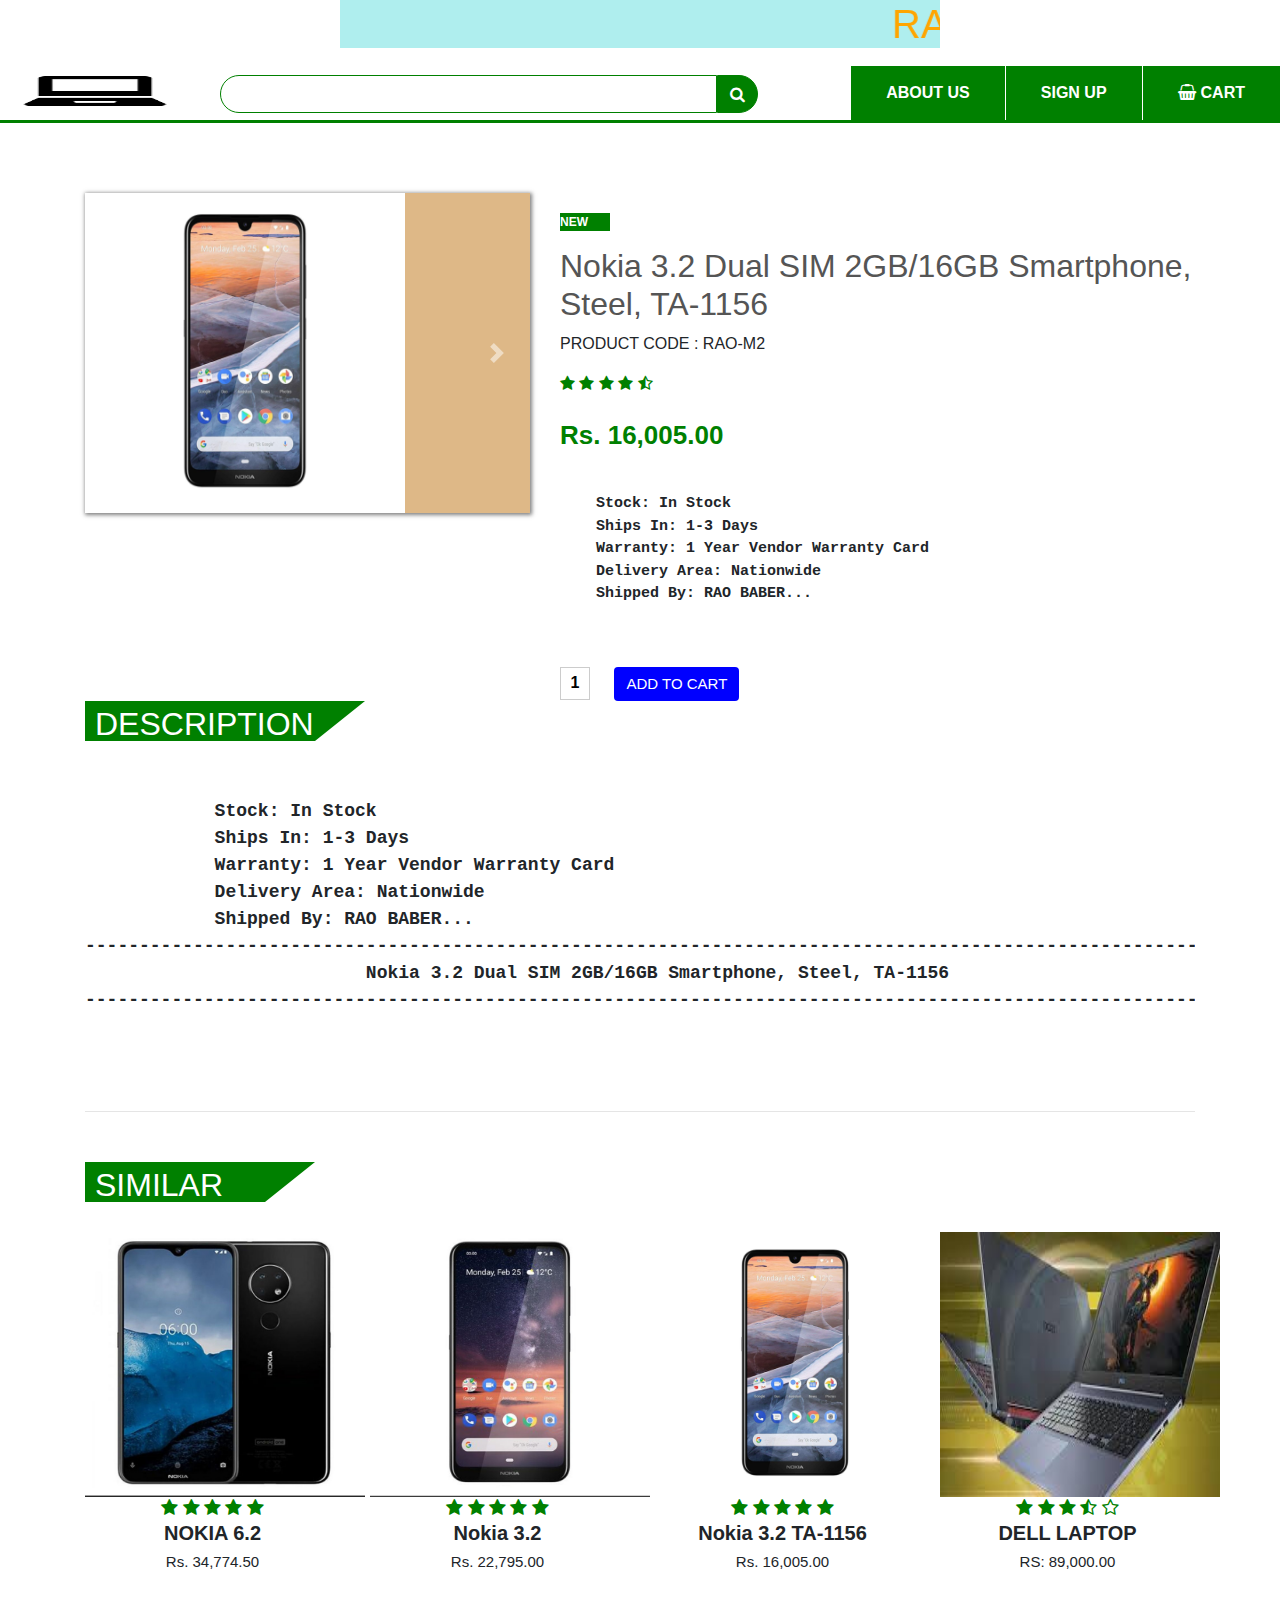
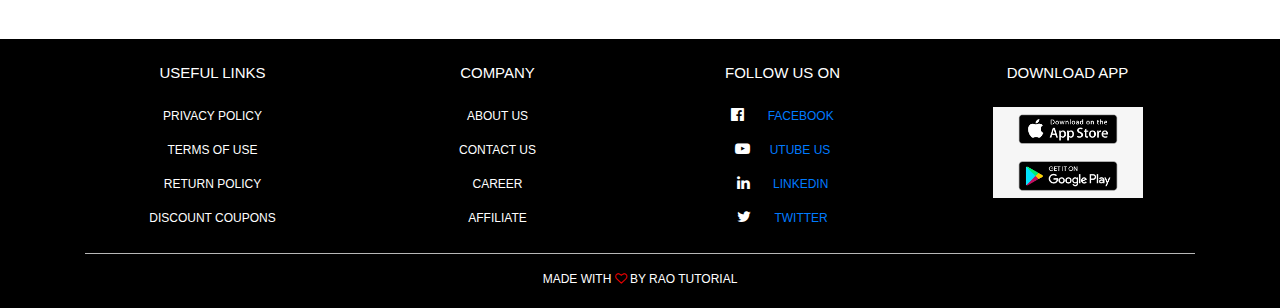
<file: mob3.html>
<!DOCTYPE html>
<html lang="en">
<head>
    <meta charset="UTF-8">
    <meta name="viewport" content="width=device-width, initial-scale=1.0">
    <title>E-COMMERCE WESITE SINGLE PRODUCT</title>


<!-- css -->

    <link rel="stylesheet" href="Style.css">
    <link rel="stylesheet" href="https://stackpath.bootstrapcdn.com/bootstrap/4.4.1/css/bootstrap.min.css">


    <link rel="stylesheet" href="https://stackpath.bootstrapcdn.com/font-awesome/4.7.0/css/font-awesome.min.css">
<!-- javascript -->

<script src="https://code.jquery.com/jquery-3.4.1.slim.min.js"></script>

<script src="https://stackpath.bootstrapcdn.com/bootstrap/4.4.1/js/bootstrap.min.js" ></script>




</head>

<body>
    <h1 class="name"><marquee>RAO BABER LAPTOP AND MOBILE SHOP </marquee></h1>
   
    <div class="top-nav-bar">
        <div class="search-box">
            <i class="fa fa-bars" id="menu-btn" onclick="openmenu()"></i>
            <i class="fa fa-times" id="close-btn" onclick="closemenu()"></i>


       <a href="index.html"><img src="images/laptop logo.png" width="170px" class="logo" ></a>
            <input type="text" class="form-control">
            <span class="input-group-text"><i class="fa fa-search"></i></span>
        </div>

        <div class="menu-bar">
            <ul>
                <li><a href="#"><i class="fa fa-shopping-basket"></i>CART</a></li>
                <li><a href="#">SIGN UP</a></li>
                <li><a href="about.html">ABOUT US</a></li>
                
            </ul>
        </div>

    </div>


<!-- ..........SINGLE PRODUCT-------------------- -->


<section class="single-product">
    <div class="container">
        <div class="row">
            <div class="col-md-5">
                <div id="product-slider" style="background-color:black;" class="carousel slide carousel-fade" data-ride="carousel">
                    <div class="carousel-inner" style="background-color: blueviolet;">
                      <div class="carousel-item active" style="background-color: burlywood;">
                        <img src="images/M21.png" width="320px" height="320px" class="d-block">
                      </div>
                      <div class="carousel-item">
                        <img src="images/M22.png"  width="320px" height="320px" class="d-block" >
                      </div>
                      <div class="carousel-item">
                        <img src="images/M23.png"  width="320px" height="320px" class="d-block">
                      </div>
                      <div class="carousel-item">
                        <img src="images/M24.png" width="320px" height="320px" class="d-block">
                      </div>
                      <a class="carousel-control-prev" href="#product-slider" role="button" data-slide="prev">
                        <span class="carousel-control-prev-icon" aria-hidden="true"></span>
                        <span class="sr-only">Previous</span>
                      </a>
                      <a class="carousel-control-next" href="#product-slider" role="button" data-slide="next">
                        <span class="carousel-control-next-icon" aria-hidden="true"></span>
                        <span class="sr-only">Next</span>
                      </a>


                      
                      </div>
                  </div>
            </div>

        <div class="col-md-7">
            <p class="new-arrival text-canter">NEW</p>
                   <H2>Nokia 3.2 Dual SIM 2GB/16GB Smartphone, Steel, TA-1156</H2>
                <P>PRODUCT CODE : RAO-M2</P>

                <i class="fa fa-star"></i>
<i class="fa fa-star"></i>
<i class="fa fa-star"></i>
<i class="fa fa-star"></i>
<i class="fa fa-star-half-o"></i>

<p class="price">Rs. 16,005.00</p>
<Pre style="font-weight: bold; font-size: 15px;"><b>
    Stock: In Stock
    Ships In: 1-3 Days
    Warranty: 1 Year Vendor Warranty Card
    Delivery Area: Nationwide
    Shipped By: RAO BABER...
    
    </b></Pre>
<input type="text" value="1">

<button type="button" class="btn btn-primary">ADD TO CART</button>

</div>


        </div>
    </div>
</section>



<!-- ..........DESCRIPTION........ -->

<section class="product-description">
    <div class="container">
        <!-- <h6 style="font-size: 24px; color: white; font-weight: bolder; background-color: orange; padding: 10px 10px;margin-right: 800px;"><u>PRODUCT DESCRIPTION  :</u></h6>
        -->
        <div class="title-box1">
            <h2>DESCRIPTION </h2>
        </div>
       
        <pre style="font-size: 18px; font-weight: bold;">
            
            Stock: In Stock
            Ships In: 1-3 Days
            Warranty: 1 Year Vendor Warranty Card
            Delivery Area: Nationwide
            Shipped By: RAO BABER...
---------------------------------------------------------------------------------------------------------------
                          Nokia 3.2 Dual SIM 2GB/16GB Smartphone, Steel, TA-1156
---------------------------------------------------------------------------------------------------------------
 

            
</pre>

        <hr>
    </div>


    <div class="container">
        <div class="title-box">
            <h2>SIMILAR</h2>
        </div>
        <div class="row">
            <div class="col-md-3">
            <div class="product-top">
                <a href="mob1.html"> <img src="images/M1.png" width="280px" height="265px"> </a>
   <div class="overlay-right">
       <button type="button" class="btn-btn-secondary" title="Quick Shop">
           <i class="fa fa-eye"></i>
       </button>
  
   <button type="button" class="btn-btn-secondary" title="Add to Whishlist">
    <i class="fa fa-heart-o"></i>
</button>
<button type="button" class="btn-btn-secondary" title="Add To Cart">
    <i class="fa fa-shopping-cart"></i>
</button>
          
</div>
</div>

<div class="product-bottom text-center">

    <i class="fa fa-star"></i>
    <i class="fa fa-star"></i>
    <i class="fa fa-star"></i>
    <i class="fa fa-star"></i>
    <i class="fa fa-star"></i>

    <h3>NOKIA 6.2</h3>
    <h5>Rs. 34,774.50</h5>
</div>
</div>



<div class="col-md-3">
    <div class="product-top">
        <a href="mob2.html">  <img src="images/M11.png" width="280px" height="265px"></a>
<div class="overlay-right">
<button type="button" class="btn-btn-secondary" title="Quick Shop">
   <i class="fa fa-eye"></i>
</button>

<button type="button" class="btn-btn-secondary" title="Add to Whishlist">
<i class="fa fa-heart-o"></i>
</button>
<button type="button" class="btn-btn-secondary" title="Add To Cart">
<i class="fa fa-shopping-cart"></i>
</button>
  
</div>
</div>

<div class="product-bottom text-center">

<i class="fa fa-star"></i>
<i class="fa fa-star"></i>
<i class="fa fa-star"></i>
<i class="fa fa-star"></i>
<i class="fa fa-star"></i>

<h3>Nokia 3.2</h3>
<h5>Rs. 22,795.00</h5>
</div>
</div>







<div class="col-md-3">
    <div class="product-top">
        <a href="mob3.html">  <img src="images/M21.png" width="280px" height="265px"> </a>
<div class="overlay-right">
<button type="button" class="btn-btn-secondary" title="Quick Shop">
   <i class="fa fa-eye"></i>
</button>

<button type="button" class="btn-btn-secondary" title="Add to Whishlist">
<i class="fa fa-heart-o"></i>
</button>
<button type="button" class="btn-btn-secondary" title="Add To Cart">
<i class="fa fa-shopping-cart"></i>
</button>
  
</div>
</div>

<div class="product-bottom text-center">

<i class="fa fa-star"></i>
<i class="fa fa-star"></i>
<i class="fa fa-star"></i>
<i class="fa fa-star"></i>
<i class="fa fa-star"></i>

<h3>Nokia 3.2 TA-1156</h3>
<h5>Rs. 16,005.00</h5>
</div>
</div>









<div class="col-md-3">
    <div class="product-top">
        <img src="images/LAPTOP 8.jpg" width="280px" height="265px">
<div class="overlay-right">
<button type="button" class="btn-btn-secondary" title="Quick Shop">
   <i class="fa fa-eye"></i>
</button>

<button type="button" class="btn-btn-secondary" title="Add to Whishlist">
<i class="fa fa-heart-o"></i>
</button>
<button type="button" class="btn-btn-secondary" title="Add To Cart">
<i class="fa fa-shopping-cart"></i>
</button>
  
</div>
</div>

<div class="product-bottom text-center">

<i class="fa fa-star"></i>
<i class="fa fa-star"></i>
<i class="fa fa-star"></i>
<i class="fa fa-star-half-o"></i>
<i class="fa fa-star-o"></i>

<h3>DELL LAPTOP</h3>
<h5>RS: 89,000.00</h5>
</div>
</div>
        </div>
    </div>



</section>













<!-- .............FOOTER............. -->
<section class="footer">
    <div class="container text-center">
        <div class="row">
            <div class="col-md-3">
                <h1>USEFUL LINKS</h1>
                <P>PRIVACY POLICY</P>
                <p>TERMS OF USE</p>
                <P>RETURN POLICY</P>
                <p>DISCOUNT COUPONS</p>
            </div>


            <div class="col-md-3">
              <h1>COMPANY</h1>
                <P>ABOUT US</P>
                <p>CONTACT US</p>
                <P>CAREER</P>
                <p>AFFILIATE</p>
            </div>



            <div class="col-md-3">
                <h1>FOLLOW US ON</h1>
                <P><i class="fa fa-facebook-official"></i> <a href="https://www.facebook.com/profile.php?id=100007139746553&ref=bookmarks" target="_blank" >FACEBOOK </P></a>
                <p><i class="fa fa-youtube-play"></i><a href="https://www.youtube.com/" target="_balnk">UTUBE US</p></a>
                <P><i class="fa fa-linkedin"></i> <a href="https://www.linkedin.com/home?originalSubdomain=pk" target="_balnk">LINKEDIN</P></a>
                <p><i class="fa fa-twitter"></i> <a href="https://twitter.com/" target="_balnk">TWITTER</p></a>
            </div>
<div class="col-md-3 footer-image">
    <h1>DOWNLOAD APP</h1>
   <a href="https://play.google.com/store/apps?hl=en" target="_blank"> <img src="images/downloadapp logo.png" >   </a>
</div>

        </div>

        <hr>
        <p class="copyright"> MADE WITH   <i class="fa fa-heart-o"></i>   BY RAO TUTORIAL</p>
    </div>
</section>









    <script>
function openmenu()
{
    document.getElementById("side-menu").style.display="block";
    document.getElementById("menu-btn").style.display="none";
    document.getElementById("close-btn").style.display="block";
}
function closemenu()
{
    document.getElementById("side-menu").style.display="none";
    document.getElementById("menu-btn").style.display="block";
    document.getElementById("close-btn").style.display="none";
}


    </script>
    

    </body>
</file>
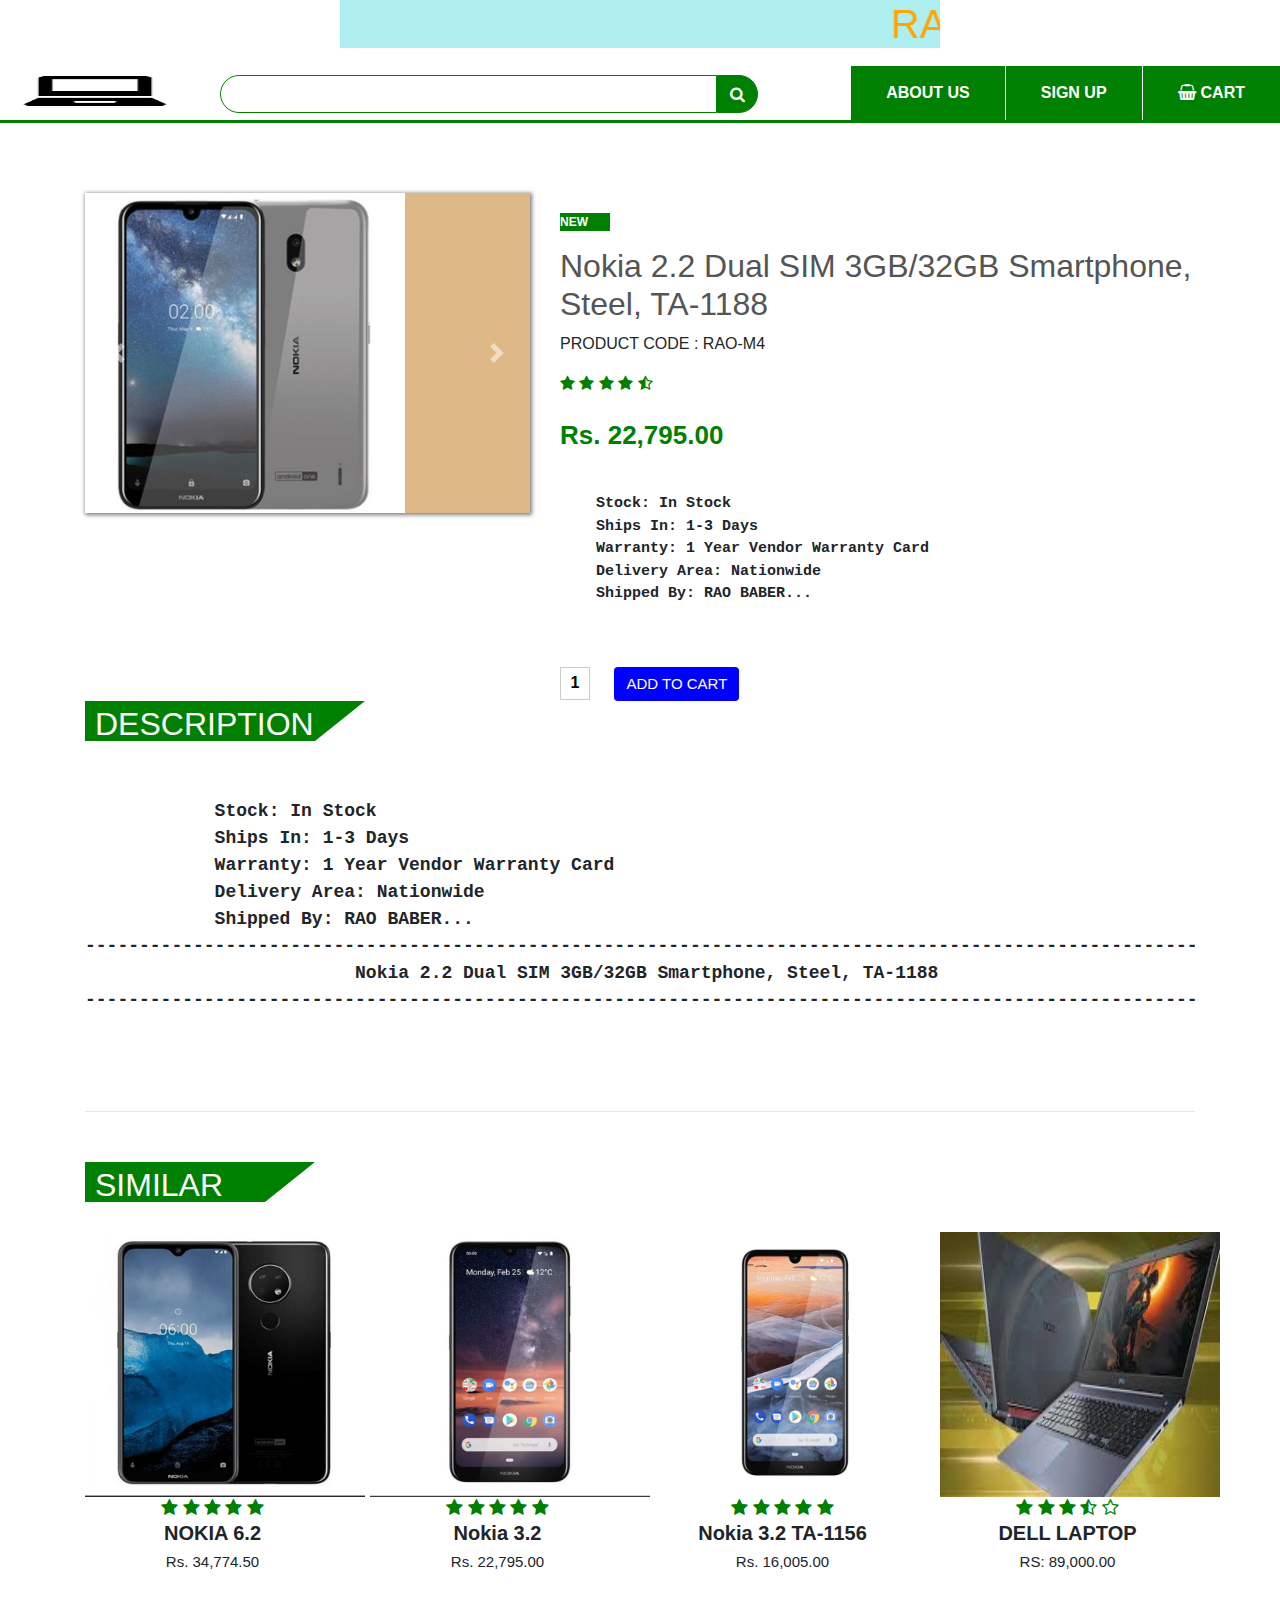
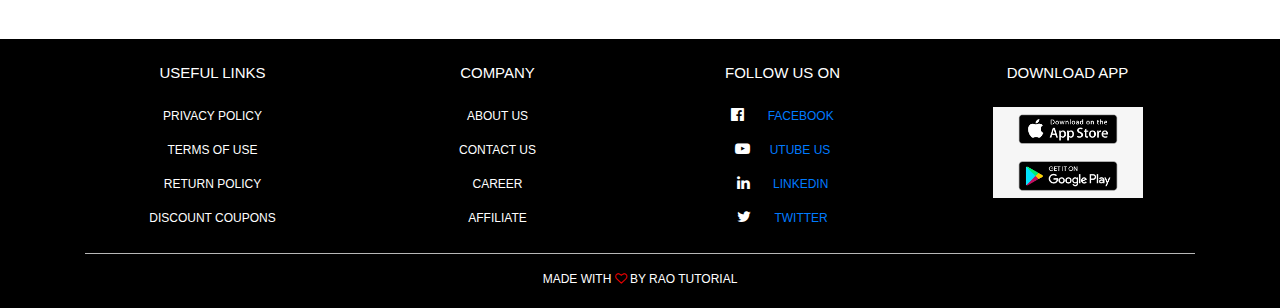
<file: mob4.html>
<!DOCTYPE html>
<html lang="en">
<head>
    <meta charset="UTF-8">
    <meta name="viewport" content="width=device-width, initial-scale=1.0">
    <title>E-COMMERCE WESITE SINGLE PRODUCT</title>


<!-- css -->

    <link rel="stylesheet" href="Style.css">
    <link rel="stylesheet" href="https://stackpath.bootstrapcdn.com/bootstrap/4.4.1/css/bootstrap.min.css">


    <link rel="stylesheet" href="https://stackpath.bootstrapcdn.com/font-awesome/4.7.0/css/font-awesome.min.css">
<!-- javascript -->

<script src="https://code.jquery.com/jquery-3.4.1.slim.min.js"></script>

<script src="https://stackpath.bootstrapcdn.com/bootstrap/4.4.1/js/bootstrap.min.js" ></script>




</head>

<body>
    <h1 class="name"><marquee>RAO BABER LAPTOP AND MOBILE SHOP </marquee></h1>
   
    <div class="top-nav-bar">
        <div class="search-box">
            <i class="fa fa-bars" id="menu-btn" onclick="openmenu()"></i>
            <i class="fa fa-times" id="close-btn" onclick="closemenu()"></i>


       <a href="index.html"><img src="images/laptop logo.png" width="170px" class="logo" ></a>
            <input type="text" class="form-control">
            <span class="input-group-text"><i class="fa fa-search"></i></span>
        </div>

        <div class="menu-bar">
            <ul>
                <li><a href="#"><i class="fa fa-shopping-basket"></i>CART</a></li>
                <li><a href="#">SIGN UP</a></li>
                <li><a href="about.html">ABOUT US</a></li>
                
            </ul>
        </div>

    </div>


<!-- ..........SINGLE PRODUCT-------------------- -->


<section class="single-product">
    <div class="container">
        <div class="row">
            <div class="col-md-5">
                <div id="product-slider" style="background-color:black;" class="carousel slide carousel-fade" data-ride="carousel">
                    <div class="carousel-inner" style="background-color: blueviolet;">
                      <div class="carousel-item active" style="background-color: burlywood;">
                        <img src="images/M31.png" width="320px" height="320px" class="d-block">
                      </div>
                      <div class="carousel-item">
                        <img src="images/M4.png"  width="320px" height="320px" class="d-block" >
                      </div>
                      <div class="carousel-item">
                        <img src="images/M23.png"  width="320px" height="320px" class="d-block">
                      </div>
                      <div class="carousel-item">
                        <img src="images/M24.png" width="320px" height="320px" class="d-block">
                      </div>
                      <a class="carousel-control-prev" href="#product-slider" role="button" data-slide="prev">
                        <span class="carousel-control-prev-icon" aria-hidden="true"></span>
                        <span class="sr-only">Previous</span>
                      </a>
                      <a class="carousel-control-next" href="#product-slider" role="button" data-slide="next">
                        <span class="carousel-control-next-icon" aria-hidden="true"></span>
                        <span class="sr-only">Next</span>
                      </a>


                      
                      </div>
                  </div>
            </div>

        <div class="col-md-7">
            <p class="new-arrival text-canter">NEW</p>
                   <H2>Nokia 2.2 Dual SIM 3GB/32GB Smartphone, Steel, TA-1188</H2>
                <P>PRODUCT CODE : RAO-M4</P>

                <i class="fa fa-star"></i>
<i class="fa fa-star"></i>
<i class="fa fa-star"></i>
<i class="fa fa-star"></i>
<i class="fa fa-star-half-o"></i>

<p class="price">Rs. 22,795.00</p>
<Pre style="font-weight: bold; font-size: 15px;"><b>
    Stock: In Stock
    Ships In: 1-3 Days
    Warranty: 1 Year Vendor Warranty Card
    Delivery Area: Nationwide
    Shipped By: RAO BABER...
    
    </b></Pre>
<input type="text" value="1">

<button type="button" class="btn btn-primary">ADD TO CART</button>

</div>


        </div>
    </div>
</section>



<!-- ..........DESCRIPTION........ -->

<section class="product-description">
    <div class="container">
        <!-- <h6 style="font-size: 24px; color: white; font-weight: bolder; background-color: orange; padding: 10px 10px;margin-right: 800px;"><u>PRODUCT DESCRIPTION  :</u></h6>
        -->
        <div class="title-box1">
            <h2>DESCRIPTION </h2>
        </div>
       
        <pre style="font-size: 18px; font-weight: bold;">
            
            Stock: In Stock
            Ships In: 1-3 Days
            Warranty: 1 Year Vendor Warranty Card
            Delivery Area: Nationwide
            Shipped By: RAO BABER...
---------------------------------------------------------------------------------------------------------------
                         Nokia 2.2 Dual SIM 3GB/32GB Smartphone, Steel, TA-1188
---------------------------------------------------------------------------------------------------------------
 

            
</pre>

        <hr>
    </div>


    <div class="container">
        <div class="title-box">
            <h2>SIMILAR</h2>
        </div>
        <div class="row">
            <div class="col-md-3">
            <div class="product-top">
                <a href="mob1.html"> <img src="images/M1.png" width="280px" height="265px"> </a>
   <div class="overlay-right">
       <button type="button" class="btn-btn-secondary" title="Quick Shop">
           <i class="fa fa-eye"></i>
       </button>
  
   <button type="button" class="btn-btn-secondary" title="Add to Whishlist">
    <i class="fa fa-heart-o"></i>
</button>
<button type="button" class="btn-btn-secondary" title="Add To Cart">
    <i class="fa fa-shopping-cart"></i>
</button>
          
</div>
</div>

<div class="product-bottom text-center">

    <i class="fa fa-star"></i>
    <i class="fa fa-star"></i>
    <i class="fa fa-star"></i>
    <i class="fa fa-star"></i>
    <i class="fa fa-star"></i>

    <h3>NOKIA 6.2</h3>
    <h5>Rs. 34,774.50</h5>
</div>
</div>


<div class="col-md-3">
    <div class="product-top">
        <a href="mob2.html">  <img src="images/M11.png" width="280px" height="265px"></a>
<div class="overlay-right">
<button type="button" class="btn-btn-secondary" title="Quick Shop">
   <i class="fa fa-eye"></i>
</button>

<button type="button" class="btn-btn-secondary" title="Add to Whishlist">
<i class="fa fa-heart-o"></i>
</button>
<button type="button" class="btn-btn-secondary" title="Add To Cart">
<i class="fa fa-shopping-cart"></i>
</button>
  
</div>
</div>

<div class="product-bottom text-center">

<i class="fa fa-star"></i>
<i class="fa fa-star"></i>
<i class="fa fa-star"></i>
<i class="fa fa-star"></i>
<i class="fa fa-star"></i>

<h3>Nokia 3.2</h3>
<h5>Rs. 22,795.00</h5>
</div>
</div>







<div class="col-md-3">
    <div class="product-top">
        <a href="mob3.html">  <img src="images/M21.png" width="280px" height="265px"> </a>
<div class="overlay-right">
<button type="button" class="btn-btn-secondary" title="Quick Shop">
   <i class="fa fa-eye"></i>
</button>

<button type="button" class="btn-btn-secondary" title="Add to Whishlist">
<i class="fa fa-heart-o"></i>
</button>
<button type="button" class="btn-btn-secondary" title="Add To Cart">
<i class="fa fa-shopping-cart"></i>
</button>
  
</div>
</div>

<div class="product-bottom text-center">

<i class="fa fa-star"></i>
<i class="fa fa-star"></i>
<i class="fa fa-star"></i>
<i class="fa fa-star"></i>
<i class="fa fa-star"></i>

<h3>Nokia 3.2 TA-1156</h3>
<h5>Rs. 16,005.00</h5>
</div>
</div>








<div class="col-md-3">
    <div class="product-top">
        <img src="images/LAPTOP 8.jpg" width="280px" height="265px">
<div class="overlay-right">
<button type="button" class="btn-btn-secondary" title="Quick Shop">
   <i class="fa fa-eye"></i>
</button>

<button type="button" class="btn-btn-secondary" title="Add to Whishlist">
<i class="fa fa-heart-o"></i>
</button>
<button type="button" class="btn-btn-secondary" title="Add To Cart">
<i class="fa fa-shopping-cart"></i>
</button>
  
</div>
</div>

<div class="product-bottom text-center">

<i class="fa fa-star"></i>
<i class="fa fa-star"></i>
<i class="fa fa-star"></i>
<i class="fa fa-star-half-o"></i>
<i class="fa fa-star-o"></i>

<h3>DELL LAPTOP</h3>
<h5>RS: 89,000.00</h5>
</div>
</div>
        </div>
    </div>



</section>













<!-- .............FOOTER............. -->
<section class="footer">
    <div class="container text-center">
        <div class="row">
            <div class="col-md-3">
                <h1>USEFUL LINKS</h1>
                <P>PRIVACY POLICY</P>
                <p>TERMS OF USE</p>
                <P>RETURN POLICY</P>
                <p>DISCOUNT COUPONS</p>
            </div>


            <div class="col-md-3">
              <h1>COMPANY</h1>
                <P>ABOUT US</P>
                <p>CONTACT US</p>
                <P>CAREER</P>
                <p>AFFILIATE</p>
            </div>



            <div class="col-md-3">
                <h1>FOLLOW US ON</h1>
                <P><i class="fa fa-facebook-official"></i> <a href="https://www.facebook.com/profile.php?id=100007139746553&ref=bookmarks" target="_blank" >FACEBOOK </P></a>
                <p><i class="fa fa-youtube-play"></i><a href="https://www.youtube.com/" target="_balnk">UTUBE US</p></a>
                <P><i class="fa fa-linkedin"></i> <a href="https://www.linkedin.com/home?originalSubdomain=pk" target="_balnk">LINKEDIN</P></a>
                <p><i class="fa fa-twitter"></i> <a href="https://twitter.com/" target="_balnk">TWITTER</p></a>
            </div>
<div class="col-md-3 footer-image">
    <h1>DOWNLOAD APP</h1>
   <a href="https://play.google.com/store/apps?hl=en" target="_blank"> <img src="images/downloadapp logo.png" >   </a>
</div>

        </div>

        <hr>
        <p class="copyright"> MADE WITH   <i class="fa fa-heart-o"></i>   BY RAO TUTORIAL</p>
    </div>
</section>









    <script>
function openmenu()
{
    document.getElementById("side-menu").style.display="block";
    document.getElementById("menu-btn").style.display="none";
    document.getElementById("close-btn").style.display="block";
}
function closemenu()
{
    document.getElementById("side-menu").style.display="none";
    document.getElementById("menu-btn").style.display="block";
    document.getElementById("close-btn").style.display="none";
}


    </script>
    


    </body>
</file>
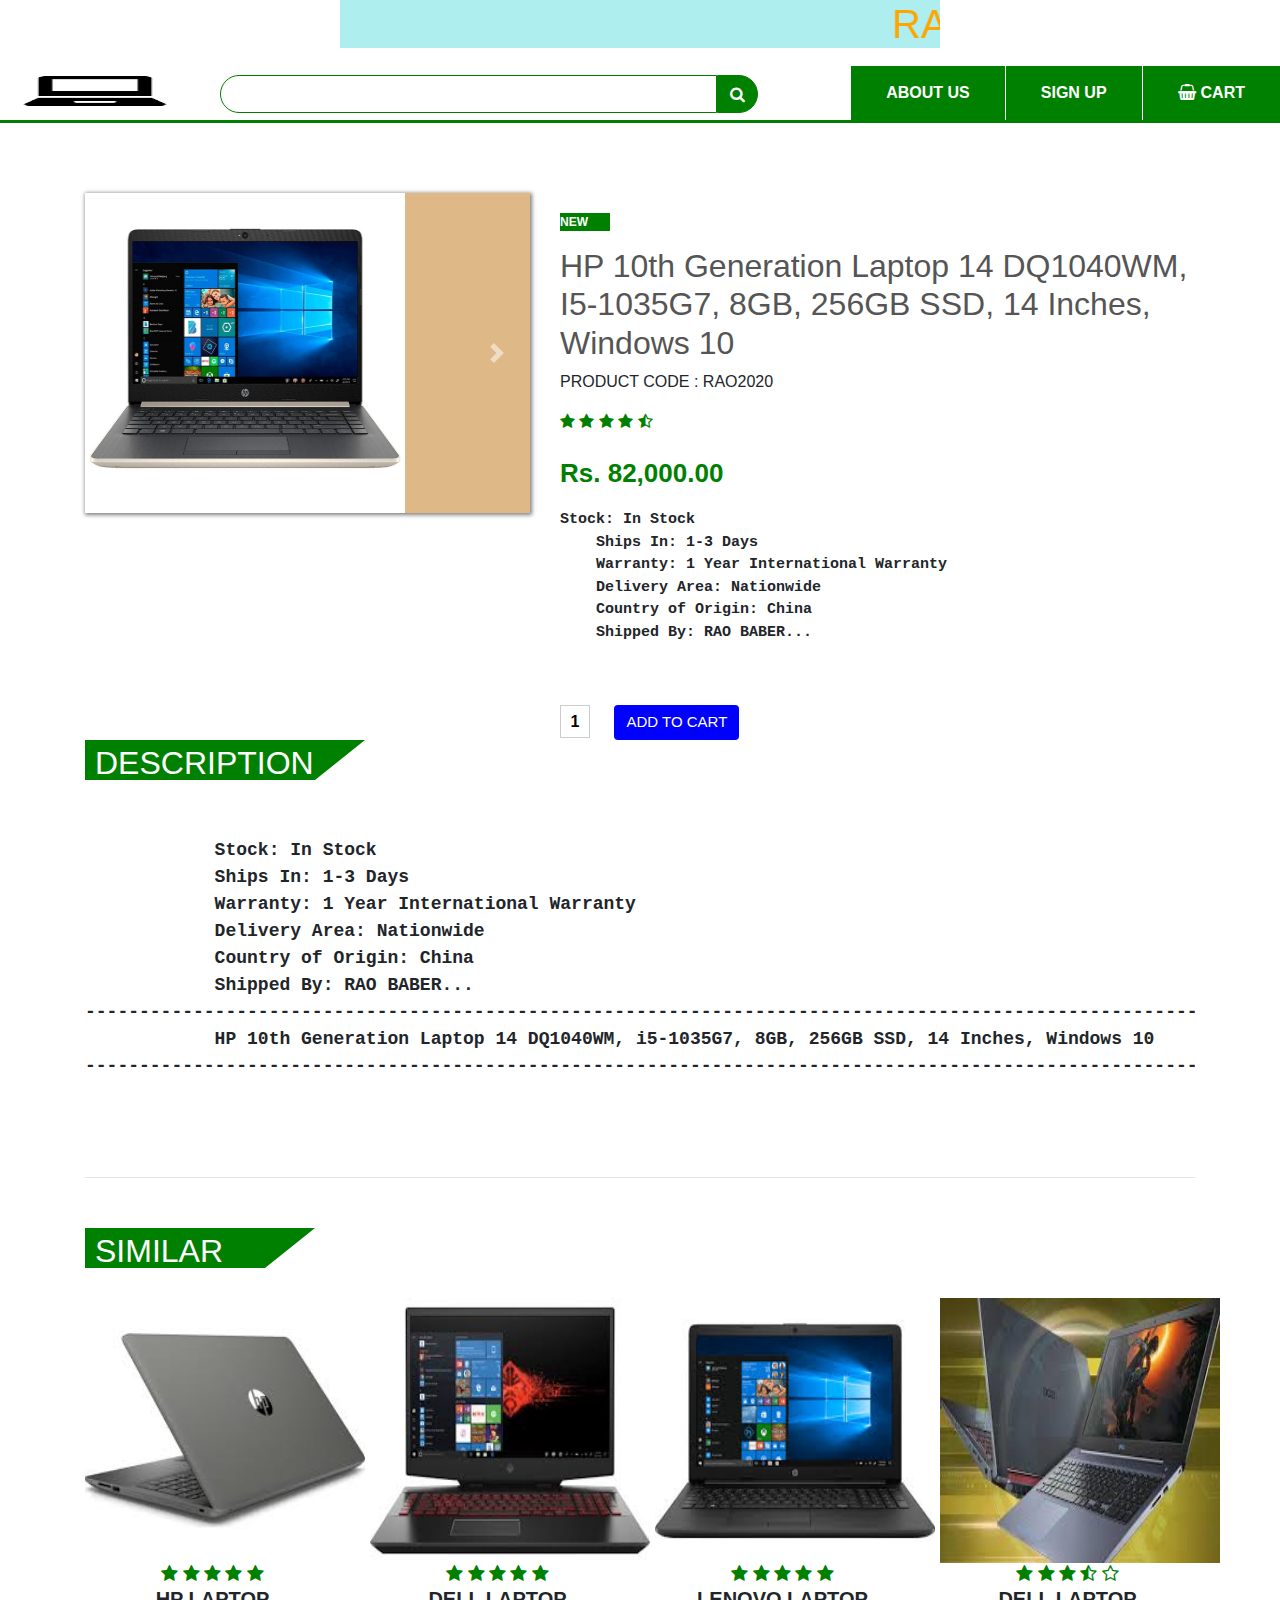
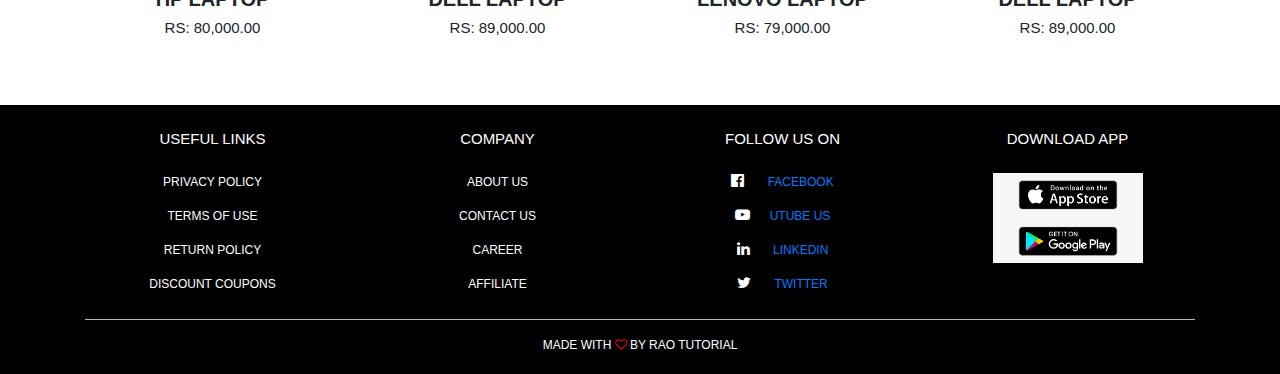
<file: product.html>
<!DOCTYPE html>
<html lang="en">
<head>
    <meta charset="UTF-8">
    <meta name="viewport" content="width=device-width, initial-scale=1.0">
    <title>E-COMMERCE WESITE SINGLE PRODUCT</title>


<!-- css -->

    <link rel="stylesheet" href="Style.css">
    <link rel="stylesheet" href="https://stackpath.bootstrapcdn.com/bootstrap/4.4.1/css/bootstrap.min.css">


    <link rel="stylesheet" href="https://stackpath.bootstrapcdn.com/font-awesome/4.7.0/css/font-awesome.min.css">
<!-- javascript -->

<script src="https://code.jquery.com/jquery-3.4.1.slim.min.js"></script>

<script src="https://stackpath.bootstrapcdn.com/bootstrap/4.4.1/js/bootstrap.min.js" ></script>




</head>

<body>
    <h1 class="name"><marquee>RAO BABER LAPTOP AND MOBILE SHOP </marquee></h1>
   
    <div class="top-nav-bar">
        <div class="search-box">
            <i class="fa fa-bars" id="menu-btn" onclick="openmenu()"></i>
            <i class="fa fa-times" id="close-btn" onclick="closemenu()"></i>


       <a href="index.html"><img src="images/laptop logo.png" width="170px" class="logo" ></a>
            <input type="text" class="form-control">
            <span class="input-group-text"><i class="fa fa-search"></i></span>
        </div>

        <div class="menu-bar">
            <ul>
                <li><a href="#"><i class="fa fa-shopping-basket"></i>CART</a></li>
                <li><a href="#">SIGN UP</a></li>
                <li><a href="about.html">ABOUT US</a></li>
                
            </ul>
        </div>

    </div>


<!-- ..........SINGLE PRODUCT-------------------- -->


<section class="single-product">
    <div class="container">
        <div class="row">
            <div class="col-md-5">
                <div id="product-slider" style="background-color:black;" class="carousel slide carousel-fade" data-ride="carousel">
                    <div class="carousel-inner" style="background-color: blueviolet;">
                      <div class="carousel-item active" style="background-color: burlywood;">
                        <img src="images/L1.png" width="320px" height="320px" class="d-block">
                      </div>
                      <div class="carousel-item">
                        <img src="images/L2.png"  width="320px" height="320px" class="d-block" >
                      </div>
                      <div class="carousel-item">
                        <img src="images/L3.png"  width="320px" height="320px" class="d-block">
                      </div>
                      <div class="carousel-item">
                        <img src="images/L4.png" width="320px" height="320px" class="d-block">
                      </div>
                      <a class="carousel-control-prev" href="#product-slider" role="button" data-slide="prev">
                        <span class="carousel-control-prev-icon" aria-hidden="true"></span>
                        <span class="sr-only">Previous</span>
                      </a>
                      <a class="carousel-control-next" href="#product-slider" role="button" data-slide="next">
                        <span class="carousel-control-next-icon" aria-hidden="true"></span>
                        <span class="sr-only">Next</span>
                      </a>


                      
                      </div>
                  </div>
            </div>

        <div class="col-md-7">
            <p class="new-arrival text-canter">NEW</p>
                   <H2>HP 10th Generation Laptop 14 DQ1040WM, I5-1035G7, 8GB, 256GB SSD, 14 Inches, Windows 10</H2>
                <P>PRODUCT CODE : RAO2020</P>

                <i class="fa fa-star"></i>
<i class="fa fa-star"></i>
<i class="fa fa-star"></i>
<i class="fa fa-star"></i>
<i class="fa fa-star-half-o"></i>

<p class="price">Rs. 82,000.00</p>
<Pre style="font-weight: bold; font-size: 15px;"><b>Stock: In Stock
    Ships In: 1-3 Days
    Warranty: 1 Year International Warranty
    Delivery Area: Nationwide
    Country of Origin: China
    Shipped By: RAO BABER...
    
    </b></Pre>
<input type="text" value="1">

<button type="button" class="btn btn-primary">ADD TO CART</button>

</div>


        </div>
    </div>
</section>



<!-- ..........DESCRIPTION........ -->

<section class="product-description">
    <div class="container">
        <!-- <h6 style="font-size: 24px; color: white; font-weight: bolder; background-color: orange; padding: 10px 10px;margin-right: 800px;"><u>PRODUCT DESCRIPTION  :</u></h6>
        -->
        <div class="title-box1">
            <h2>DESCRIPTION </h2>
        </div>
       
        <pre style="font-size: 18px; font-weight: bold;">
            
            Stock: In Stock
            Ships In: 1-3 Days
            Warranty: 1 Year International Warranty
            Delivery Area: Nationwide
            Country of Origin: China
            Shipped By: RAO BABER...
---------------------------------------------------------------------------------------------------------------
            HP 10th Generation Laptop 14 DQ1040WM, i5-1035G7, 8GB, 256GB SSD, 14 Inches, Windows 10
---------------------------------------------------------------------------------------------------------------
 

            
</pre>

        <hr>
    </div>


    <div class="container">
        <div class="title-box">
            <h2>SIMILAR</h2>
        </div>
        <div class="row">
            <div class="col-md-3">
            <div class="product-top">
                <img src="images/LAPTOP 6.jpg" width="280px" height="265px">
   <div class="overlay-right">
       <button type="button" class="btn-btn-secondary" title="Quick Shop">
           <i class="fa fa-eye"></i>
       </button>
  
   <button type="button" class="btn-btn-secondary" title="Add to Whishlist">
    <i class="fa fa-heart-o"></i>
</button>
<button type="button" class="btn-btn-secondary" title="Add To Cart">
    <i class="fa fa-shopping-cart"></i>
</button>
          
</div>
</div>

<div class="product-bottom text-center">

    <i class="fa fa-star"></i>
    <i class="fa fa-star"></i>
    <i class="fa fa-star"></i>
    <i class="fa fa-star"></i>
    <i class="fa fa-star"></i>

    <h3>HP LAPTOP</h3>
    <h5>RS: 80,000.00</h5>
</div>
</div>



<div class="col-md-3">
    <div class="product-top">
        <img src="images/LAPTOP 4.jpg" width="280px" height="265px">
<div class="overlay-right">
<button type="button" class="btn-btn-secondary" title="Quick Shop">
   <i class="fa fa-eye"></i>
</button>

<button type="button" class="btn-btn-secondary" title="Add to Whishlist">
<i class="fa fa-heart-o"></i>
</button>
<button type="button" class="btn-btn-secondary" title="Add To Cart">
<i class="fa fa-shopping-cart"></i>
</button>
  
</div>
</div>

<div class="product-bottom text-center">

<i class="fa fa-star"></i>
<i class="fa fa-star"></i>
<i class="fa fa-star"></i>
<i class="fa fa-star"></i>
<i class="fa fa-star"></i>

<h3>DELL LAPTOP</h3>
<h5>RS: 89,000.00</h5>
</div>
</div>







<div class="col-md-3">
    <div class="product-top">
        <img src="images/LAPTOP7.jpg" width="280px" height="265px">
<div class="overlay-right">
<button type="button" class="btn-btn-secondary" title="Quick Shop">
   <i class="fa fa-eye"></i>
</button>

<button type="button" class="btn-btn-secondary" title="Add to Whishlist">
<i class="fa fa-heart-o"></i>
</button>
<button type="button" class="btn-btn-secondary" title="Add To Cart">
<i class="fa fa-shopping-cart"></i>
</button>
  
</div>
</div>

<div class="product-bottom text-center">

<i class="fa fa-star"></i>
<i class="fa fa-star"></i>
<i class="fa fa-star"></i>
<i class="fa fa-star"></i>
<i class="fa fa-star"></i>

<h3>LENOVO LAPTOP</h3>
<h5>RS: 79,000.00</h5>
</div>
</div>








<div class="col-md-3">
    <div class="product-top">
        <img src="images/LAPTOP 8.jpg" width="280px" height="265px">
<div class="overlay-right">
<button type="button" class="btn-btn-secondary" title="Quick Shop">
   <i class="fa fa-eye"></i>
</button>

<button type="button" class="btn-btn-secondary" title="Add to Whishlist">
<i class="fa fa-heart-o"></i>
</button>
<button type="button" class="btn-btn-secondary" title="Add To Cart">
<i class="fa fa-shopping-cart"></i>
</button>
  
</div>
</div>

<div class="product-bottom text-center">

<i class="fa fa-star"></i>
<i class="fa fa-star"></i>
<i class="fa fa-star"></i>
<i class="fa fa-star-half-o"></i>
<i class="fa fa-star-o"></i>

<h3>DELL LAPTOP</h3>
<h5>RS: 89,000.00</h5>
</div>
</div>
        </div>
    </div>



</section>













<!-- .............FOOTER............. -->
<section class="footer">
    <div class="container text-center">
        <div class="row">
            <div class="col-md-3">
                <h1>USEFUL LINKS</h1>
                <P>PRIVACY POLICY</P>
                <p>TERMS OF USE</p>
                <P>RETURN POLICY</P>
                <p>DISCOUNT COUPONS</p>
            </div>


            <div class="col-md-3">
              <h1>COMPANY</h1>
                <P>ABOUT US</P>
                <p>CONTACT US</p>
                <P>CAREER</P>
                <p>AFFILIATE</p>
            </div>



            <div class="col-md-3">
                <h1>FOLLOW US ON</h1>
                <P><i class="fa fa-facebook-official"></i> <a href="https://www.facebook.com/profile.php?id=100007139746553&ref=bookmarks" target="_blank" >FACEBOOK </P></a>
                <p><i class="fa fa-youtube-play"></i><a href="https://www.youtube.com/" target="_balnk">UTUBE US</p></a>
                <P><i class="fa fa-linkedin"></i> <a href="https://www.linkedin.com/home?originalSubdomain=pk" target="_balnk">LINKEDIN</P></a>
                <p><i class="fa fa-twitter"></i> <a href="https://twitter.com/" target="_balnk">TWITTER</p></a>
            </div>
<div class="col-md-3 footer-image">
    <h1>DOWNLOAD APP</h1>
   <a href="https://play.google.com/store/apps?hl=en" target="_blank"> <img src="images/downloadapp logo.png" >   </a>
</div>

        </div>

        <hr>
        <p class="copyright"> MADE WITH   <i class="fa fa-heart-o"></i>   BY RAO TUTORIAL</p>
    </div>
</section>









    <script>
function openmenu()
{
    document.getElementById("side-menu").style.display="block";
    document.getElementById("menu-btn").style.display="none";
    document.getElementById("close-btn").style.display="block";
}
function closemenu()
{
    document.getElementById("side-menu").style.display="none";
    document.getElementById("menu-btn").style.display="block";
    document.getElementById("close-btn").style.display="none";
}


    </script>
    
    </body>
</file>
<file: Style.css>
*{
    margin: 0;
    padding: 0;
}
.name
{
    text-align: center;
    color: orange;
}
.name marquee
{
    width: 600px;
    background-color:paleturquoise;
    
}
body{
    background-color: #f1f3f4;
    font-family: sans-serif;
}
.top-nav-bar{
    height: 57px;
    top: 0;
    position: sticky;
    background: #fff;
    margin-bottom: 20px;
    border-bottom: 3px solid green;
    z-index: 2;
}

.logo{
    height: 40px;
    margin: 5px 10px;
}
.form-control{
    margin-top: 9px;
    margin-left: 30px;
    border: 1px solid green !important;
    border-top-left-radius: 20px !important;
    border-bottom-left-radius: 20px !important;
    border-top-right-radius: 0 !important;
    border-bottom-right-radius: 0px !important;
    box-shadow: none !important;
}

.input-group-text{
    background: green !important;
    border: 1px solid green !important;
    margin: 8.5px 10px 3px 0 !important;
    border-top-left-radius: 0px !important;
    border-bottom-left-radius: 0px !important;
    border-top-right-radius: 20px !important;
    border-bottom-right-radius: 20px !important;
    cursor: pointer;
}
.search-box{
    display: inline-flex;
    width: 60%;

}
.fa-search
{
    color: #fff;
}
.menu-bar{

    width: 40%;
    height: 57px;
    float: right;
}
.menu-bar ul li
{
    display: inline-flex;
    float:  right;
}
.menu-bar ul li 
{
    border-left:  1px solid #fff;
    list-style-type: none;
    padding: 15px 35px;
    text-align:  center;
    background-color:  green;
    cursor: pointer;
}
.menu-bar ul li a
 {
 font-size:  16px;
 font-weight:  bold;
 color: #fff;
 text-decoration: none;
}
.fa-shopping-basket
{
    margin-right: 5px;

}
@media only screen and (max-width: 980px)
{
    .top-nav-bar
    {
        height: 118px;
        border-bottom: 0px;
    }
    .search-box
    { 
        width: 70%;
    }
    .menu-bar
    {
        width: 30%;
    }
    .menu-bar ul
    {
        margin: 10px 0;
        width: 100%;
    }
    .menu-bar ul li 
    {
        height: 57px;
        width: 100%;
    }
}




/* --------------------SIDE MENU------------------------------ */

.side-menu
{
    height: 79%;
    width: 15%;
    font-size: 14px;
    float: left;
    z-index: 2;
    background-color: #ddd;
}
.side-menu ul{
    margin-left: 10px;
}

.side-menu ul li
{
    list-style-type: none ;
    font-weight:  bold;
    margin-top: 10px;
    cursor: pointer;
}
.side-menu ul li:hover
{
color: green;
}

.side-menu ul li ul{
    display: none;
    z-index: 10;
    top: 143px;
}
.side-menu ul li:hover ul 
{
    display: block;
    height: 400px;
    margin-left: 14%;
    padding: 0 100px 10px 10px;
    position: fixed;
    background:  #ececec;
    box-shadow: 1px 1px 4px 1px rgba(0,0,0,0.5);

}
.fa-angle-right
{
    margin-top: 4px;
    margin-right: 8px;
    float: right;
}

#menu-btn, #close-btn
{
    font-size: 30px;
    margin: 10px;
    color: green;
    display: none;
}

@media only screen and (max-width: 980px)
{
    .side-menu
    {
        width: 34%;
        z-index: 20;
        top: 133px;
        position: fixed;
        font-size: 12px;
       display: none;
    }
    .side-menu ul li ul 
    {
        top: 133px;

    }
    .side-menu ul li:hover ul {
        margin-left:  31%;
    }
    #menu-btn
    {
        display: block;
    }
}



/* --------------------SLIDER CODING--------------- */

.slider
{
    width: 85%;
    margin-left: 15%;
    padding: 0 10px;
}
.carousel
{
    box-shadow:  1px 1px 4px 1px rgba(0,0,0,0.5);
}
.carousel-indicators
{
    z-index: 1 !important;
}
@media only screen and (max-width: 980px)
{
    .slider
    {
        width: 100%;
        margin-left: 0;
    }
}



/* -------------------FEATURES--------------------------------- */


.featured-categories
{
    maegin: 50px 0;
}
.featured-categories img
{
 width: 100%;
 padding: 20px 0;
 transition: 1s;
 cursor: pointer;
}
.featured-categories img:hover
{
    transform: scale(1.1);
}


/* -------------------------FOR SALE PRODUCTS------------------------------ */

.title-box
{
    background: green;
    color: #fff;
    width: 180px;
    padding: 4px 10px;
    height: 40px;
    margin-bottom: 30px;
    display: flex;
}
.title-box
{
    font-size: 24px;
}
.title-box::after
{
    content: '';
    border-top: 40px solid green;
    border-right: 50px solid transparent;
    position: absolute;
    display: flex;
    margin-top: -4px;
    margin-left: 170px;
}














.title-boxer
{
    background: orange;
    color: #fff;
    width: 250px;
    padding: 4px 10px;
    height: 40px;
    margin-bottom: 30px;
    display: flex;
}
.title-boxer
{
    font-size: 24px;
}
.title-boxer::after
{
    content: '';
    border-top: 40px solid orange;
    border-right: 50px solid transparent;
    position: absolute;
    display: flex;
    margin-top: -5px;
    margin-left: 240px;
}









/* ===================DESCRIPTION HEADING------------ */
/* =========================== */




.title-box1
{
    background: green;
    color: #fff;
    width: 230px;
    padding: 4px 10px;
    height: 40px;
    margin-bottom: 30px;
    display: flex;
}
.title-box1
{
    font-size: 24px;
}
.title-box1::after
{
    content: '';
    border-top: 40px solid green;
    border-right: 50px solid transparent;
    position: absolute;
    display: flex;
    margin-top: -4px;
    margin-left: 220px;
}



/* ===================================== */








/* -------------------PRODUCT TOP-------------------------------- */

.product-top
{width: 100px;

}
.overlay-right
{
    display: block;
    opacity: 0;
    position: absolute;
    top: 10%;
    margin-left: 0;
    width: 70px;
}
.overlay-right .fa
{
    cursor: pointer;
    background-color: #fff;
    color: #000;
    height: 35px;
    width: 35px;
    font-size: 20px;
    padding: 7px;
    margin-top: 5%;
    margin-bottom: 5%;
}
.overlay-right .btn-secondary
{
    background: none !important;
    border: none !important;
    box-shadow: none !important;
}
.product-top:hover .overlay-right
{
    opacity: 1;
    margin-left: 5%;
    transition: 0.5s;
}


/* ------------- PRODUCT BOTTOM----------------------  */

.product-bottom .fa{
    color: green;
    font-size: 18px;
}
.product-bottom h3
{
    font-size: 20px;
    font-weight: bold;

}
.product-bottom h5{
    font-size: 15px;
    padding-bottom:  10px;
}
.new-products
{
    margin: 50px 0;
}

/* ..................................website-features................... */
.website-features
{
    margin:60px 0;

}
.website-features img{
    width: 20%;
}
.feature-box
{
    margin-top: 10px;
    float: right;
    width: 80%;
    padding-left: 20px;
}
.feature-text
{
    padding-top: 20px;
}





/* .................fOOTER....................... */
.footer
{
    margin-top: 50px;
    background: #000;
    color: #fff;
}
.footer h1{
    font-size: 15px;
    margin: 25px 0;
}
.footer p{
    font-size: 12px;
}
.copyright
{
margin-bottom: -80px;
text-align: center;
font-size: 15px;
padding-bottom: 20px;
}
.fa-heart-o
{
    color: red;
    font-size: 15px;
}
.footer hr
{
    margin-top: 10px;
    background-color: #ccc;
}
.footer-image img
{
    width: 150px;
}
.footer .row .fa
{
    padding-right: 20px;
    font-size: 15px;
}




/* ..................single productt-------------- */

.single-product
{
    margin-top: 70px;
}

.new-arrival
{
    background: green;
    width: 50px;
    color: #fff;
    font-size: 12px;
    font-weight: bold;
    margin-top: 20px;
}
.col-md-7 h2{
    color: #555;
}
.single-product .fa
{
    color: green;
}
.single-product .price
{
    color: green;
    font-size: 26px;
    font-weight: bold;
    padding-top: 20px;
}
.single-product input{
    border: 1px solid #ccc;
    font-weight: bold;
    height: 33px;
    text-align: center;
    width: 30px;
}
.single-product .btn-primary
{
    background: blue !important;
    color: #fff;
    font-size: 15px;
    margin-left: 20px;
    border: none;
    box-shadow: none !important;
}




/* ...............description............ */

.product-description h6
{
margin-top: 50px;
}

.product-description p
{
    margin-top: 30px;
}

.product-description hr
{
    margin-bottom: 50px;
}

/* ========================================== */
/* ***********LOGIN FORM************** */
/* =============================================== */

form
{ width: 650px;
    
   font-size: 19px;
   color: navy;
}
form input 
{
    font-size: 20px;
    margin-left: 20px;
}
.division
{
    background-color: seagreen;
    padding-bottom: 50px;
  
}
.log
{
    
    font-size: 20px;
    color: indigo;
    background-color: gold;
    margin-left: 35px;
    padding: 5px 5px 5px 5px;
}


@media only screen and (max-width: 1700px)
{

    .division
    {
        background-color: seagreen;
        padding-bottom: 150px;
    }
    .log
    {
        margin-top: 10px;
    }
    form
    {
        font-size: 30px;
        color: navy;
       
        width: 30%;
        
    }

}


    
@media only screen and (max-width: 400px)
   {
.about
{
    background-color: orchid;
    font-size: 12px;
    width: 100%;
}

   }
</file>
